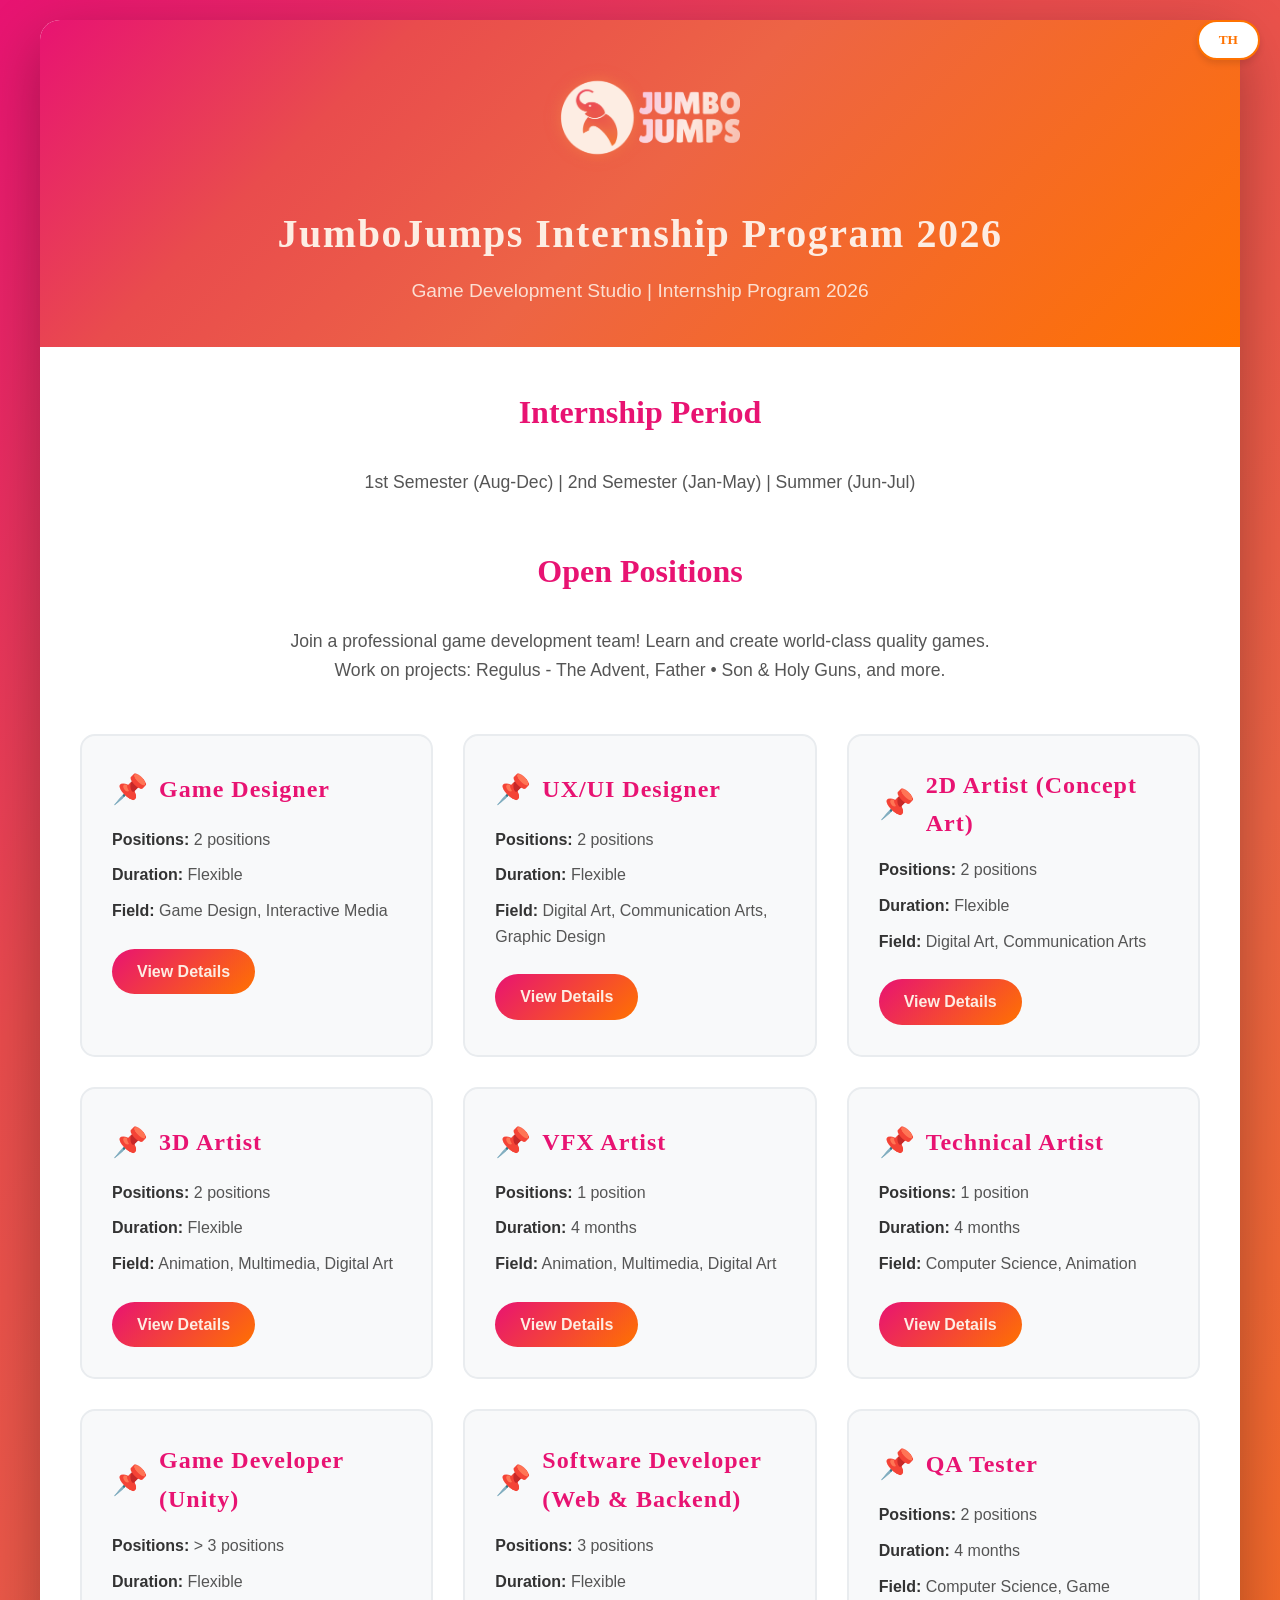
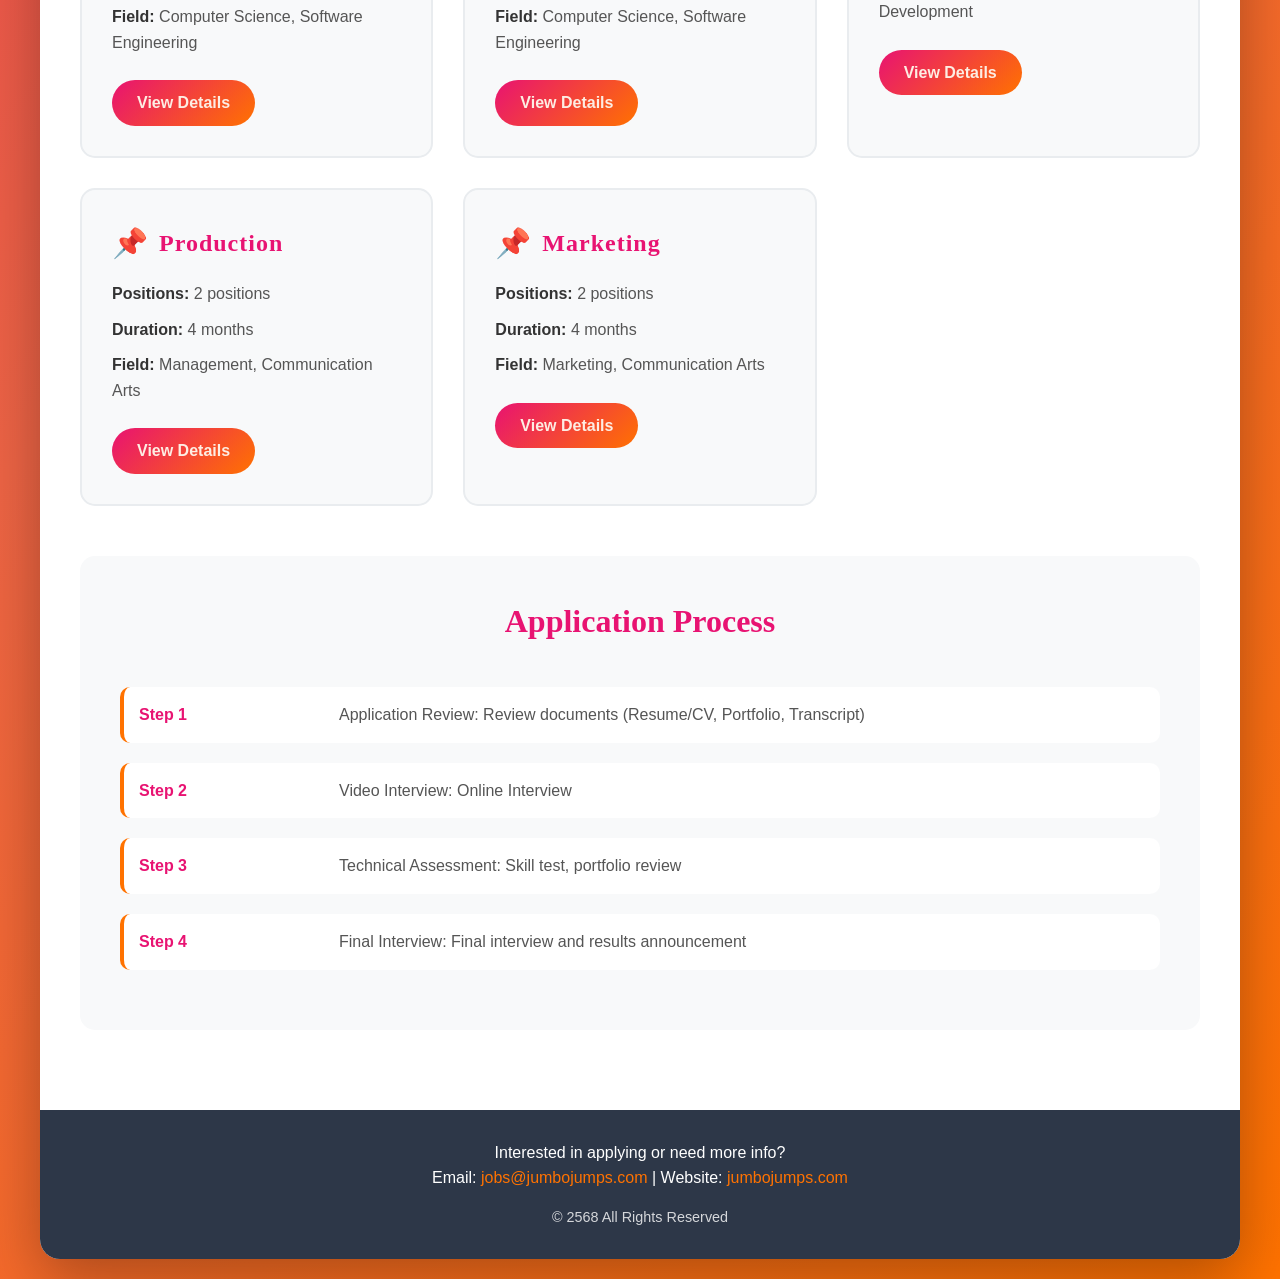
<file: index.html>
<!DOCTYPE html>
<html lang="th">

<head>
    <meta charset="UTF-8">

    <meta name="viewport" content="width=device-width, initial-scale=1.0">
    <meta http-equiv="Content-Security-Policy"
        content="default-src 'self'; script-src 'self' 'unsafe-inline' 'unsafe-eval'; style-src 'self' 'unsafe-inline' https://fonts.googleapis.com; font-src 'self' https://fonts.gstatic.com; img-src 'self' data:; object-src 'none'; base-uri 'self';">
    <title>JumboJumps Internship Program 2026</title>
    <link rel="icon" href="Logo PNG Export/Colored/JumboJumps_Secondary_Logo_Colored_v2026.png" type="image/png">
    <link href="https://fonts.googleapis.com/css2?family=Lilita+One&family=Assistant:wght@400;600;700&display=swap"
        rel="stylesheet">
    <link rel="stylesheet" href="style.css">
</head>

<body>
    <div class="container">
        <header>
            <img src="Logo PNG Export/Colored/JumboJumps_Tertiary_Logo_Colored_v2026.png" alt="JumboJumps Logo"
                class="logo">
            <h1>JumboJumps Internship Program 2026</h1>
            <p>Game Development Studio | Internship Program 2026</p>
        </header>

        <div class="content">
            <div class="intro">
                <h2>
                    <span class="lang-th">ระยะเวลาฝึกงาน</span>
                    <span class="lang-en">Internship Period</span>
                </h2>
                <p>
                    <span class="lang-th">รอบ 1st Semester (ส.ค.-ธ.ค.) | 2nd Semester (ม.ค.-พ.ค.) | Summer
                        (มิ.ย.-ก.ค.)</span>
                    <span class="lang-en">1st Semester (Aug-Dec) | 2nd Semester (Jan-May) | Summer (Jun-Jul)</span>
                </p>
            </div>

            <div class="intro">
                <h2>
                    <span class="lang-th">ตำแหน่งที่เปิดรับสมัคร</span>
                    <span class="lang-en">Open Positions</span>
                </h2>
                <p>
                    <span class="lang-th">เข้าร่วมทีมพัฒนาเกมมืออาชีพ! เรียนรู้และสร้างสรรค์เกมคุณภาพระดับสากล<br>
                        ร่วมงานกับโปรเจค: Regulus - The Advent, Father • Son & Holy Guns และอื่นๆ</span>
                    <span class="lang-en">Join a professional game development team! Learn and create world-class
                        quality games.<br>
                        Work on projects: Regulus - The Advent, Father • Son & Holy Guns, and more.</span>
                </p>
            </div>

            <div class="positions-grid">
                <div class="position-card">
                    <h3>Game Designer</h3>
                    <div class="detail">
                        <strong><span class="lang-th">จำนวน:</span><span class="lang-en">Positions:</span></strong>
                        <span class="lang-th">2 ตำแหน่ง</span><span class="lang-en">2 positions</span>
                    </div>
                    <div class="detail">
                        <strong><span class="lang-th">ระยะเวลา:</span><span class="lang-en">Duration:</span></strong>
                        Flexible
                    </div>
                    <div class="detail">
                        <strong><span class="lang-th">สาขา:</span><span class="lang-en">Field:</span></strong>
                        Game Design, Interactive Media
                    </div>
                    <a href="game-design.html" class="btn">
                        <span class="lang-th">ดูรายละเอียด</span>
                        <span class="lang-en">View Details</span>
                    </a>
                </div>

                <div class="position-card">
                    <h3>UX/UI Designer</h3>
                    <div class="detail">
                        <strong><span class="lang-th">จำนวน:</span><span class="lang-en">Positions:</span></strong>
                        <span class="lang-th">2 ตำแหน่ง</span><span class="lang-en">2 positions</span>
                    </div>
                    <div class="detail">
                        <strong><span class="lang-th">ระยะเวลา:</span><span class="lang-en">Duration:</span></strong>
                        Flexible
                    </div>
                    <div class="detail">
                        <strong><span class="lang-th">สาขา:</span><span class="lang-en">Field:</span></strong>
                        Digital Art, Communication Arts, Graphic Design
                    </div>
                    <a href="ux-ui-design.html" class="btn">
                        <span class="lang-th">ดูรายละเอียด</span>
                        <span class="lang-en">View Details</span>
                    </a>
                </div>

                <div class="position-card">
                    <h3>2D Artist (Concept Art)</h3>
                    <div class="detail">
                        <strong><span class="lang-th">จำนวน:</span><span class="lang-en">Positions:</span></strong>
                        <span class="lang-th">2 ตำแหน่ง</span><span class="lang-en">2 positions</span>
                    </div>
                    <div class="detail">
                        <strong><span class="lang-th">ระยะเวลา:</span><span class="lang-en">Duration:</span></strong>
                        Flexible
                    </div>
                    <div class="detail">
                        <strong><span class="lang-th">สาขา:</span><span class="lang-en">Field:</span></strong>
                        Digital Art, Communication Arts
                    </div>
                    <a href="2d-artist.html" class="btn">
                        <span class="lang-th">ดูรายละเอียด</span>
                        <span class="lang-en">View Details</span>
                    </a>
                </div>

                <div class="position-card">
                    <h3>3D Artist</h3>
                    <div class="detail">
                        <strong><span class="lang-th">จำนวน:</span><span class="lang-en">Positions:</span></strong>
                        <span class="lang-th">2 ตำแหน่ง</span><span class="lang-en">2 positions</span>
                    </div>
                    <div class="detail">
                        <strong><span class="lang-th">ระยะเวลา:</span><span class="lang-en">Duration:</span></strong>
                        Flexible
                    </div>
                    <div class="detail">
                        <strong><span class="lang-th">สาขา:</span><span class="lang-en">Field:</span></strong>
                        Animation, Multimedia, Digital Art
                    </div>
                    <a href="3d-artist.html" class="btn">
                        <span class="lang-th">ดูรายละเอียด</span>
                        <span class="lang-en">View Details</span>
                    </a>
                </div>

                <!-- <div class="position-card">
                    <h3>Animator</h3>
                    <div class="detail">
                        <strong><span class="lang-th">จำนวน:</span><span class="lang-en">Positions:</span></strong>
                        <span class="lang-th">1 ตำแหน่ง</span><span class="lang-en">1 position</span>
                    </div>
                    <div class="detail">
                        <strong><span class="lang-th">ระยะเวลา:</span><span class="lang-en">Duration:</span></strong>
                        Flexible
                    </div>
                    <div class="detail">
                        <strong><span class="lang-th">สาขา:</span><span class="lang-en">Field:</span></strong>
                        Animation, Multimedia
                    </div>
                    <a href="animation.html" class="btn">
                        <span class="lang-th">ดูรายละเอียด</span>
                        <span class="lang-en">View Details</span>
                    </a>
                </div> -->

                <div class="position-card">
                    <h3>VFX Artist</h3>
                    <div class="detail">
                        <strong><span class="lang-th">จำนวน:</span><span class="lang-en">Positions:</span></strong>
                        <span class="lang-th">1 ตำแหน่ง</span><span class="lang-en">1 position</span>
                    </div>
                    <div class="detail">
                        <strong><span class="lang-th">ระยะเวลา:</span><span class="lang-en">Duration:</span></strong>
                        <span class="lang-th">4 เดือน</span><span class="lang-en">4 months</span>
                    </div>
                    <div class="detail">
                        <strong><span class="lang-th">สาขา:</span><span class="lang-en">Field:</span></strong>
                        Animation, Multimedia, Digital Art
                    </div>
                    <a href="vfx-artist.html" class="btn">
                        <span class="lang-th">ดูรายละเอียด</span>
                        <span class="lang-en">View Details</span>
                    </a>
                </div>

                <div class="position-card">
                    <h3>Technical Artist</h3>
                    <div class="detail">
                        <strong><span class="lang-th">จำนวน:</span><span class="lang-en">Positions:</span></strong>
                        <span class="lang-th">1 ตำแหน่ง</span><span class="lang-en">1 position</span>
                    </div>
                    <div class="detail">
                        <strong><span class="lang-th">ระยะเวลา:</span><span class="lang-en">Duration:</span></strong>
                        <span class="lang-th">4 เดือน</span><span class="lang-en">4 months</span>
                    </div>
                    <div class="detail">
                        <strong><span class="lang-th">สาขา:</span><span class="lang-en">Field:</span></strong>
                        Computer Science, Animation
                    </div>
                    <a href="technical-artist.html" class="btn">
                        <span class="lang-th">ดูรายละเอียด</span>
                        <span class="lang-en">View Details</span>
                    </a>
                </div>

                <div class="position-card">
                    <h3>Game Developer (Unity)</h3>
                    <div class="detail">
                        <strong><span class="lang-th">จำนวน:</span><span class="lang-en">Positions:</span></strong>
                        > <span class="lang-th">3 ตำแหน่ง</span><span class="lang-en">3 positions</span>
                    </div>
                    <div class="detail">
                        <strong><span class="lang-th">ระยะเวลา:</span><span class="lang-en">Duration:</span></strong>
                        Flexible
                    </div>
                    <div class="detail">
                        <strong><span class="lang-th">สาขา:</span><span class="lang-en">Field:</span></strong>
                        Computer Science, Software Engineering
                    </div>
                    <a href="game-developer.html" class="btn">
                        <span class="lang-th">ดูรายละเอียด</span>
                        <span class="lang-en">View Details</span>
                    </a>
                </div>

                <div class="position-card">
                    <h3>Software Developer (Web & Backend)</h3>
                    <div class="detail">
                        <strong><span class="lang-th">จำนวน:</span><span class="lang-en">Positions:</span></strong>
                        <span class="lang-th">3 ตำแหน่ง</span><span class="lang-en">3 positions</span>
                    </div>
                    <div class="detail">
                        <strong><span class="lang-th">ระยะเวลา:</span><span class="lang-en">Duration:</span></strong>
                        Flexible
                    </div>
                    <div class="detail">
                        <strong><span class="lang-th">สาขา:</span><span class="lang-en">Field:</span></strong>
                        Computer Science, Software Engineering
                    </div>
                    <a href="software-dev.html" class="btn">
                        <span class="lang-th">ดูรายละเอียด</span>
                        <span class="lang-en">View Details</span>
                    </a>
                </div>

                <div class="position-card">
                    <h3>QA Tester</h3>
                    <div class="detail">
                        <strong><span class="lang-th">จำนวน:</span><span class="lang-en">Positions:</span></strong>
                        <span class="lang-th">2 ตำแหน่ง</span><span class="lang-en">2 positions</span>
                    </div>
                    <div class="detail">
                        <strong><span class="lang-th">ระยะเวลา:</span><span class="lang-en">Duration:</span></strong>
                        <span class="lang-th">4 เดือน</span><span class="lang-en">4 months</span>
                    </div>
                    <div class="detail">
                        <strong><span class="lang-th">สาขา:</span><span class="lang-en">Field:</span></strong>
                        Computer Science, Game Development
                    </div>
                    <a href="qa-testing.html" class="btn">
                        <span class="lang-th">ดูรายละเอียด</span>
                        <span class="lang-en">View Details</span>
                    </a>
                </div>

                <div class="position-card">
                    <h3>Production</h3>
                    <div class="detail">
                        <strong><span class="lang-th">จำนวน:</span><span class="lang-en">Positions:</span></strong>
                        <span class="lang-th">2 ตำแหน่ง</span><span class="lang-en">2 positions</span>
                    </div>
                    <div class="detail">
                        <strong><span class="lang-th">ระยะเวลา:</span><span class="lang-en">Duration:</span></strong>
                        <span class="lang-th">4 เดือน</span><span class="lang-en">4 months</span>
                    </div>
                    <div class="detail">
                        <strong><span class="lang-th">สาขา:</span><span class="lang-en">Field:</span></strong>
                        Management, Communication Arts
                    </div>
                    <a href="production.html" class="btn">
                        <span class="lang-th">ดูรายละเอียด</span>
                        <span class="lang-en">View Details</span>
                    </a>
                </div>

                <div class="position-card">
                    <h3>Marketing</h3>
                    <div class="detail">
                        <strong><span class="lang-th">จำนวน:</span><span class="lang-en">Positions:</span></strong>
                        <span class="lang-th">2 ตำแหน่ง</span><span class="lang-en">2 positions</span>
                    </div>
                    <div class="detail">
                        <strong><span class="lang-th">ระยะเวลา:</span><span class="lang-en">Duration:</span></strong>
                        <span class="lang-th">4 เดือน</span><span class="lang-en">4 months</span>
                    </div>
                    <div class="detail">
                        <strong><span class="lang-th">สาขา:</span><span class="lang-en">Field:</span></strong>
                        Marketing, Communication Arts
                    </div>
                    <a href="marketing.html" class="btn">
                        <span class="lang-th">ดูรายละเอียด</span>
                        <span class="lang-en">View Details</span>
                    </a>
                </div>
            </div>

            <div class="timeline">
                <h2>
                    <span class="lang-th">กระบวนการสมัคร</span>
                    <span class="lang-en">Application Process</span>
                </h2>
                <div class="timeline-item">
                    <div class="timeline-date">
                        <span class="lang-th">ขั้นตอนที่ 1</span>
                        <span class="lang-en">Step 1</span>
                    </div>
                    <div class="timeline-content">
                        <span class="lang-th">Application Review: ตรวจสอบเอกสาร Resume/CV, Portfolio, Transcript</span>
                        <span class="lang-en">Application Review: Review documents (Resume/CV, Portfolio,
                            Transcript)</span>
                    </div>
                </div>
                <div class="timeline-item">
                    <div class="timeline-date">
                        <span class="lang-th">ขั้นตอนที่ 2</span>
                        <span class="lang-en">Step 2</span>
                    </div>
                    <div class="timeline-content">
                        <span class="lang-th">Video Interview: สัมภาษณ์ออนไลน์</span>
                        <span class="lang-en">Video Interview: Online Interview</span>
                    </div>
                </div>
                <div class="timeline-item">
                    <div class="timeline-date">
                        <span class="lang-th">ขั้นตอนที่ 3</span>
                        <span class="lang-en">Step 3</span>
                    </div>
                    <div class="timeline-content">
                        <span class="lang-th">Technical Assessment: ทดสอบทักษะ, ตรวจสอบผลงาน</span>
                        <span class="lang-en">Technical Assessment: Skill test, portfolio review</span>
                    </div>
                </div>
                <div class="timeline-item">
                    <div class="timeline-date">
                        <span class="lang-th">ขั้นตอนที่ 4</span>
                        <span class="lang-en">Step 4</span>
                    </div>
                    <div class="timeline-content">
                        <span class="lang-th">Final Interview: สัมภาษณ์ครั้งสุดท้าย และประกาศผล</span>
                        <span class="lang-en">Final Interview: Final interview and results announcement</span>
                    </div>
                </div>
            </div>
        </div>

        <footer>
            <p>
                <span class="lang-th">สนใจสมัครหรือสอบถามข้อมูลเพิ่มเติม</span>
                <span class="lang-en">Interested in applying or need more info?</span>
            </p>
            <p>Email: <a href="mailto:jobs@jumbojumps.com?subject=Internship%20Application">jobs@jumbojumps.com</a> |
                Website: <a href="https://jumbojumps.com/" target="_blank" rel="noopener noreferrer">jumbojumps.com</a>
            </p>
            <p style="margin-top: 15px; font-size: 0.9em; opacity: 0.8;">© 2568 All Rights Reserved</p>
        </footer>
    </div>
    <script src="script.js"></script>
</body>

</html>
</file>
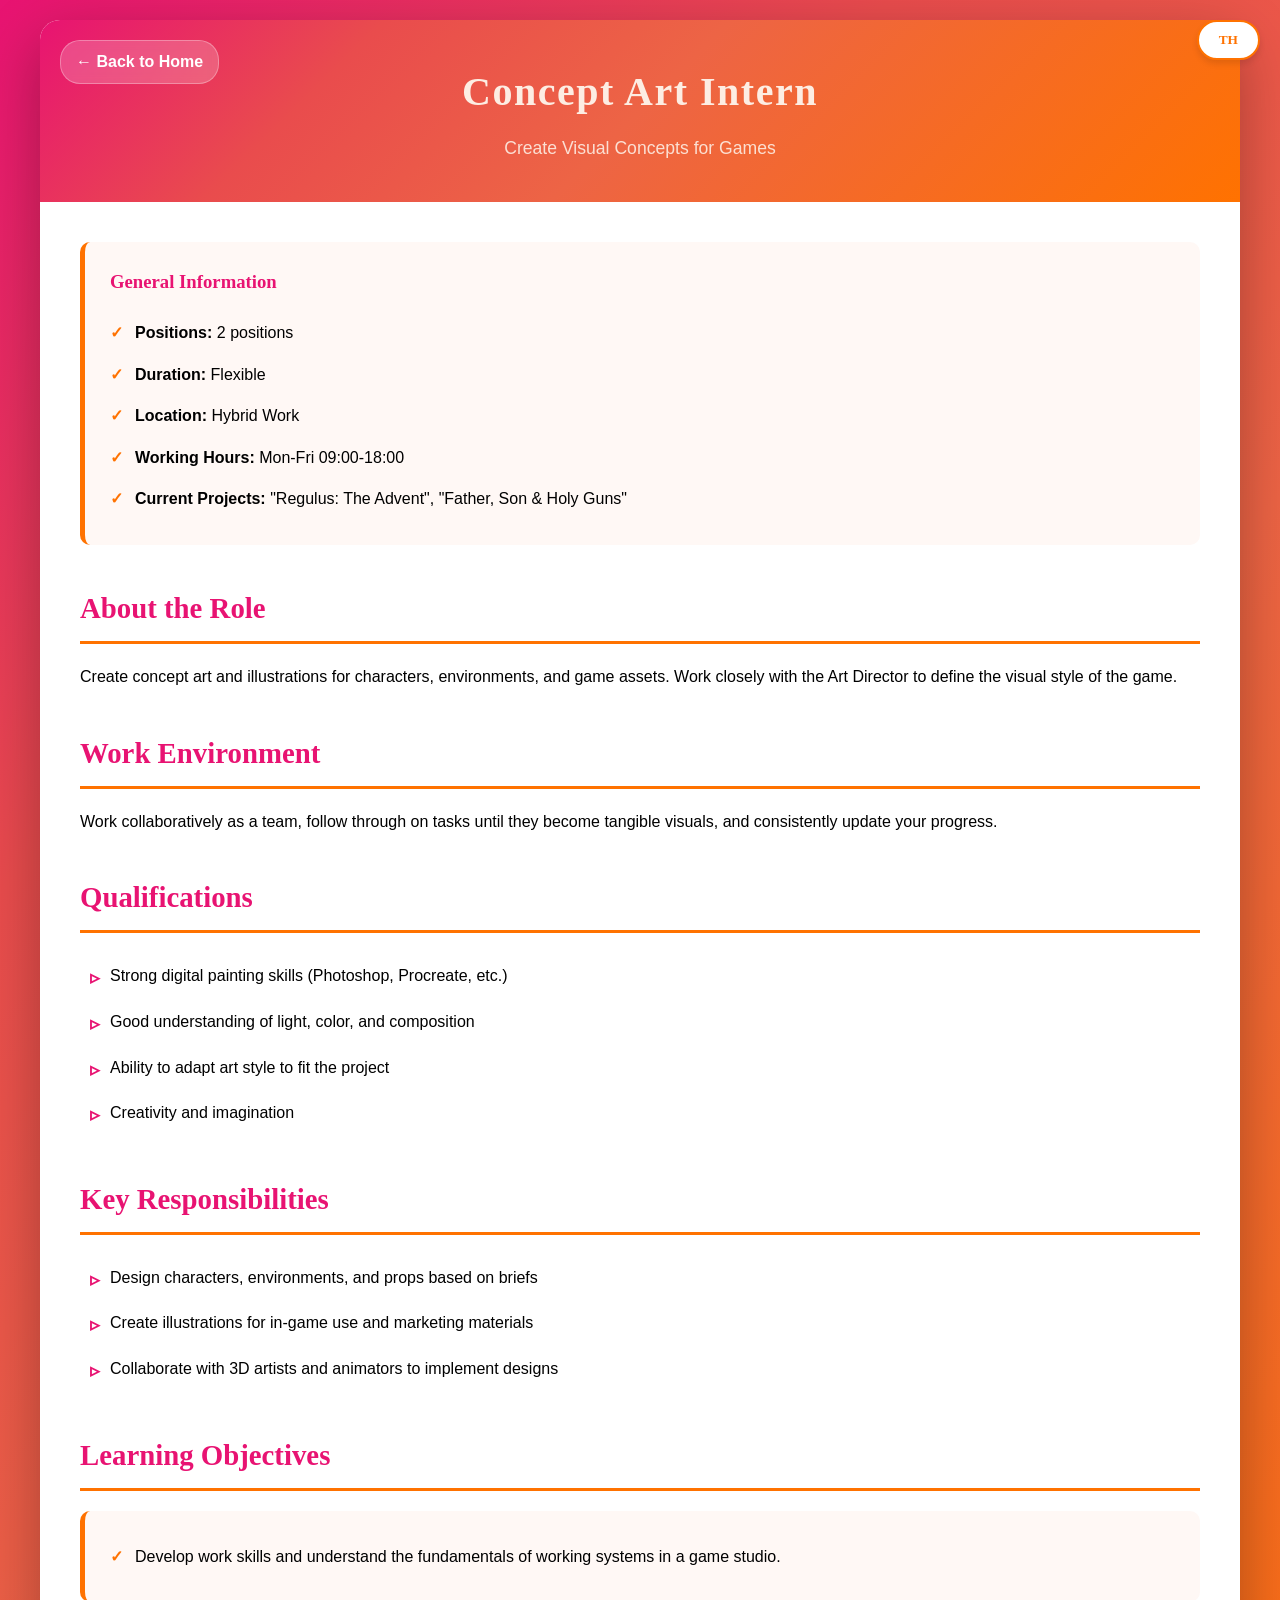
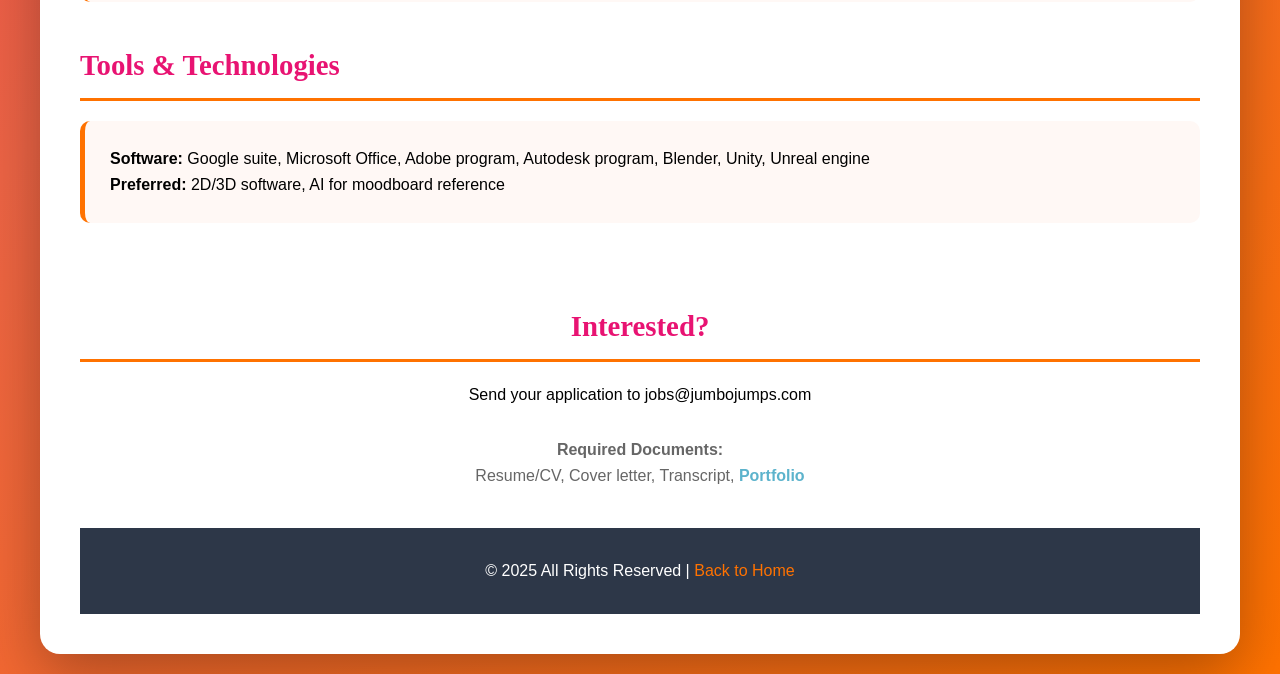
<file: 2d-artist.html>
<!DOCTYPE html>
<html lang="th">

<head>
    <meta charset="UTF-8">

    <meta name="viewport" content="width=device-width, initial-scale=1.0">
    <meta http-equiv="Content-Security-Policy"
        content="default-src 'self'; script-src 'self' 'unsafe-inline' 'unsafe-eval'; style-src 'self' 'unsafe-inline' https://fonts.googleapis.com; font-src 'self' https://fonts.gstatic.com; img-src 'self' data:; object-src 'none'; base-uri 'self';">
    <title>Concept Art - รับสมัครนักศึกษาฝึกงาน</title>
    <link rel="icon" href="Logo PNG Export/Colored/JumboJumps_Secondary_Logo_Colored_v2026.png" type="image/png">
    <link href="https://fonts.googleapis.com/css2?family=Lilita+One&family=Assistant:wght@400;600;700&display=swap"
        rel="stylesheet">
    <link rel="stylesheet" href="style.css">
</head>

<body>
    <div class="container">
        <header>
            <a href="index.html" class="back-link">
                <span class="lang-th">← กลับหน้าหลัก</span>
                <span class="lang-en">← Back to Home</span>
            </a>
            <h1>Concept Art Intern</h1>
            <p class="subtitle">Create Visual Concepts for Games</p>
        </header>

        <div class="content">
            <section>
                <div class="info-box">
                    <h3>
                        <span class="lang-th">ข้อมูลทั่วไป</span>
                        <span class="lang-en">General Information</span>
                    </h3>
                    <ul>
                        <li>
                            <strong><span class="lang-th">จำนวนรับ:</span><span
                                    class="lang-en">Positions:</span></strong>
                            <span class="lang-th">2 ตำแหน่ง</span><span class="lang-en">2 positions</span>
                        </li>
                        <li>
                            <strong><span class="lang-th">ระยะเวลา:</span><span
                                    class="lang-en">Duration:</span></strong>
                            <span class="lang-th">Flexible (ยืดหยุ่นตามภาคเรียน)</span><span
                                class="lang-en">Flexible</span>
                        </li>
                        <li>
                            <strong><span class="lang-th">สถานที่:</span><span class="lang-en">Location:</span></strong>
                            <span class="lang-th">Hybrid Work (สลับทำงานที่สำนักงานและที่บ้าน)</span><span
                                class="lang-en">Hybrid Work</span>
                        </li>
                        <li>
                            <strong><span class="lang-th">เวลาทำงาน:</span><span class="lang-en">Working
                                    Hours:</span></strong>
                            <span class="lang-th">จันทร์-ศุกร์ 09:00-18:00 น.</span><span class="lang-en">Mon-Fri
                                09:00-18:00</span>
                        </li>
                        <li>
                            <strong><span class="lang-th">โปรเจคปัจจุบัน:</span><span class="lang-en">Current
                                    Projects:</span></strong>
                            "Regulus: The Advent", "Father, Son & Holy Guns"
                        </li>
                    </ul>
                </div>
            </section>

            <section>
                <h2>
                    <span class="lang-th">เกี่ยวกับตำแหน่ง</span>
                    <span class="lang-en">About the Role</span>
                </h2>
                <p>
                    <span class="lang-th">สร้าง Concept Art และภาพประกอบสำหรับตัวละคร ฉาก และไอเทมในเกม ทำงานร่วมกับ Art
                        Director เพื่อกำหนดทิศทางศิลป์ของเกม</span>
                    <span class="lang-en">Create concept art and illustrations for characters, environments, and game
                        assets. Work closely with the Art Director to define the visual style of the game.</span>
                </p>
            </section>

            <section>
                <h2>
                    <span class="lang-th">บรรยากาศการทำงาน</span>
                    <span class="lang-en">Work Environment</span>
                </h2>
                <p>
                    <span class="lang-th">ทำงานร่วมกันเป็นทีม และติดตามงานตัวเองจนออกมาเป็นวิชชวลที่จับต้องได้
                        และอัพเดทงานตัวเองอย่างสม่ำเสมอ</span>
                    <span class="lang-en">Work collaboratively as a team, follow through on tasks until they become
                        tangible visuals, and consistently update your progress.</span>
                </p>
            </section>

            <section class="qualifications">
                <h2>
                    <span class="lang-th">คุณสมบัติ</span>
                    <span class="lang-en">Qualifications</span>
                </h2>
                <ul>
                    <li>
                        <span class="lang-th">มีทักษะการวาดภาพดิจิทัลที่แข็งแกร่ง (Photoshop, Procreate ฯลฯ)</span>
                        <span class="lang-en">Strong digital painting skills (Photoshop, Procreate, etc.)</span>
                    </li>
                    <li>
                        <span class="lang-th">มีความเข้าใจเรื่องแสง สี และองค์ประกอบศิลป์</span>
                        <span class="lang-en">Good understanding of light, color, and composition</span>
                    </li>
                    <li>
                        <span class="lang-th">สามารถปรับสไตล์งานให้เข้ากับโปรเจคได้</span>
                        <span class="lang-en">Ability to adapt art style to fit the project</span>
                    </li>
                    <li>
                        <span class="lang-th">มีความคิดสร้างสรรค์และจินตนาการ</span>
                        <span class="lang-en">Creativity and imagination</span>
                    </li>
                </ul>
            </section>

            <section class="qualifications">
                <h2>
                    <span class="lang-th">ความรับผิดชอบหลัก</span>
                    <span class="lang-en">Key Responsibilities</span>
                </h2>
                <ul>
                    <li>
                        <span class="lang-th">ออกแบบตัวละคร ฉาก และไอเทมตามบรีฟ</span>
                        <span class="lang-en">Design characters, environments, and props based on briefs</span>
                    </li>
                    <li>
                        <span class="lang-th">สร้างภาพประกอบสำหรับใช้ในเกมและสื่อการตลาด</span>
                        <span class="lang-en">Create illustrations for in-game use and marketing materials</span>
                    </li>
                    <li>
                        <span class="lang-th">ทำงานร่วมกับทีม 3D และ Animator เพื่อนำงานออกแบบไปใช้จริง</span>
                        <span class="lang-en">Collaborate with 3D artists and animators to implement designs</span>
                    </li>
                </ul>
            </section>

            <section>
                <h2>Learning Objectives</h2>
                <div class="info-box">
                    <ul>
                        <li>Develop work skills and understand the fundamentals of working systems in a game studio.
                        </li>
                    </ul>
                </div>
            </section>

            <section>
                <h2>Tools & Technologies</h2>
                <div class="info-box">
                    <p><strong>Software:</strong> Google suite, Microsoft Office, Adobe program, Autodesk program,
                        Blender, Unity, Unreal engine</p>
                    <p><strong>Preferred:</strong> 2D/3D software, AI for moodboard reference</p>
                </div>
            </section>

            <div class="apply-section">
                <h2>
                    <span class="lang-th">สนใจสมัคร?</span>
                    <span class="lang-en">Interested?</span>
                </h2>
                <p style="margin: 20px 0;">
                    <span class="lang-th">ส่งเอกสารสมัครงานมาที่ jobs@jumbojumps.com</span>
                    <span class="lang-en">Send your application to jobs@jumbojumps.com</span>
                </p>
                <!-- <a href="mailto:jobs@jumbojumps.com?subject=Application%20for%202D%20Artist%20Intern" class="apply-btn">
                    <span class="lang-th">สมัครเลย</span>
                    <span class="lang-en">Apply Now</span>
                </a> -->
                <p style="margin-top: 30px; color: #666;">
                    <strong>
                        <span class="lang-th">เอกสารประกอบการสมัคร:</span>
                        <span class="lang-en">Required Documents:</span>
                    </strong><br>
                    Resume/CV, Cover letter, Transcript, <strong style="color: #5cb3cc;">Portfolio</strong>
                </p>
            </div>

            <footer>
                <p>© 2025 All Rights Reserved |
                    <a href="index.html" style="color: #FF7200;">
                        <span class="lang-th">กลับหน้าหลัก</span>
                        <span class="lang-en">Back to Home</span>
                    </a>
                </p>
            </footer>
        </div>
        <script src="script.js"></script>
</body>

</html>
</file>
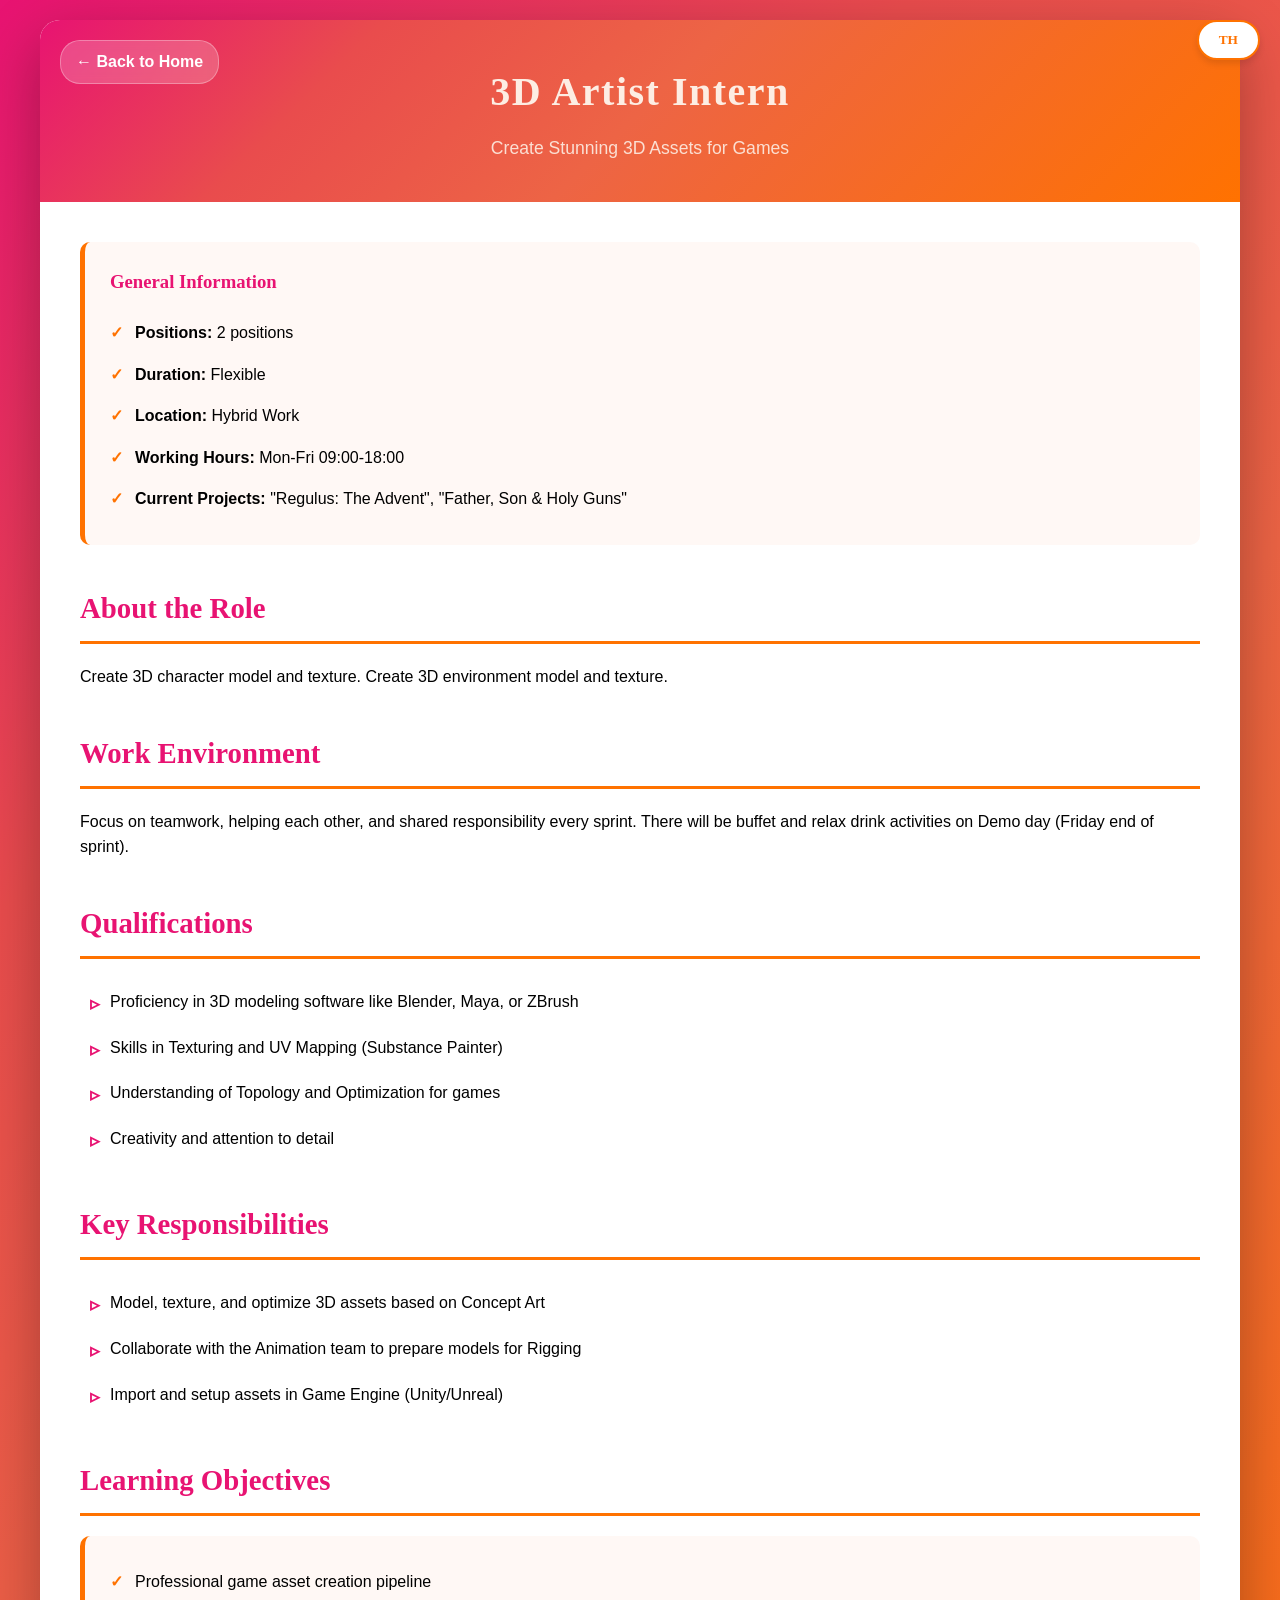
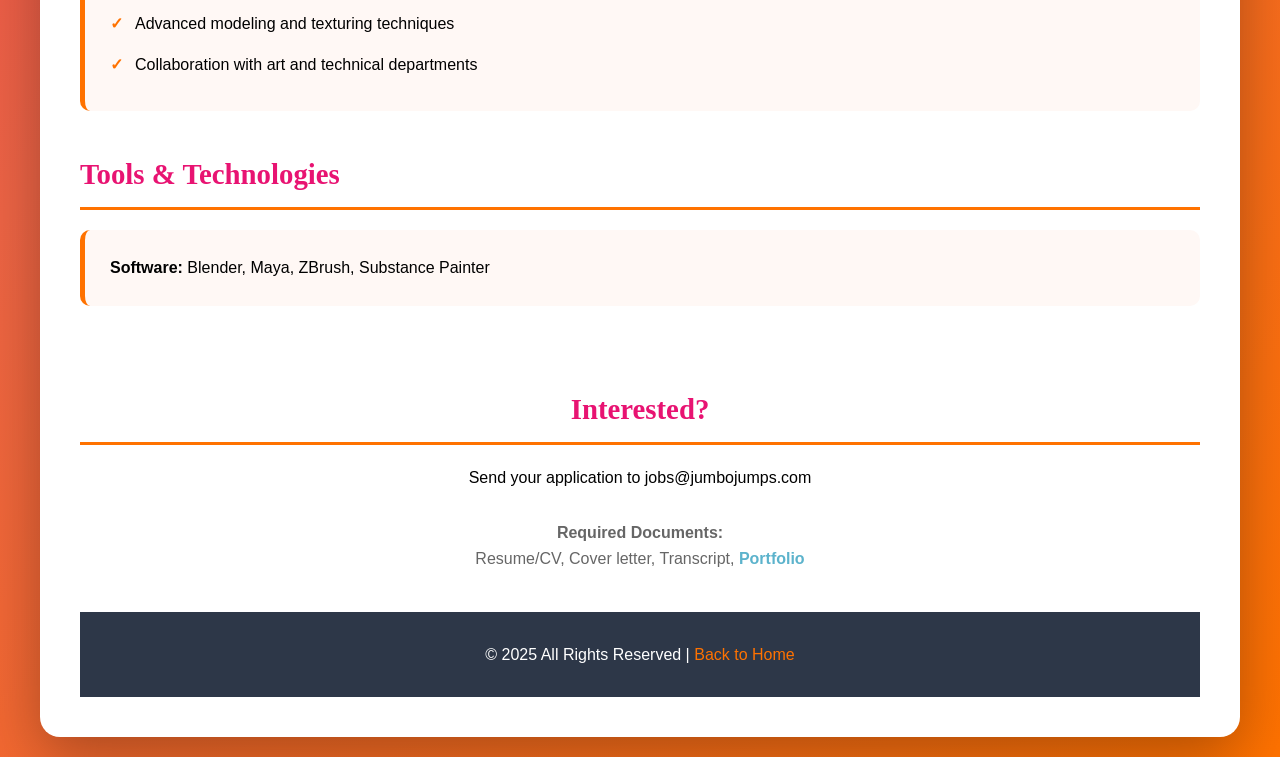
<file: 3d-artist.html>
<!DOCTYPE html>
<html lang="th">

<head>
    <meta charset="UTF-8">

    <meta name="viewport" content="width=device-width, initial-scale=1.0">
    <meta http-equiv="Content-Security-Policy"
        content="default-src 'self'; script-src 'self' 'unsafe-inline' 'unsafe-eval'; style-src 'self' 'unsafe-inline' https://fonts.googleapis.com; font-src 'self' https://fonts.gstatic.com; img-src 'self' data:; object-src 'none'; base-uri 'self';">
    <title>3D Artist - รับสมัครนักศึกษาฝึกงาน</title>
    <link rel="icon" href="Logo PNG Export/Colored/JumboJumps_Secondary_Logo_Colored_v2026.png" type="image/png">
    <link href="https://fonts.googleapis.com/css2?family=Lilita+One&family=Assistant:wght@400;600;700&display=swap"
        rel="stylesheet">
    <link rel="stylesheet" href="style.css">
</head>

<body>
    <div class="container">
        <header>
            <a href="index.html" class="back-link">
                <span class="lang-th">← กลับหน้าหลัก</span>
                <span class="lang-en">← Back to Home</span>
            </a>
            <h1>3D Artist Intern</h1>
            <p class="subtitle">Create Stunning 3D Assets for Games</p>
        </header>

        <div class="content">
            <section>
                <div class="info-box">
                    <h3>
                        <span class="lang-th">ข้อมูลทั่วไป</span>
                        <span class="lang-en">General Information</span>
                    </h3>
                    <ul>
                        <li>
                            <strong><span class="lang-th">จำนวนรับ:</span><span
                                    class="lang-en">Positions:</span></strong>
                            <span class="lang-th">2 ตำแหน่ง</span><span class="lang-en">2 positions</span>
                        </li>
                        <li>
                            <strong><span class="lang-th">ระยะเวลา:</span><span
                                    class="lang-en">Duration:</span></strong>
                            <span class="lang-th">Flexible (ยืดหยุ่นตามภาคเรียน)</span><span
                                class="lang-en">Flexible</span>
                        </li>
                        <li>
                            <strong><span class="lang-th">สถานที่:</span><span class="lang-en">Location:</span></strong>
                            <span class="lang-th">Hybrid Work (สลับทำงานที่สำนักงานและที่บ้าน)</span><span
                                class="lang-en">Hybrid Work</span>
                        </li>
                        <li>
                            <strong><span class="lang-th">เวลาทำงาน:</span><span class="lang-en">Working
                                    Hours:</span></strong>
                            <span class="lang-th">จันทร์-ศุกร์ 09:00-18:00 น.</span><span class="lang-en">Mon-Fri
                                09:00-18:00</span>
                        </li>
                        <li>
                            <strong><span class="lang-th">โปรเจคปัจจุบัน:</span><span class="lang-en">Current
                                    Projects:</span></strong>
                            "Regulus: The Advent", "Father, Son & Holy Guns"
                        </li>
                    </ul>
                </div>
            </section>

            <section>
                <h2>
                    <span class="lang-th">เกี่ยวกับตำแหน่ง</span>
                    <span class="lang-en">About the Role</span>
                </h2>
                <p>
                    <span class="lang-th">สร้างโมเดล 3D และทำ Texture สำหรับตัวละครและฉากในเกม</span>
                    <span class="lang-en">Create 3D character model and texture. Create 3D environment model and
                        texture.</span>
                </p>
            </section>

            <section>
                <h2>
                    <span class="lang-th">บรรยากาศการทำงาน</span>
                    <span class="lang-en">Work Environment</span>
                </h2>
                <p>
                    <span class="lang-th">เน้นการทำงานเป็นทีม ช่วยเหลือกัน และรับผิดชอบร่วมกันในทุก Sprint
                        มีกิจกรรมกินเลี้ยงบุฟเฟต์และเครื่องดื่มในวัน Demo (วันศุกร์สิ้นสุด Sprint)</span>
                    <span class="lang-en">Focus on teamwork, helping each other, and shared responsibility every sprint.
                        There will be buffet
                        and relax drink activities on Demo day (Friday end of sprint).</span>
                </p>
            </section>

            <section class="qualifications">
                <h2>
                    <span class="lang-th">คุณสมบัติ</span>
                    <span class="lang-en">Qualifications</span>
                </h2>
                <ul>
                    <li>
                        <span class="lang-th">เชี่ยวชาญในโปรแกรมโมเดล 3D เช่น Blender, Maya หรือ ZBrush</span>
                        <span class="lang-en">Proficiency in 3D modeling software like Blender, Maya, or ZBrush</span>
                    </li>
                    <li>
                        <span class="lang-th">มีทักษะในการทำ Texture และ UV Mapping (Substance Painter)</span>
                        <span class="lang-en">Skills in Texturing and UV Mapping (Substance Painter)</span>
                    </li>
                    <li>
                        <span class="lang-th">เข้าใจเรื่อง Topology และ Optimization สำหรับเกม</span>
                        <span class="lang-en">Understanding of Topology and Optimization for games</span>
                    </li>
                    <li>
                        <span class="lang-th">มีความคิดสร้างสรรค์และใส่ใจในรายละเอียด</span>
                        <span class="lang-en">Creativity and attention to detail</span>
                    </li>
                </ul>
            </section>

            <section class="qualifications">
                <h2>
                    <span class="lang-th">ความรับผิดชอบหลัก</span>
                    <span class="lang-en">Key Responsibilities</span>
                </h2>
                <ul>
                    <li>
                        <span class="lang-th">ปั้นโมเดล ลงสี และปรับปรุง 3D assets ตาม Concept Art</span>
                        <span class="lang-en">Model, texture, and optimize 3D assets based on Concept Art</span>
                    </li>
                    <li>
                        <span class="lang-th">ทำงานร่วมกับทีม Animation เพื่อเตรียมโมเดลสำหรับ Rigging</span>
                        <span class="lang-en">Collaborate with the Animation team to prepare models for Rigging</span>
                    </li>
                    <li>
                        <span class="lang-th">นำเข้าและตั้งค่า Assets ใน Game Engine (Unity/Unreal)</span>
                        <span class="lang-en">Import and setup assets in Game Engine (Unity/Unreal)</span>
                    </li>
                </ul>
            </section>

            <section>
                <h2>
                    <span class="lang-th">สิ่งที่จะได้เรียนรู้</span>
                    <span class="lang-en">Learning Objectives</span>
                </h2>
                <div class="info-box">
                    <ul>
                        <li>
                            <span class="lang-th">ขั้นตอนการสร้าง assets สำหรับเกมระดับมืออาชีพ</span>
                            <span class="lang-en">Professional game asset creation pipeline</span>
                        </li>
                        <li>
                            <span class="lang-th">เทคนิคขั้นสูงในการปั้นโมเดลและลงสี</span>
                            <span class="lang-en">Advanced modeling and texturing techniques</span>
                        </li>
                        <li>
                            <span class="lang-th">การทำงานร่วมกับฝ่ายศิลป์และฝ่ายเทคนิค</span>
                            <span class="lang-en">Collaboration with art and technical departments</span>
                        </li>
                    </ul>
                </div>
            </section>

            <section>
                <h2>
                    <span class="lang-th">Software และ Tools ที่ใช้</span>
                    <span class="lang-en">Tools & Technologies</span>
                </h2>
                <div class="info-box">
                    <p><strong>Software:</strong> Blender, Maya, ZBrush, Substance Painter</p>
                </div>
            </section>

            <div class="apply-section">
                <h2>
                    <span class="lang-th">สนใจสมัคร?</span>
                    <span class="lang-en">Interested?</span>
                </h2>
                <p style="margin: 20px 0;">
                    <span class="lang-th">ส่งเอกสารสมัครงานมาที่ jobs@jumbojumps.com</span>
                    <span class="lang-en">Send your application to jobs@jumbojumps.com</span>
                </p>
                <!-- <a href="mailto:jobs@jumbojumps.com?subject=Application%20for%202D%20Artist%20Intern" class="apply-btn">
                    <span class="lang-th">สมัครเลย</span>
                    <span class="lang-en">Apply Now</span>
                </a> -->
                <p style="margin-top: 30px; color: #666;">
                    <strong>
                        <span class="lang-th">เอกสารประกอบการสมัคร:</span>
                        <span class="lang-en">Required Documents:</span>
                    </strong><br>
                    Resume/CV, Cover letter, Transcript, <strong style="color: #5cb3cc;">Portfolio</strong>
                </p>
            </div>

            <footer>
                <p>© 2025 All Rights Reserved |
                    <a href="index.html" style="color: #FF7200;">
                        <span class="lang-th">กลับหน้าหลัก</span>
                        <span class="lang-en">Back to Home</span>
                    </a>
                </p>
            </footer>
        </div>
        <script src="script.js"></script>
</body>

</html>
</file>
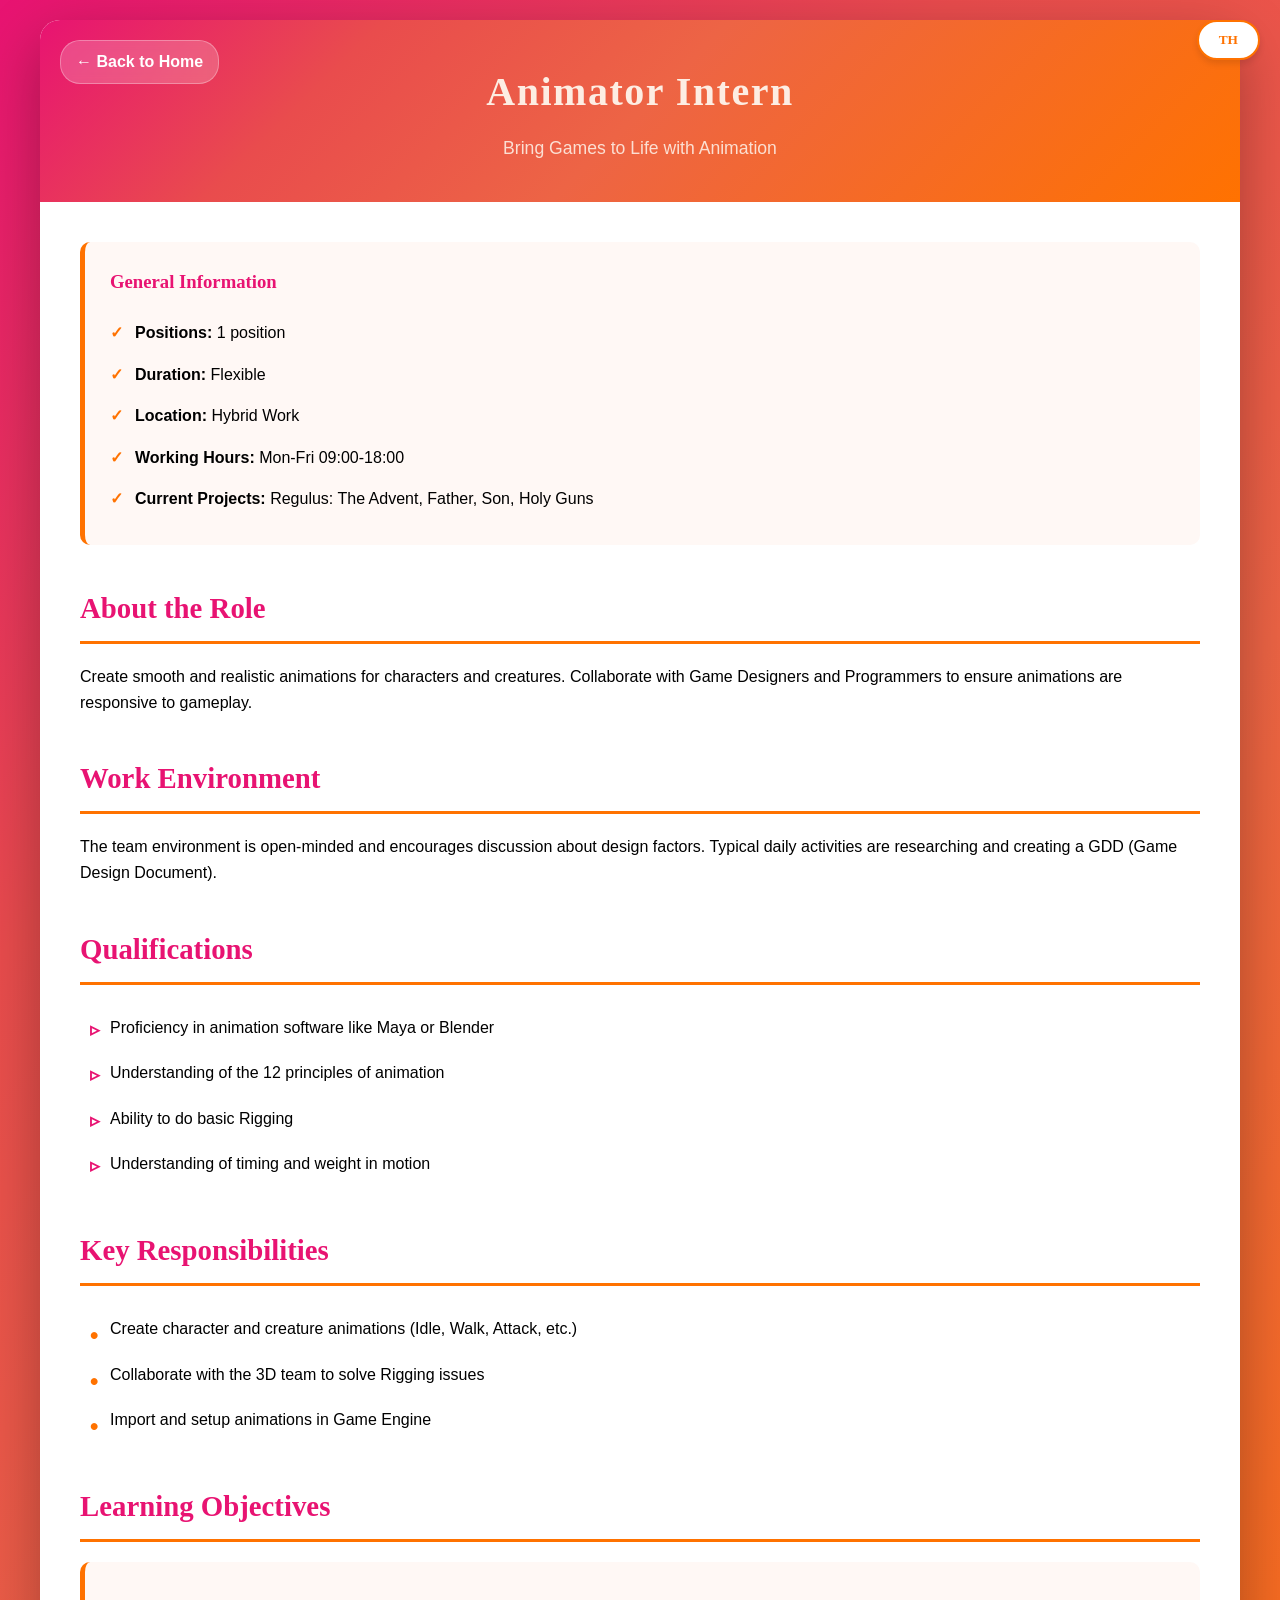
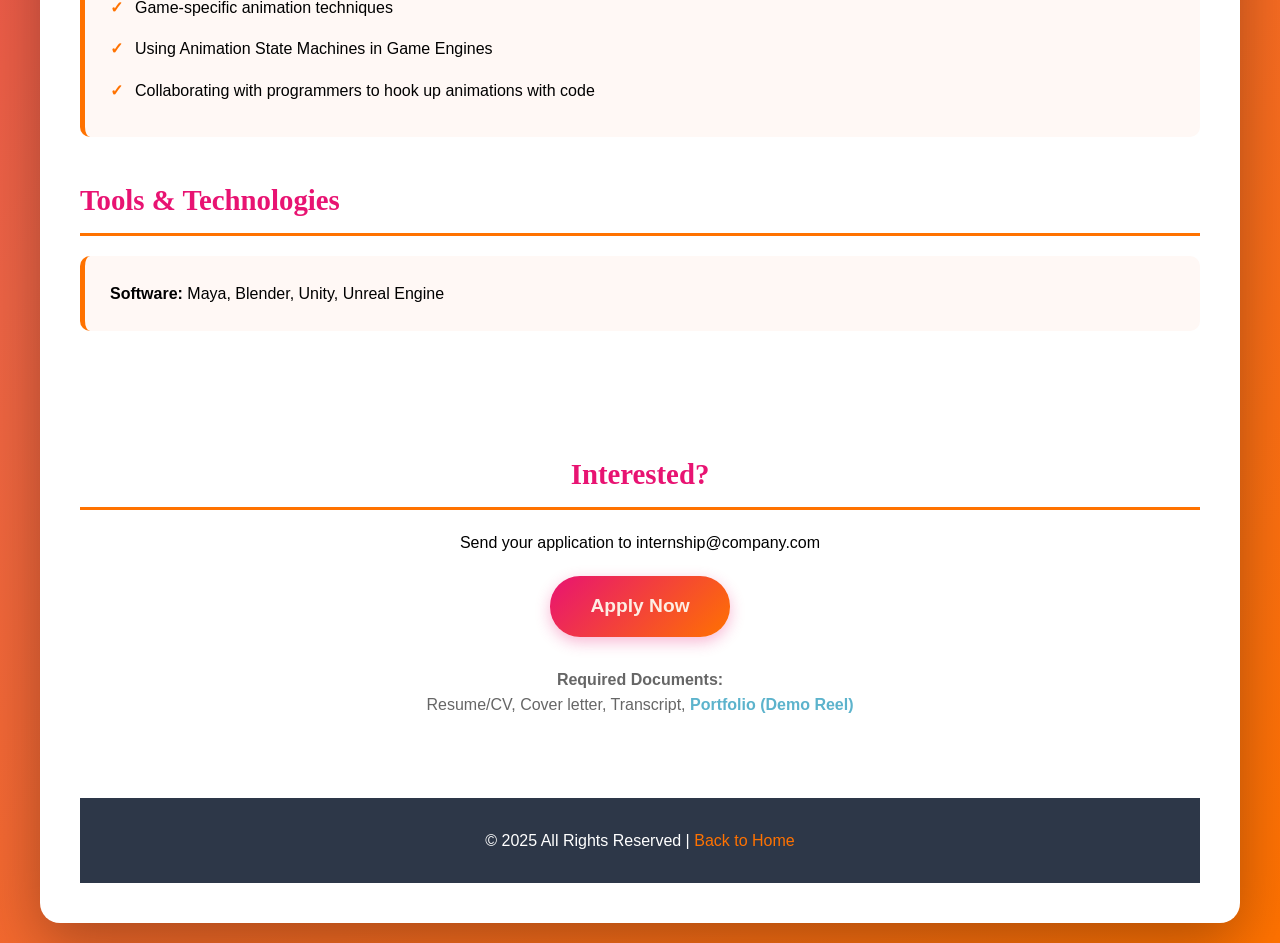
<file: animation.html>
<!DOCTYPE html>
<html lang="th">

<head>
    <meta charset="UTF-8">

    <meta name="viewport" content="width=device-width, initial-scale=1.0">
    <meta http-equiv="Content-Security-Policy"
        content="default-src 'self'; script-src 'self' 'unsafe-inline' 'unsafe-eval'; style-src 'self' 'unsafe-inline' https://fonts.googleapis.com; font-src 'self' https://fonts.gstatic.com; img-src 'self' data:; object-src 'none'; base-uri 'self';">
    <title>Animation - รับสมัครนักศึกษาฝึกงาน</title>
    <link rel="icon" href="Logo PNG Export/Colored/JumboJumps_Secondary_Logo_Colored_v2026.png" type="image/png">
    <link href="https://fonts.googleapis.com/css2?family=Lilita+One&family=Assistant:wght@400;600;700&display=swap"
        rel="stylesheet">
    <link rel="stylesheet" href="style.css">
</head>

<body>
    <div class="container">
        <header>
            <a href="index.html" class="back-link">
                <span class="lang-th">← กลับหน้าหลัก</span>
                <span class="lang-en">← Back to Home</span>
            </a>
            <h1>Animator Intern</h1>
            <p class="subtitle">Bring Games to Life with Animation</p>
        </header>

        <div class="content">
            <section>
                <div class="info-box">
                    <h3>
                        <span class="lang-th">ข้อมูลทั่วไป</span>
                        <span class="lang-en">General Information</span>
                    </h3>
                    <ul>
                        <li>
                            <strong><span class="lang-th">จำนวนรับ:</span><span
                                    class="lang-en">Positions:</span></strong>
                            <span class="lang-th">1 ตำแหน่ง</span><span class="lang-en">1 position</span>
                        </li>
                        <li>
                            <strong><span class="lang-th">ระยะเวลา:</span><span
                                    class="lang-en">Duration:</span></strong>
                            <span class="lang-th">Flexible (ยืดหยุ่นตามภาคเรียน)</span><span
                                class="lang-en">Flexible</span>
                        </li>
                        <li>
                            <strong><span class="lang-th">สถานที่:</span><span class="lang-en">Location:</span></strong>
                            <span class="lang-th">Hybrid Work (สลับทำงานที่สำนักงานและที่บ้าน)</span><span
                                class="lang-en">Hybrid Work</span>
                        </li>
                        <li>
                            <strong><span class="lang-th">เวลาทำงาน:</span><span class="lang-en">Working
                                    Hours:</span></strong>
                            <span class="lang-th">จันทร์-ศุกร์ 09:00-18:00 น.</span><span class="lang-en">Mon-Fri
                                09:00-18:00</span>
                        </li>
                        <li>
                            <strong><span class="lang-th">โปรเจคปัจจุบัน:</span><span class="lang-en">Current
                                    Projects:</span></strong>
                            Regulus: The Advent, Father, Son, Holy Guns
                        </li>
                    </ul>
                </div>
            </section>

            <section>
                <h2>
                    <span class="lang-th">เกี่ยวกับตำแหน่ง</span>
                    <span class="lang-en">About the Role</span>
                </h2>
                <p>
                    <span class="lang-th">สร้างแอนิเมชันที่ลื่นไหลและสมจริงสำหรับตัวละครและสิ่งมีชีวิตในเกม ทำงานร่วมกับ
                        Game Designers และ Programmers เพื่อให้แน่ใจว่าแอนิเมชันตอบสนองต่อการเล่นได้ดี</span>
                    <span class="lang-en">Create smooth and realistic animations for characters and creatures.
                        Collaborate with Game Designers and Programmers to ensure animations are responsive to
                        gameplay.</span>
                </p>
            </section>

            <section>
                <h2>
                    <span class="lang-th">บรรยากาศการทำงาน</span>
                    <span class="lang-en">Work Environment</span>
                </h2>
                <p>
                    <span class="lang-th">บรรยากาศในทีมเปิดกว้างและส่งเสริมการพูดคุยเกี่ยวกับปัจจัยด้านการออกแบบ
                        กิจกรรมประจำวันคือการค้นคว้าและสร้าง GDD (Game Design Document)</span>
                    <span class="lang-en">The team environment is open-minded and encourages discussion about design
                        factors. Typical daily activities are researching and creating a GDD (Game Design
                        Document).</span>
                </p>
            </section>

            <section class="qualifications">
                <h2>
                    <span class="lang-th">คุณสมบัติ</span>
                    <span class="lang-en">Qualifications</span>
                </h2>
                <ul>
                    <li>
                        <span class="lang-th">เชี่ยวชาญในโปรแกรมแอนิเมชัน เช่น Maya หรือ Blender</span>
                        <span class="lang-en">Proficiency in animation software like Maya or Blender</span>
                    </li>
                    <li>
                        <span class="lang-th">เข้าใจหลักการ 12 ข้อของแอนิเมชัน</span>
                        <span class="lang-en">Understanding of the 12 principles of animation</span>
                    </li>
                    <li>
                        <span class="lang-th">สามารถทำ Rigging พื้นฐานได้</span>
                        <span class="lang-en">Ability to do basic Rigging</span>
                    </li>
                    <li>
                        <span class="lang-th">มีความเข้าใจเรื่องจังหวะและน้ำหนักในการเคลื่อนไหว</span>
                        <span class="lang-en">Understanding of timing and weight in motion</span>
                    </li>
                </ul>
            </section>

            <section class="responsibilities">
                <h2>
                    <span class="lang-th">ความรับผิดชอบหลัก</span>
                    <span class="lang-en">Key Responsibilities</span>
                </h2>
                <ul>
                    <li>
                        <span class="lang-th">สร้างแอนิเมชันตัวละครและสัตว์ประหลาด (Idle, Walk, Attack, etc.)</span>
                        <span class="lang-en">Create character and creature animations (Idle, Walk, Attack, etc.)</span>
                    </li>
                    <li>
                        <span class="lang-th">ทำงานร่วมกับทีม 3D เพื่อแก้ไขปัญหา Rigging</span>
                        <span class="lang-en">Collaborate with the 3D team to solve Rigging issues</span>
                    </li>
                    <li>
                        <span class="lang-th">นำเข้าและตั้งค่าแอนิเมชันใน Game Engine</span>
                        <span class="lang-en">Import and setup animations in Game Engine</span>
                    </li>
                </ul>
            </section>

            <section>
                <h2>
                    <span class="lang-th">สิ่งที่จะได้เรียนรู้</span>
                    <span class="lang-en">Learning Objectives</span>
                </h2>
                <div class="info-box">
                    <ul>
                        <li>
                            <span class="lang-th">เทคนิคแอนิเมชันสำหรับเกมโดยเฉพาะ</span>
                            <span class="lang-en">Game-specific animation techniques</span>
                        </li>
                        <li>
                            <span class="lang-th">การใช้ Animation State Machine ใน Game Engine</span>
                            <span class="lang-en">Using Animation State Machines in Game Engines</span>
                        </li>
                        <li>
                            <span class="lang-th">การทำงานร่วมกับโปรแกรมเมอร์เพื่อเชื่อมต่อแอนิเมชันกับโค้ด</span>
                            <span class="lang-en">Collaborating with programmers to hook up animations with code</span>
                        </li>
                    </ul>
                </div>
            </section>

            <section>
                <h2>
                    <span class="lang-th">Software และ Tools ที่ใช้</span>
                    <span class="lang-en">Tools & Technologies</span>
                </h2>
                <div class="info-box">
                    <p><strong>Software:</strong> Maya, Blender, Unity, Unreal Engine</p>
                </div>
            </section>

            <div class="apply-section">
                <div class="apply-section">
                    <h2>
                        <span class="lang-th">สนใจสมัคร?</span>
                        <span class="lang-en">Interested?</span>
                    </h2>
                    <p style="margin: 20px 0;">
                        <span class="lang-th">ส่งเอกสารสมัครงานมาที่ internship@company.com</span>
                        <span class="lang-en">Send your application to internship@company.com</span>
                    </p>
                    <a href="mailto:internship@company.com?subject=Application for Animation Intern" class="apply-btn">
                        <span class="lang-th">สมัครเลย</span>
                        <span class="lang-en">Apply Now</span>
                    </a>
                    <p style="margin-top: 30px; color: #666;">
                        <strong>
                            <span class="lang-th">เอกสารประกอบการสมัคร:</span>
                            <span class="lang-en">Required Documents:</span>
                        </strong><br>
                        Resume/CV, Cover letter, Transcript, <strong style="color: #5cb3cc;">Portfolio (Demo
                            Reel)</strong>
                    </p>
                </div>
            </div>

            <footer>
                <p>© 2025 All Rights Reserved |
                    <a href="index.html" style="color: #FF7200;">
                        <span class="lang-th">กลับหน้าหลัก</span>
                        <span class="lang-en">Back to Home</span>
                    </a>
                </p>
            </footer>
        </div>
        <script src="script.js"></script>
</body>

</html>
</file>
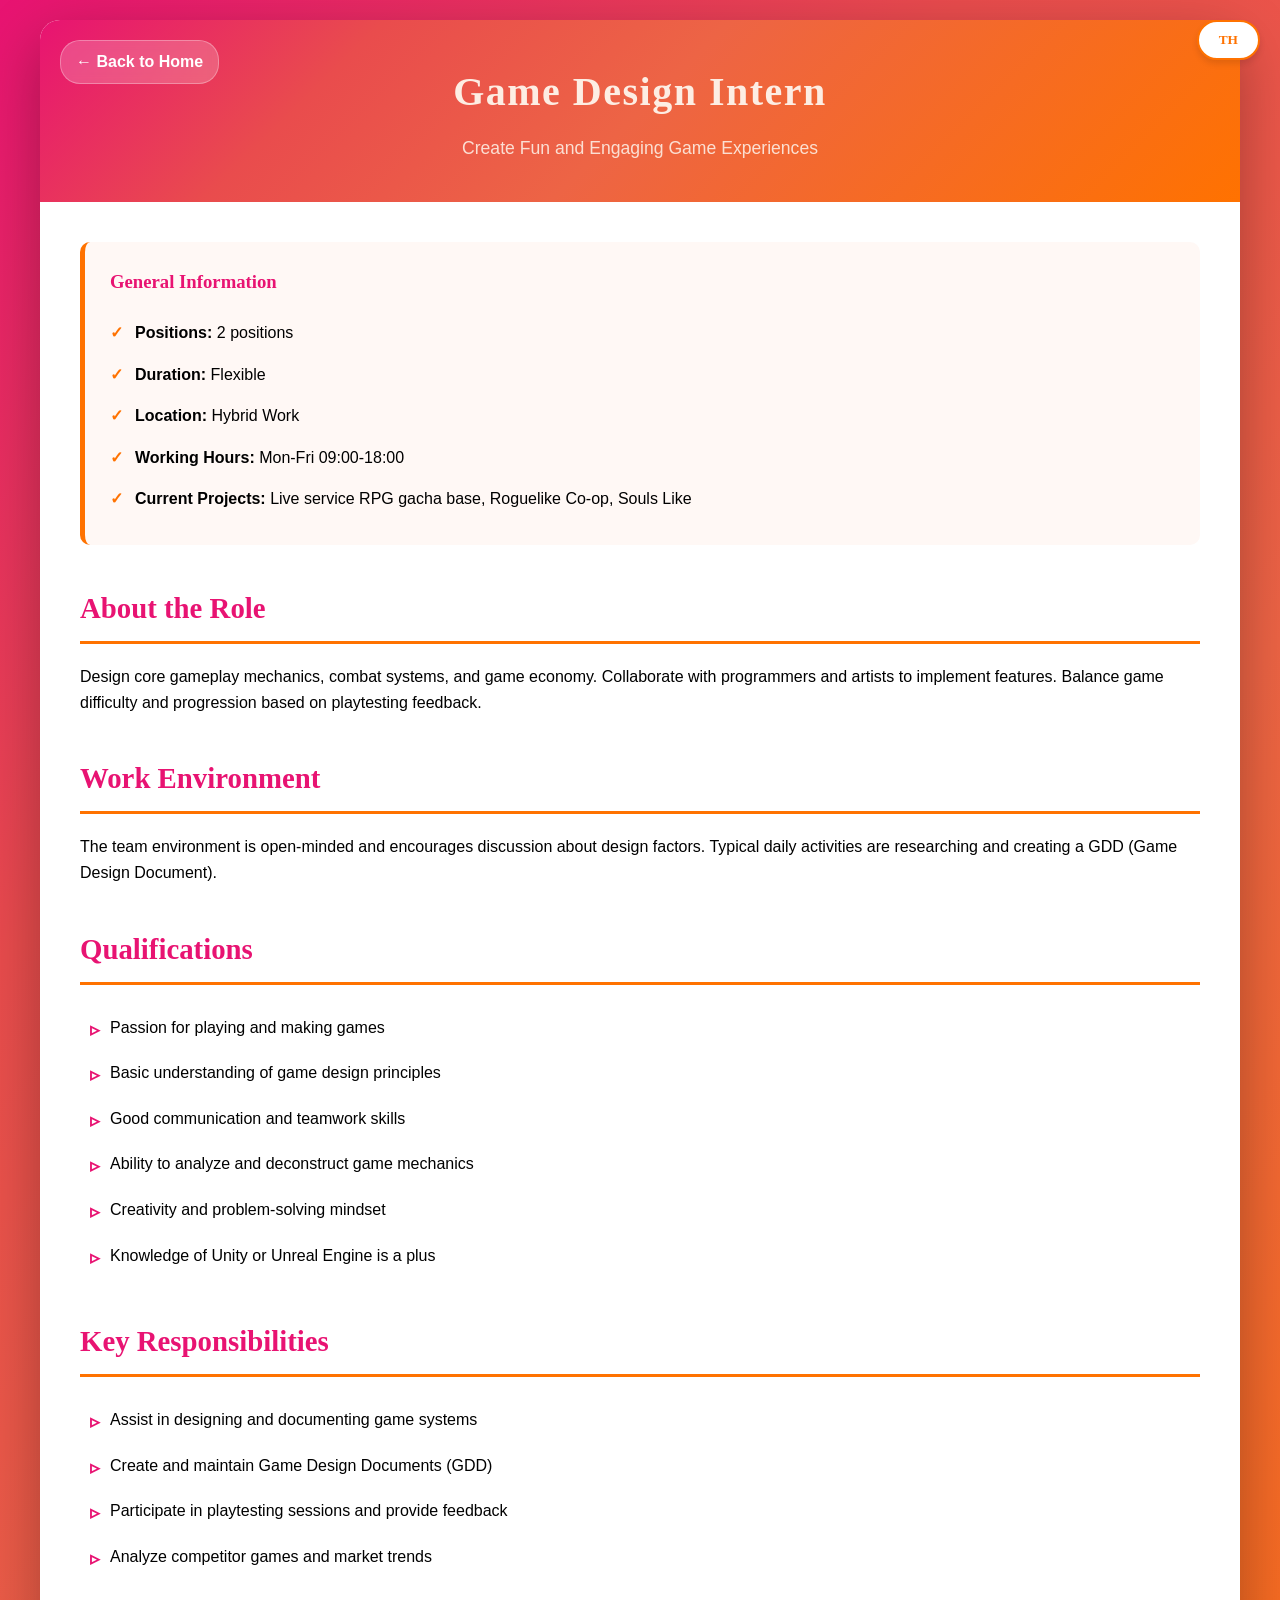
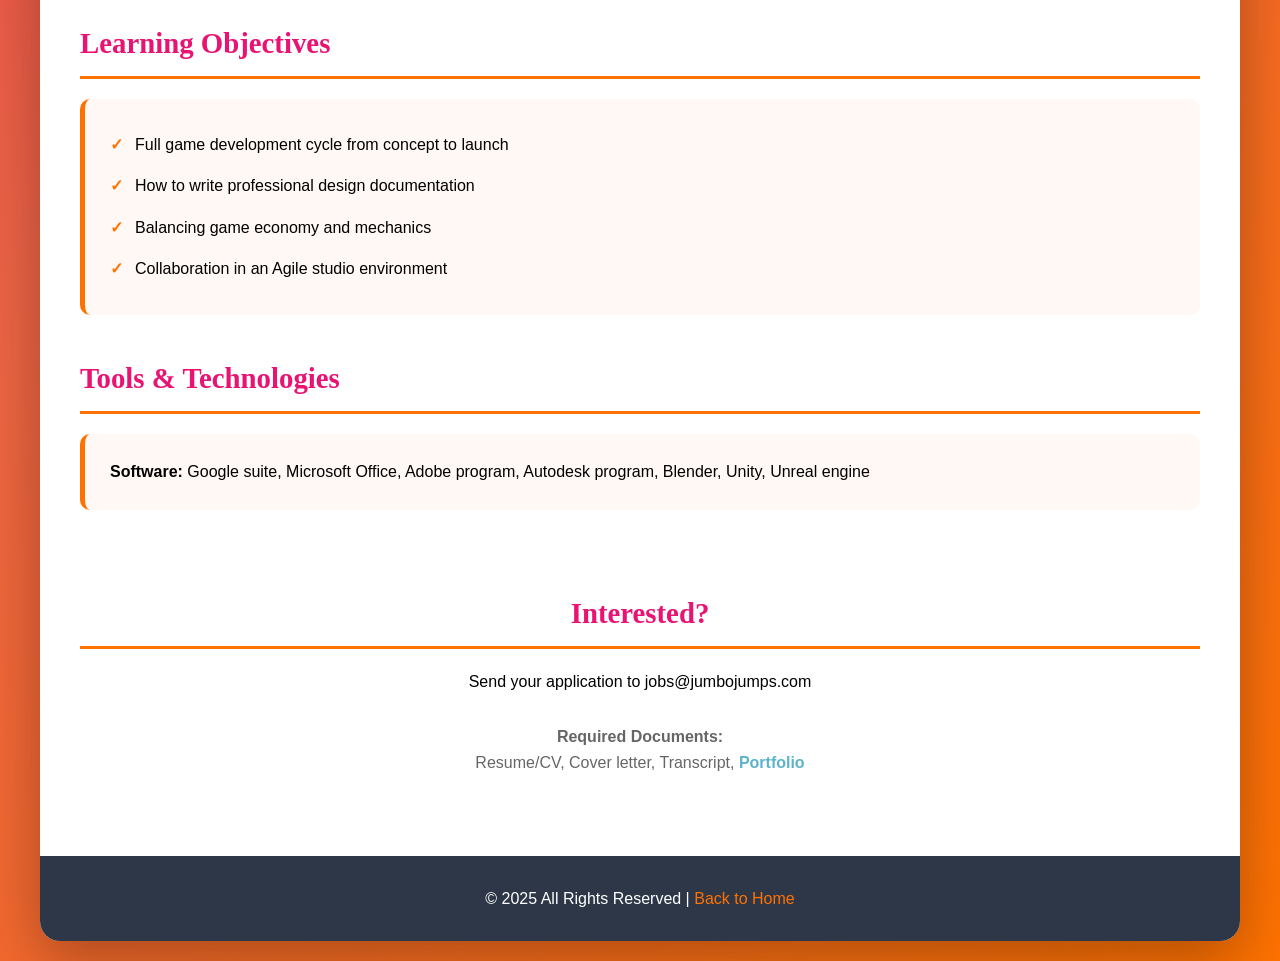
<file: game-design.html>
<!DOCTYPE html>
<html lang="th">

<head>
    <meta charset="UTF-8">

    <meta name="viewport" content="width=device-width, initial-scale=1.0">
    <meta http-equiv="Content-Security-Policy"
        content="default-src 'self'; script-src 'self' 'unsafe-inline' 'unsafe-eval'; style-src 'self' 'unsafe-inline' https://fonts.googleapis.com; font-src 'self' https://fonts.gstatic.com; img-src 'self' data:; object-src 'none'; base-uri 'self';">
    <title>Game Design - รับสมัครนักศึกษาฝึกงาน</title>
    <link rel="icon" href="Logo PNG Export/Colored/JumboJumps_Secondary_Logo_Colored_v2026.png" type="image/png">
    <link href="https://fonts.googleapis.com/css2?family=Lilita+One&family=Assistant:wght@400;600;700&display=swap"
        rel="stylesheet">
    <link rel="stylesheet" href="style.css">
</head>

<body>
    <div class="container">
        <header>
            <a href="index.html" class="back-link">
                <span class="lang-th">← กลับหน้าหลัก</span>
                <span class="lang-en">← Back to Home</span>
            </a>
            <h1>Game Design Intern</h1>
            <p class="subtitle">Create Fun and Engaging Game Experiences</p>
        </header>

        <div class="content">
            <section>
                <div class="info-box">
                    <h3>
                        <span class="lang-th">ข้อมูลทั่วไป</span>
                        <span class="lang-en">General Information</span>
                    </h3>
                    <ul>
                        <li>
                            <strong><span class="lang-th">จำนวนรับ:</span><span
                                    class="lang-en">Positions:</span></strong>
                            <span class="lang-th">2 ตำแหน่ง</span><span class="lang-en">2 positions</span>
                        </li>
                        <li>
                            <strong><span class="lang-th">ระยะเวลา:</span><span
                                    class="lang-en">Duration:</span></strong>
                            <span class="lang-th">Flexible (ยืดหยุ่นตามภาคเรียน)</span><span
                                class="lang-en">Flexible</span>
                        </li>
                        <li>
                            <strong><span class="lang-th">สถานที่:</span><span class="lang-en">Location:</span></strong>
                            <span class="lang-th">Hybrid Work (สลับทำงานที่สำนักงานและที่บ้าน)</span><span
                                class="lang-en">Hybrid Work</span>
                        </li>
                        <li>
                            <strong><span class="lang-th">เวลาทำงาน:</span><span class="lang-en">Working
                                    Hours:</span></strong>
                            <span class="lang-th">จันทร์-ศุกร์ 09:00-18:00 น.</span><span class="lang-en">Mon-Fri
                                09:00-18:00</span>
                        </li>
                        <li>
                            <strong><span class="lang-th">โปรเจคปัจจุบัน:</span><span class="lang-en">Current
                                    Projects:</span></strong>
                            Live service RPG gacha base, Roguelike Co-op, Souls Like
                        </li>
                        </li>
                    </ul>
                </div>
            </section>

            <section>
                <h2>
                    <span class="lang-th">เกี่ยวกับตำแหน่ง</span>
                    <span class="lang-en">About the Role</span>
                </h2>
                <p>
                    <span class="lang-th">ออกแบบระบบการเล่นหลัก, การต่อสู้, และเศรษฐกิจในเกม
                        ทำงานร่วมกับโปรแกรมเมอร์และศิลปินเพื่อนำฟีเจอร์ต่างๆ เข้าสู่เกม
                        และปรับสมดุลเกมตามผลการทดสอบ</span>
                    <span class="lang-en">Design core gameplay mechanics, combat systems, and game economy. Collaborate
                        with programmers and artists to implement features. Balance game difficulty and progression
                        based on playtesting feedback.</span>
                </p>
            </section>

            <section>
                <h2>
                    <span class="lang-th">บรรยากาศการทำงาน</span>
                    <span class="lang-en">Work Environment</span>
                </h2>
                <p>
                    <span class="lang-th">บรรยากาศในทีมเปิดกว้างและส่งเสริมการพูดคุยเกี่ยวกับปัจจัยด้านการออกแบบ
                        กิจกรรมประจำวันคือการค้นคว้าและสร้าง GDD (Game Design Document)</span>
                    <span class="lang-en">The team environment is open-minded and encourages discussion about design
                        factors. Typical daily activities are researching and creating a GDD (Game Design
                        Document).</span>
                </p>
            </section>

            <section class="qualifications">
                <h2>
                    <span class="lang-th">คุณสมบัติ</span>
                    <span class="lang-en">Qualifications</span>
                </h2>
                <ul>
                    <li>
                        <span class="lang-th">มีความหลงใหลในการเล่นและสร้างเกม</span>
                        <span class="lang-en">Passion for playing and making games</span>
                    </li>
                    <li>
                        <span class="lang-th">มีความเข้าใจพื้นฐานเกี่ยวกับหลักการออกแบบเกม</span>
                        <span class="lang-en">Basic understanding of game design principles</span>
                    </li>
                    <li>
                        <span class="lang-th">ทักษะการสื่อสารและการทำงานเป็นทีมที่ดี</span>
                        <span class="lang-en">Good communication and teamwork skills</span>
                    </li>
                    <li>
                        <span class="lang-th">ความสามารถในการวิเคราะห์และแยกแยะกลไกของเกม</span>
                        <span class="lang-en">Ability to analyze and deconstruct game mechanics</span>
                    </li>
                    <li>
                        <span class="lang-th">มีความคิดสร้างสรรค์และการแก้ปัญหา</span>
                        <span class="lang-en">Creativity and problem-solving mindset</span>
                    </li>
                    <li>
                        <span class="lang-th">มีความรู้เกี่ยวกับ Unity หรือ Unreal Engine (จะพิจารณาเป็นพิเศษ)</span>
                        <span class="lang-en">Knowledge of Unity or Unreal Engine is a plus</span>
                    </li>
                </ul>
            </section>

            <section class="qualifications">
                <h2>
                    <span class="lang-th">ความรับผิดชอบหลัก</span>
                    <span class="lang-en">Key Responsibilities</span>
                </h2>
                <ul>
                    <li>
                        <span class="lang-th">ช่วยออกแบบและจัดทำเอกสารระบบเกม</span>
                        <span class="lang-en">Assist in designing and documenting game systems</span>
                    </li>
                    <li>
                        <span class="lang-th">สร้างและดูแลรักษาเอกสารการออกแบบเกม (GDD)</span>
                        <span class="lang-en">Create and maintain Game Design Documents (GDD)</span>
                    </li>
                    <li>
                        <span class="lang-th">เข้าร่วมเซสชันการทดสอบการเล่นและให้ข้อเสนอแนะ</span>
                        <span class="lang-en">Participate in playtesting sessions and provide feedback</span>
                    </li>
                    <li>
                        <span class="lang-th">วิเคราะห์เกมคู่แข่งและแนวโน้มตลาด</span>
                        <span class="lang-en">Analyze competitor games and market trends</span>
                    </li>
                </ul>
            </section>

            <section>
                <h2>
                    <span class="lang-th">สิ่งที่จะได้เรียนรู้</span>
                    <span class="lang-en">Learning Objectives</span>
                </h2>
                <div class="info-box">
                    <ul>
                        <li>
                            <span class="lang-th">กระบวนการพัฒนาเกมทั้งหมดตั้งแต่แนวคิดจนถึงการเปิดตัว</span>
                            <span class="lang-en">Full game development cycle from concept to launch</span>
                        </li>
                        <li>
                            <span class="lang-th">วิธีเขียนเอกสารการออกแบบมืออาชีพ</span>
                            <span class="lang-en">How to write professional design documentation</span>
                        </li>
                        <li>
                            <span class="lang-th">การปรับสมดุลเศรษฐกิจและกลไกของเกม</span>
                            <span class="lang-en">Balancing game economy and mechanics</span>
                        </li>
                        <li>
                            <span class="lang-th">การทำงานร่วมกันในสภาพแวดล้อมสตูดิโอแบบ Agile</span>
                            <span class="lang-en">Collaboration in an Agile studio environment</span>
                        </li>
                    </ul>
                </div>
            </section>

            <section>
                <h2>
                    <span class="lang-th">Software และ Tools ที่ใช้</span>
                    <span class="lang-en">Tools & Technologies</span>
                </h2>
                <div class="info-box">
                    <p><strong>Software:</strong> Google suite, Microsoft Office, Adobe program, Autodesk program,
                        Blender, Unity, Unreal engine</p>
                </div>
            </section>

            <div class="apply-section">
                <h2>
                    <span class="lang-th">สนใจสมัคร?</span>
                    <span class="lang-en">Interested?</span>
                </h2>
                <p style="margin: 20px 0;">
                    <span class="lang-th">ส่งเอกสารสมัครงานมาที่ jobs@jumbojumps.com</span>
                    <span class="lang-en">Send your application to jobs@jumbojumps.com</span>
                </p>
                <!-- <a href="mailto:jobs@jumbojumps.com?subject=Application%20for%202D%20Artist%20Intern" class="apply-btn">
                    <span class="lang-th">สมัครเลย</span>
                    <span class="lang-en">Apply Now</span>
                </a> -->
                <p style="margin-top: 30px; color: #666;">
                    <strong>
                        <span class="lang-th">เอกสารประกอบการสมัคร:</span>
                        <span class="lang-en">Required Documents:</span>
                    </strong><br>
                    Resume/CV, Cover letter, Transcript, <strong style="color: #5cb3cc;">Portfolio</strong>
                </p>
            </div>
        </div>

        <footer>
            <p>© 2025 All Rights Reserved |
                <a href="index.html" style="color: #FF7200;">
                    <span class="lang-th">กลับหน้าหลัก</span>
                    <span class="lang-en">Back to Home</span>
                </a>
            </p>
        </footer>
    </div>
    <script src="script.js"></script>
</body>

</html>
</file>
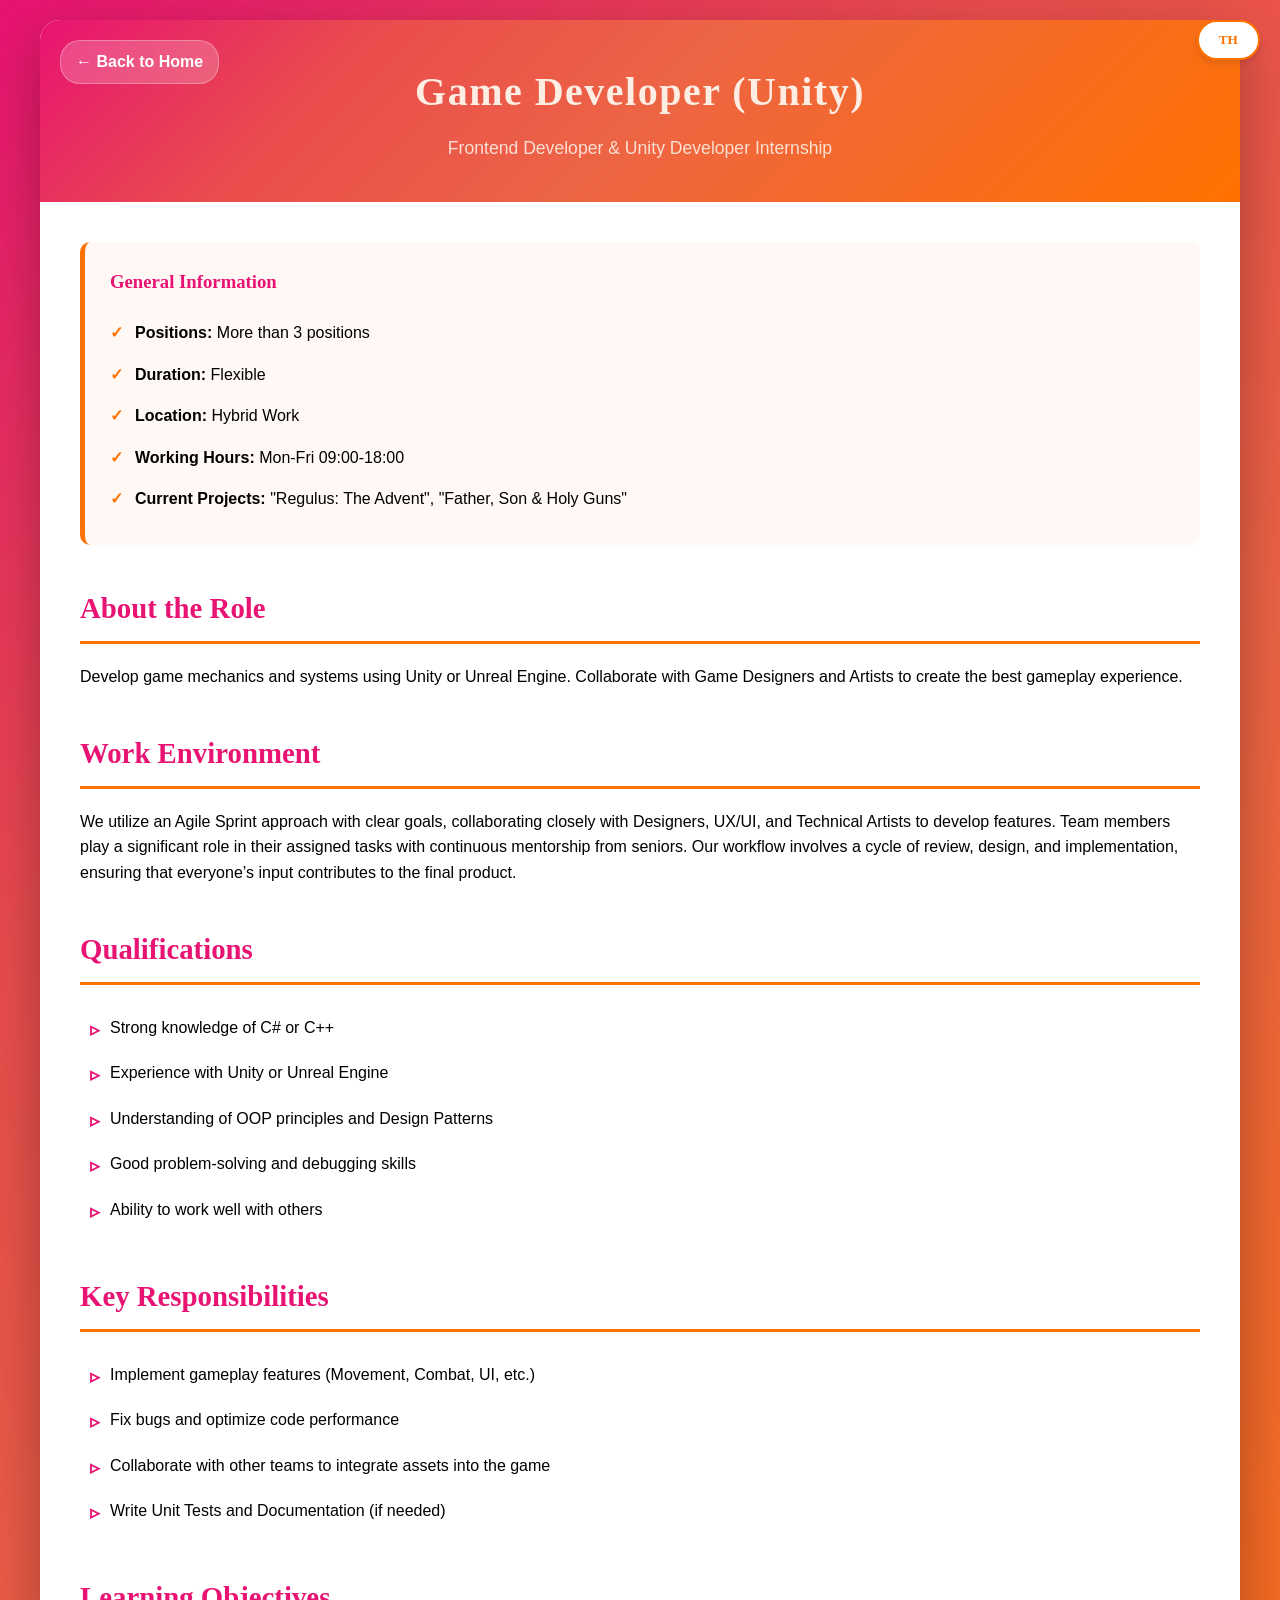
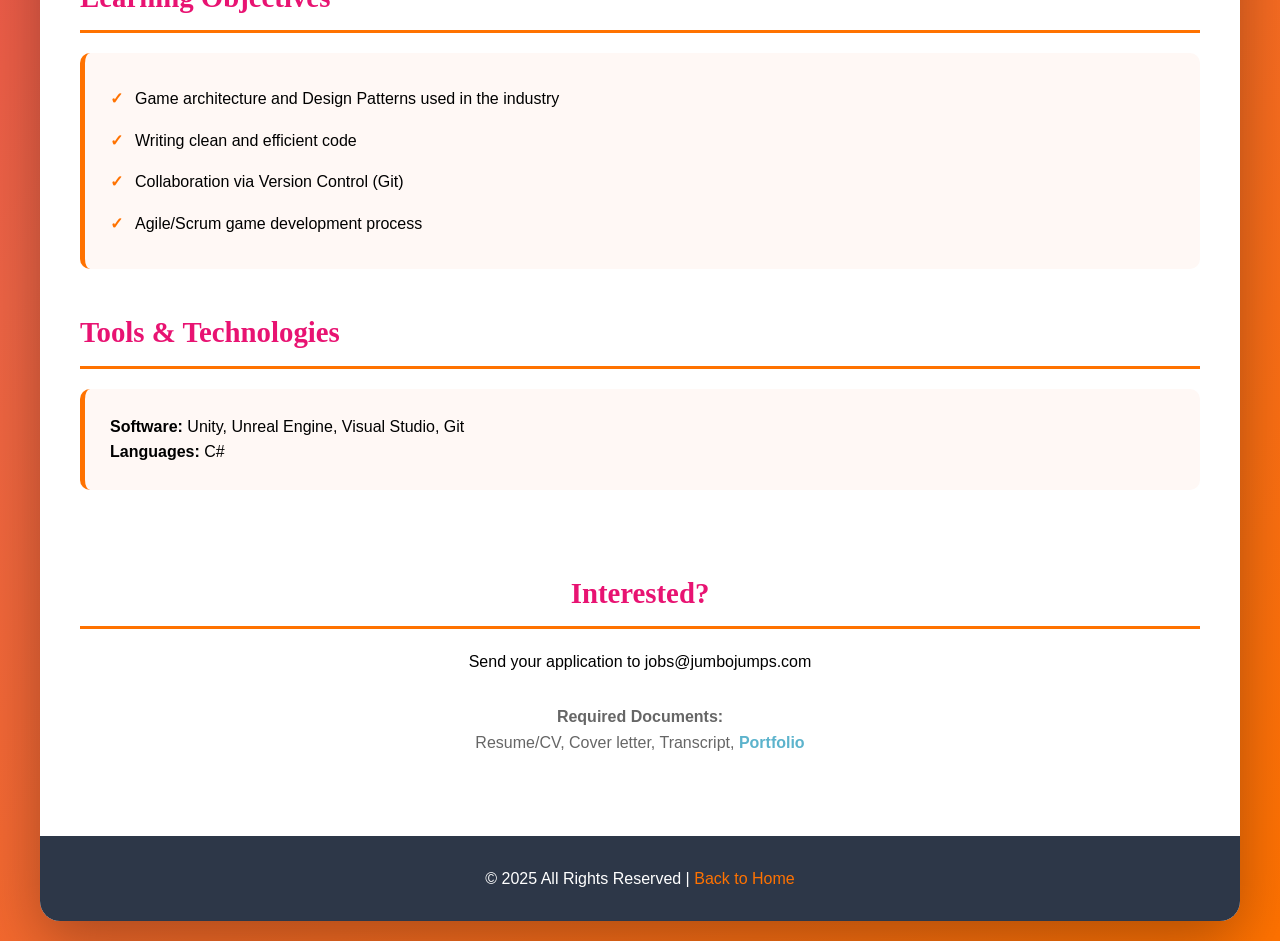
<file: game-developer.html>
<!DOCTYPE html>
<html lang="th">

<head>
    <meta charset="UTF-8">

    <meta name="viewport" content="width=device-width, initial-scale=1.0">
    <meta http-equiv="Content-Security-Policy"
        content="default-src 'self'; script-src 'self' 'unsafe-inline' 'unsafe-eval'; style-src 'self' 'unsafe-inline' https://fonts.googleapis.com; font-src 'self' https://fonts.gstatic.com; img-src 'self' data:; object-src 'none'; base-uri 'self';">
    <title>Game Developer - รับสมัครนักศึกษาฝึกงาน</title>
    <link rel="icon" href="Logo PNG Export/Colored/JumboJumps_Secondary_Logo_Colored_v2026.png" type="image/png">
    <link href="https://fonts.googleapis.com/css2?family=Lilita+One&family=Assistant:wght@400;600;700&display=swap"
        rel="stylesheet">
    <link rel="stylesheet" href="style.css">
</head>

<body>
    <div class="container">
        <header>
            <a href="index.html" class="back-link">
                <span class="lang-th">← กลับหน้าหลัก</span>
                <span class="lang-en">← Back to Home</span>
            </a>
            <h1>Game Developer (Unity)</h1>
            <p class="subtitle">Frontend Developer & Unity Developer Internship</p>
        </header>

        <div class="content">
            <section>
                <div class="info-box">
                    <h3>
                        <span class="lang-th">ข้อมูลทั่วไป</span>
                        <span class="lang-en">General Information</span>
                    </h3>
                    <ul>
                        <li>
                            <strong><span class="lang-th">จำนวนรับ:</span><span
                                    class="lang-en">Positions:</span></strong>
                            <span class="lang-th">> 3 ตำแหน่ง</span><span class="lang-en">More than 3 positions</span>
                        </li>
                        <li>
                            <strong><span class="lang-th">ระยะเวลา:</span><span
                                    class="lang-en">Duration:</span></strong>
                            <span class="lang-th">Flexible (ยืดหยุ่นตามภาคเรียน)</span><span
                                class="lang-en">Flexible</span>
                        </li>
                        <li>
                            <strong><span class="lang-th">สถานที่:</span><span class="lang-en">Location:</span></strong>
                            <span class="lang-th">Hybrid Work (สลับทำงานที่สำนักงานและที่บ้าน)</span><span
                                class="lang-en">Hybrid Work</span>
                        </li>
                        <li>
                            <strong><span class="lang-th">เวลาทำงาน:</span><span class="lang-en">Working
                                    Hours:</span></strong>
                            <span class="lang-th">จันทร์-ศุกร์ 09:00-18:00 น.</span><span class="lang-en">Mon-Fri
                                09:00-18:00</span>
                        </li>
                        <li>
                            <strong><span class="lang-th">โปรเจคปัจจุบัน:</span><span class="lang-en">Current
                                    Projects:</span></strong>
                            "Regulus: The Advent", "Father, Son & Holy Guns"
                        </li>
                    </ul>
                </div>
            </section>

            <section>
                <h2>
                    <span class="lang-th">เกี่ยวกับตำแหน่ง</span>
                    <span class="lang-en">About the Role</span>
                </h2>
                <p>
                    <span class="lang-th">พัฒนาระบบเกมและกลไกต่างๆ โดยใช้ Unity หรือ Unreal Engine ทำงานร่วมกับ Game
                        Designers และ Artists เพื่อสร้างประสบการณ์การเล่นเกมที่ดีที่สุด</span>
                    <span class="lang-en">Develop game mechanics and systems using Unity or Unreal Engine. Collaborate
                        with Game Designers and Artists to create the best gameplay experience.</span>
                </p>
            </section>

            <section>
                <h2>
                    <span class="lang-th">บรรยากาศการทำงาน</span>
                    <span class="lang-en">Work Environment</span>
                </h2>
                <p>
                    <span class="lang-th">เราทำงานในรูปแบบ Agile Sprint ที่มีเป้าหมายชัดเจน โดยร่วมมือกับทีม Design,
                        UX/UI และ Technical Art เพื่อพัฒนาฟีเจอร์ต่างๆ
                        สมาชิกทุกคนมีบทบาทสำคัญในงานที่ได้รับมอบหมายและได้รับการดูแลจากรุ่นพี่อย่างใกล้ชิด
                        ผ่านกระบวนการทำงานที่เน้นการรีวิว ออกแบบ และลงมือทำจริง
                        เพื่อให้มั่นใจว่าทุกคนได้สร้างสรรค์ผลงานที่มีคุณภาพร่วมกัน</span>
                    <span class="lang-en">We utilize an Agile Sprint approach with clear goals, collaborating closely
                        with Designers, UX/UI, and Technical Artists to develop features. Team members play a
                        significant role in their assigned tasks with continuous mentorship from seniors. Our workflow
                        involves a cycle of review, design, and implementation, ensuring that everyone’s input
                        contributes to the final product.</span>
                </p>
            </section>

            <section class="qualifications">
                <h2>
                    <span class="lang-th">คุณสมบัติ</span>
                    <span class="lang-en">Qualifications</span>
                </h2>
                <ul>
                    <li>
                        <span class="lang-th">มีความรู้ C# หรือ C++ เป็นอย่างดี</span>
                        <span class="lang-en">Strong knowledge of C# or C++</span>
                    </li>
                    <li>
                        <span class="lang-th">มีประสบการณ์การใช้ Unity หรือ Unreal Engine</span>
                        <span class="lang-en">Experience with Unity or Unreal Engine</span>
                    </li>
                    <li>
                        <span class="lang-th">เข้าใจหลักการ OOP และ Design Patterns</span>
                        <span class="lang-en">Understanding of OOP principles and Design Patterns</span>
                    </li>
                    <li>
                        <span class="lang-th">มีทักษะการแก้ปัญหาและ Debugging ที่ดี</span>
                        <span class="lang-en">Good problem-solving and debugging skills</span>
                    </li>
                    <li>
                        <span class="lang-th">สามารถทำงานร่วมกับผู้อื่นได้ดี</span>
                        <span class="lang-en">Ability to work well with others</span>
                    </li>
                </ul>
            </section>

            <section class="qualifications">
                <h2>
                    <span class="lang-th">ความรับผิดชอบหลัก</span>
                    <span class="lang-en">Key Responsibilities</span>
                </h2>
                <ul>
                    <li>
                        <span class="lang-th">เขียนโค้ดสำหรับฟีเจอร์เกมต่างๆ (Movement, Combat, UI, etc.)</span>
                        <span class="lang-en">Implement gameplay features (Movement, Combat, UI, etc.)</span>
                    </li>
                    <li>
                        <span class="lang-th">แก้ไขบั๊กและปรับปรุงประสิทธิภาพของโค้ด</span>
                        <span class="lang-en">Fix bugs and optimize code performance</span>
                    </li>
                    <li>
                        <span class="lang-th">ทำงานร่วมกับทีมอื่นเพื่อนำ Assets เข้าสู่เกม</span>
                        <span class="lang-en">Collaborate with other teams to integrate assets into the game</span>
                    </li>
                    <li>
                        <span class="lang-th">เขียน Unit Test และทำ Documentation (ถ้าจำเป็น)</span>
                        <span class="lang-en">Write Unit Tests and Documentation (if needed)</span>
                    </li>
                </ul>
            </section>

            <section>
                <h2>
                    <span class="lang-th">สิ่งที่จะได้เรียนรู้</span>
                    <span class="lang-en">Learning Objectives</span>
                </h2>
                <div class="info-box">
                    <ul>
                        <li>
                            <span class="lang-th">สถาปัตยกรรมเกมและ Design Patterns ที่ใช้ในอุตสาหกรรม</span>
                            <span class="lang-en">Game architecture and Design Patterns used in the industry</span>
                        </li>
                        <li>
                            <span class="lang-th">การเขียนโค้ดที่สะอาดและมีประสิทธิภาพ</span>
                            <span class="lang-en">Writing clean and efficient code</span>
                        </li>
                        <li>
                            <span class="lang-th">การทำงานร่วมกันผ่าน Version Control (Git)</span>
                            <span class="lang-en">Collaboration via Version Control (Git)</span>
                        </li>
                        <li>
                            <span class="lang-th">กระบวนการพัฒนาเกมแบบ Agile/Scrum</span>
                            <span class="lang-en">Agile/Scrum game development process</span>
                        </li>
                    </ul>
                </div>
            </section>

            <section>
                <h2>
                    <span class="lang-th">Software และ Tools ที่ใช้</span>
                    <span class="lang-en">Tools & Technologies</span>
                </h2>
                <div class="info-box">
                    <p><strong>Software:</strong> Unity, Unreal Engine, Visual Studio, Git</p>
                    <p><strong>Languages:</strong> C#</p>
                </div>
            </section>

            <div class="apply-section">
                <h2>
                    <span class="lang-th">สนใจสมัคร?</span>
                    <span class="lang-en">Interested?</span>
                </h2>
                <p style="margin: 20px 0;">
                    <span class="lang-th">ส่งเอกสารสมัครงานมาที่ jobs@jumbojumps.com</span>
                    <span class="lang-en">Send your application to jobs@jumbojumps.com</span>
                </p>
                <!-- <a href="mailto:jobs@jumbojumps.com?subject=Application%20for%202D%20Artist%20Intern" class="apply-btn">
                    <span class="lang-th">สมัครเลย</span>
                    <span class="lang-en">Apply Now</span>
                </a> -->
                <p style="margin-top: 30px; color: #666;">
                    <strong>
                        <span class="lang-th">เอกสารประกอบการสมัคร:</span>
                        <span class="lang-en">Required Documents:</span>
                    </strong><br>
                    Resume/CV, Cover letter, Transcript, <strong style="color: #5cb3cc;">Portfolio</strong>
                </p>
            </div>
        </div>

        <footer>
            <p>© 2025 All Rights Reserved |
                <a href="index.html" style="color: #FF7200;">
                    <span class="lang-th">กลับหน้าหลัก</span>
                    <span class="lang-en">Back to Home</span>
                </a>
            </p>
        </footer>
    </div>
    <script src="script.js"></script>
</body>

</html>
</file>
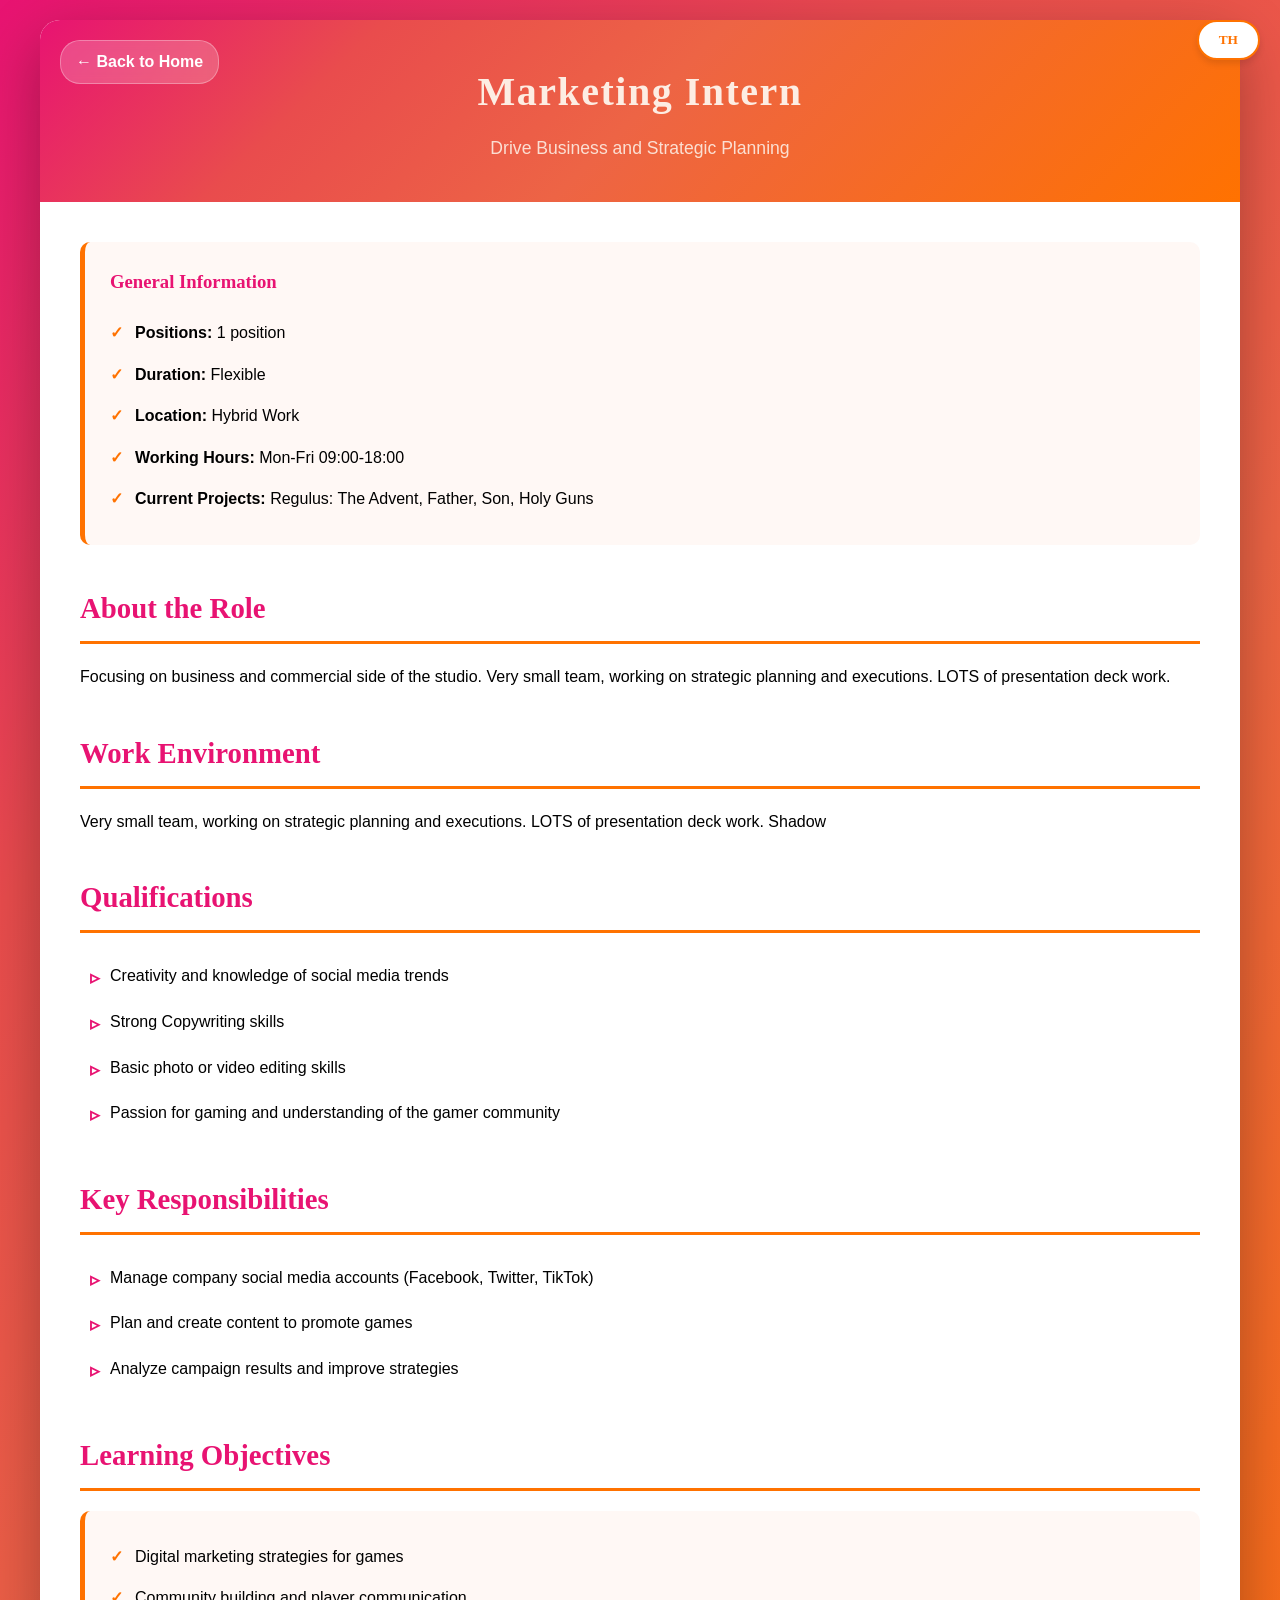
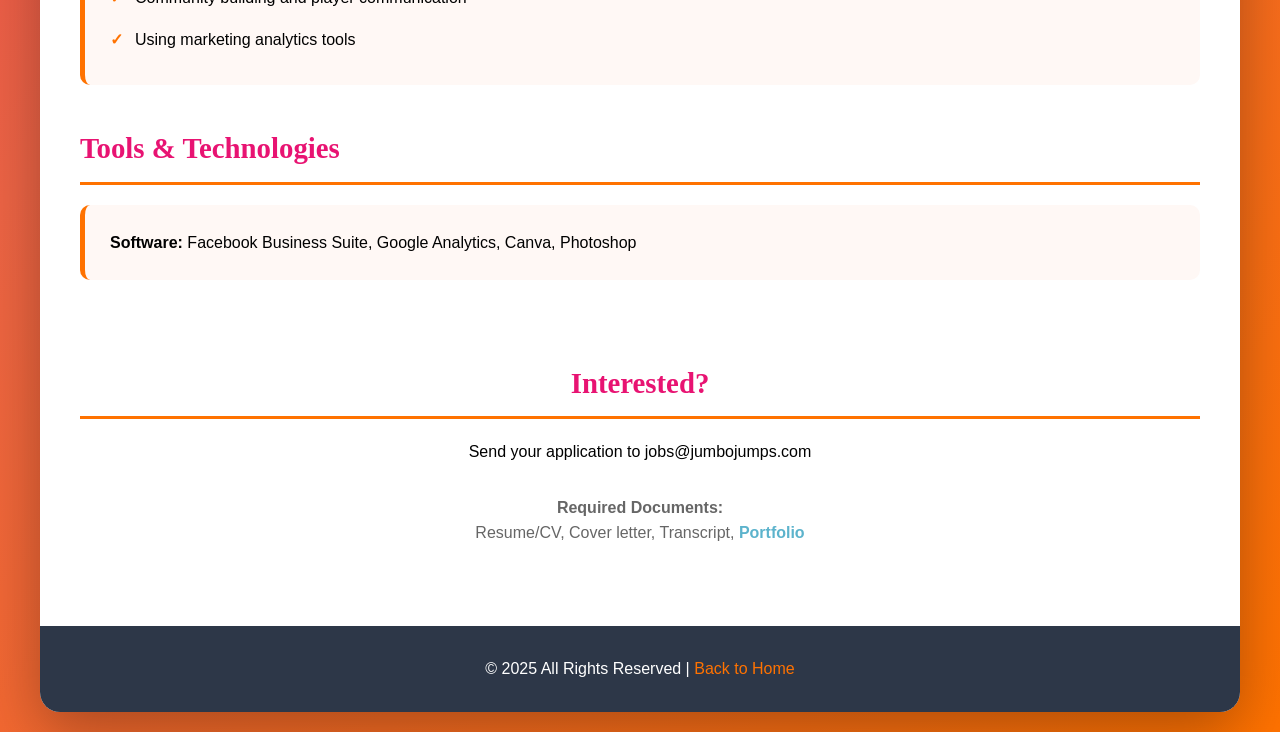
<file: marketing.html>
<!DOCTYPE html>
<html lang="th">

<head>
    <meta charset="UTF-8">

    <meta name="viewport" content="width=device-width, initial-scale=1.0">
    <meta http-equiv="Content-Security-Policy"
        content="default-src 'self'; script-src 'self' 'unsafe-inline' 'unsafe-eval'; style-src 'self' 'unsafe-inline' https://fonts.googleapis.com; font-src 'self' https://fonts.gstatic.com; img-src 'self' data:; object-src 'none'; base-uri 'self';">
    <title>Marketing - รับสมัครนักศึกษาฝึกงาน</title>
    <link rel="icon" href="Logo PNG Export/Colored/JumboJumps_Secondary_Logo_Colored_v2026.png" type="image/png">
    <link href="https://fonts.googleapis.com/css2?family=Lilita+One&family=Assistant:wght@400;600;700&display=swap"
        rel="stylesheet">
    <link rel="stylesheet" href="style.css">
</head>

<body>
    <div class="container">
        <header>
            <a href="index.html" class="back-link">
                <span class="lang-th">← กลับหน้าหลัก</span>
                <span class="lang-en">← Back to Home</span>
            </a>
            <h1>Marketing Intern</h1>
            <p class="subtitle">Drive Business and Strategic Planning</p>
        </header>

        <div class="content">
            <section>
                <div class="info-box">
                    <h3>
                        <span class="lang-th">ข้อมูลทั่วไป</span>
                        <span class="lang-en">General Information</span>
                    </h3>
                    <ul>
                        <li>
                            <strong><span class="lang-th">จำนวนรับ:</span><span
                                    class="lang-en">Positions:</span></strong>
                            <span class="lang-th">1 ตำแหน่ง</span><span class="lang-en">1 position</span>
                        </li>
                        <li>
                            <strong><span class="lang-th">ระยะเวลา:</span><span
                                    class="lang-en">Duration:</span></strong>
                            <span class="lang-th">Flexible (ยืดหยุ่นตามภาคเรียน)</span><span
                                class="lang-en">Flexible</span>
                        </li>
                        <li>
                            <strong><span class="lang-th">สถานที่:</span><span class="lang-en">Location:</span></strong>
                            <span class="lang-th">Hybrid Work (สลับทำงานที่สำนักงานและที่บ้าน)</span><span
                                class="lang-en">Hybrid Work</span>
                        </li>
                        <li>
                            <strong><span class="lang-th">เวลาทำงาน:</span><span class="lang-en">Working
                                    Hours:</span></strong>
                            <span class="lang-th">จันทร์-ศุกร์ 09:00-18:00 น.</span><span class="lang-en">Mon-Fri
                                09:00-18:00</span>
                        </li>
                        <li>
                            <strong><span class="lang-th">โปรเจคปัจจุบัน:</span><span class="lang-en">Current
                                    Projects:</span></strong>
                            Regulus: The Advent, Father, Son, Holy Guns
                        </li>
                    </ul>
                </div>
            </section>

            <section>
                <h2>
                    <span class="lang-th">เกี่ยวกับตำแหน่ง</span>
                    <span class="lang-en">About the Role</span>
                </h2>
                <p>
                    <span class="lang-th">เน้นด้านธุรกิจและการพาณิชย์ของสตูดิโอ ทีมขนาดเล็กมาก
                        ทำงานเกี่ยวกับการวางแผนกลยุทธ์และการลงมือปฏิบัติจริง มีงานทำ Presentation Deck เยอะมาก</span>
                    <span class="lang-en">Focusing on business and commercial side of the studio. Very small team,
                        working on strategic
                        planning and executions. LOTS of presentation deck work.</span>
                </p>
            </section>

            <section>
                <h2>
                    <span class="lang-th">บรรยากาศการทำงาน</span>
                    <span class="lang-en">Work Environment</span>
                </h2>
                <p>
                    <span class="lang-th">ทีมขนาดเล็กมาก ทำงานเกี่ยวกับการวางแผนกลยุทธ์และการลงมือปฏิบัติจริง มีงานทำ
                        Presentation Deck เยอะมาก และเรียนรู้งานจากการติดตามพี่เลี้ยง (Shadow)</span>
                    <span class="lang-en">Very small team, working on strategic planning and executions. LOTS of
                        presentation deck work. Shadow</span>
                </p>
            </section>

            <section class="qualifications">
                <h2>
                    <span class="lang-th">คุณสมบัติ</span>
                    <span class="lang-en">Qualifications</span>
                </h2>
                <ul>
                    <li>
                        <span class="lang-th">มีความคิดสร้างสรรค์และรู้ทันเทรนด์โซเชียลมีเดีย</span>
                        <span class="lang-en">Creativity and knowledge of social media trends</span>
                    </li>
                    <li>
                        <span class="lang-th">มีทักษะการเขียน Content ที่ดี (Copywriting)</span>
                        <span class="lang-en">Strong Copywriting skills</span>
                    </li>
                    <li>
                        <span class="lang-th">สามารถใช้โปรแกรมตัดต่อภาพหรือวิดีโอเบื้องต้นได้</span>
                        <span class="lang-en">Basic photo or video editing skills</span>
                    </li>
                    <li>
                        <span class="lang-th">ชอบเล่นเกมและเข้าใจกลุ่มผู้เล่นเกม</span>
                        <span class="lang-en">Passion for gaming and understanding of the gamer community</span>
                    </li>
                </ul>
            </section>

            <section class="qualifications">
                <h2>
                    <span class="lang-th">ความรับผิดชอบหลัก</span>
                    <span class="lang-en">Key Responsibilities</span>
                </h2>
                <ul>
                    <li>
                        <span class="lang-th">ดูแลบัญชีโซเชียลมีเดียของบริษัท (Facebook, Twitter, TikTok)</span>
                        <span class="lang-en">Manage company social media accounts (Facebook, Twitter, TikTok)</span>
                    </li>
                    <li>
                        <span class="lang-th">วางแผนและสร้างคอนเทนต์เพื่อโปรโมทเกม</span>
                        <span class="lang-en">Plan and create content to promote games</span>
                    </li>
                    <li>
                        <span class="lang-th">วิเคราะห์ผลลัพธ์ของแคมเปญและนำมาปรับปรุง</span>
                        <span class="lang-en">Analyze campaign results and improve strategies</span>
                    </li>
                </ul>
            </section>

            <section>
                <h2>
                    <span class="lang-th">สิ่งที่จะได้เรียนรู้</span>
                    <span class="lang-en">Learning Objectives</span>
                </h2>
                <div class="info-box">
                    <ul>
                        <li>
                            <span class="lang-th">กลยุทธ์การตลาดดิจิทัลสำหรับเกม</span>
                            <span class="lang-en">Digital marketing strategies for games</span>
                        </li>
                        <li>
                            <span class="lang-th">การสร้าง Community และการสื่อสารกับผู้เล่น</span>
                            <span class="lang-en">Community building and player communication</span>
                        </li>
                        <li>
                            <span class="lang-th">การใช้เครื่องมือวิเคราะห์ข้อมูลการตลาด</span>
                            <span class="lang-en">Using marketing analytics tools</span>
                        </li>
                    </ul>
                </div>
            </section>

            <section>
                <h2>
                    <span class="lang-th">Software และ Tools ที่ใช้</span>
                    <span class="lang-en">Tools & Technologies</span>
                </h2>
                <div class="info-box">
                    <p><strong>Software:</strong> Facebook Business Suite, Google Analytics, Canva, Photoshop</p>
                </div>
            </section>

            <div class="apply-section">
                <h2>
                    <span class="lang-th">สนใจสมัคร?</span>
                    <span class="lang-en">Interested?</span>
                </h2>
                <p style="margin: 20px 0;">
                    <span class="lang-th">ส่งเอกสารสมัครงานมาที่ jobs@jumbojumps.com</span>
                    <span class="lang-en">Send your application to jobs@jumbojumps.com</span>
                </p>
                <!-- <a href="mailto:jobs@jumbojumps.com?subject=Application%20for%202D%20Artist%20Intern" class="apply-btn">
                    <span class="lang-th">สมัครเลย</span>
                    <span class="lang-en">Apply Now</span>
                </a> -->
                <p style="margin-top: 30px; color: #666;">
                    <strong>
                        <span class="lang-th">เอกสารประกอบการสมัคร:</span>
                        <span class="lang-en">Required Documents:</span>
                    </strong><br>
                    Resume/CV, Cover letter, Transcript, <strong style="color: #5cb3cc;">Portfolio</strong>
                </p>
            </div>
        </div>

        <footer>
            <p>© 2025 All Rights Reserved |
                <a href="index.html" style="color: #FF7200;">
                    <span class="lang-th">กลับหน้าหลัก</span>
                    <span class="lang-en">Back to Home</span>
                </a>
            </p>
        </footer>
    </div>
    <script src="script.js"></script>
</body>

</html>
</file>
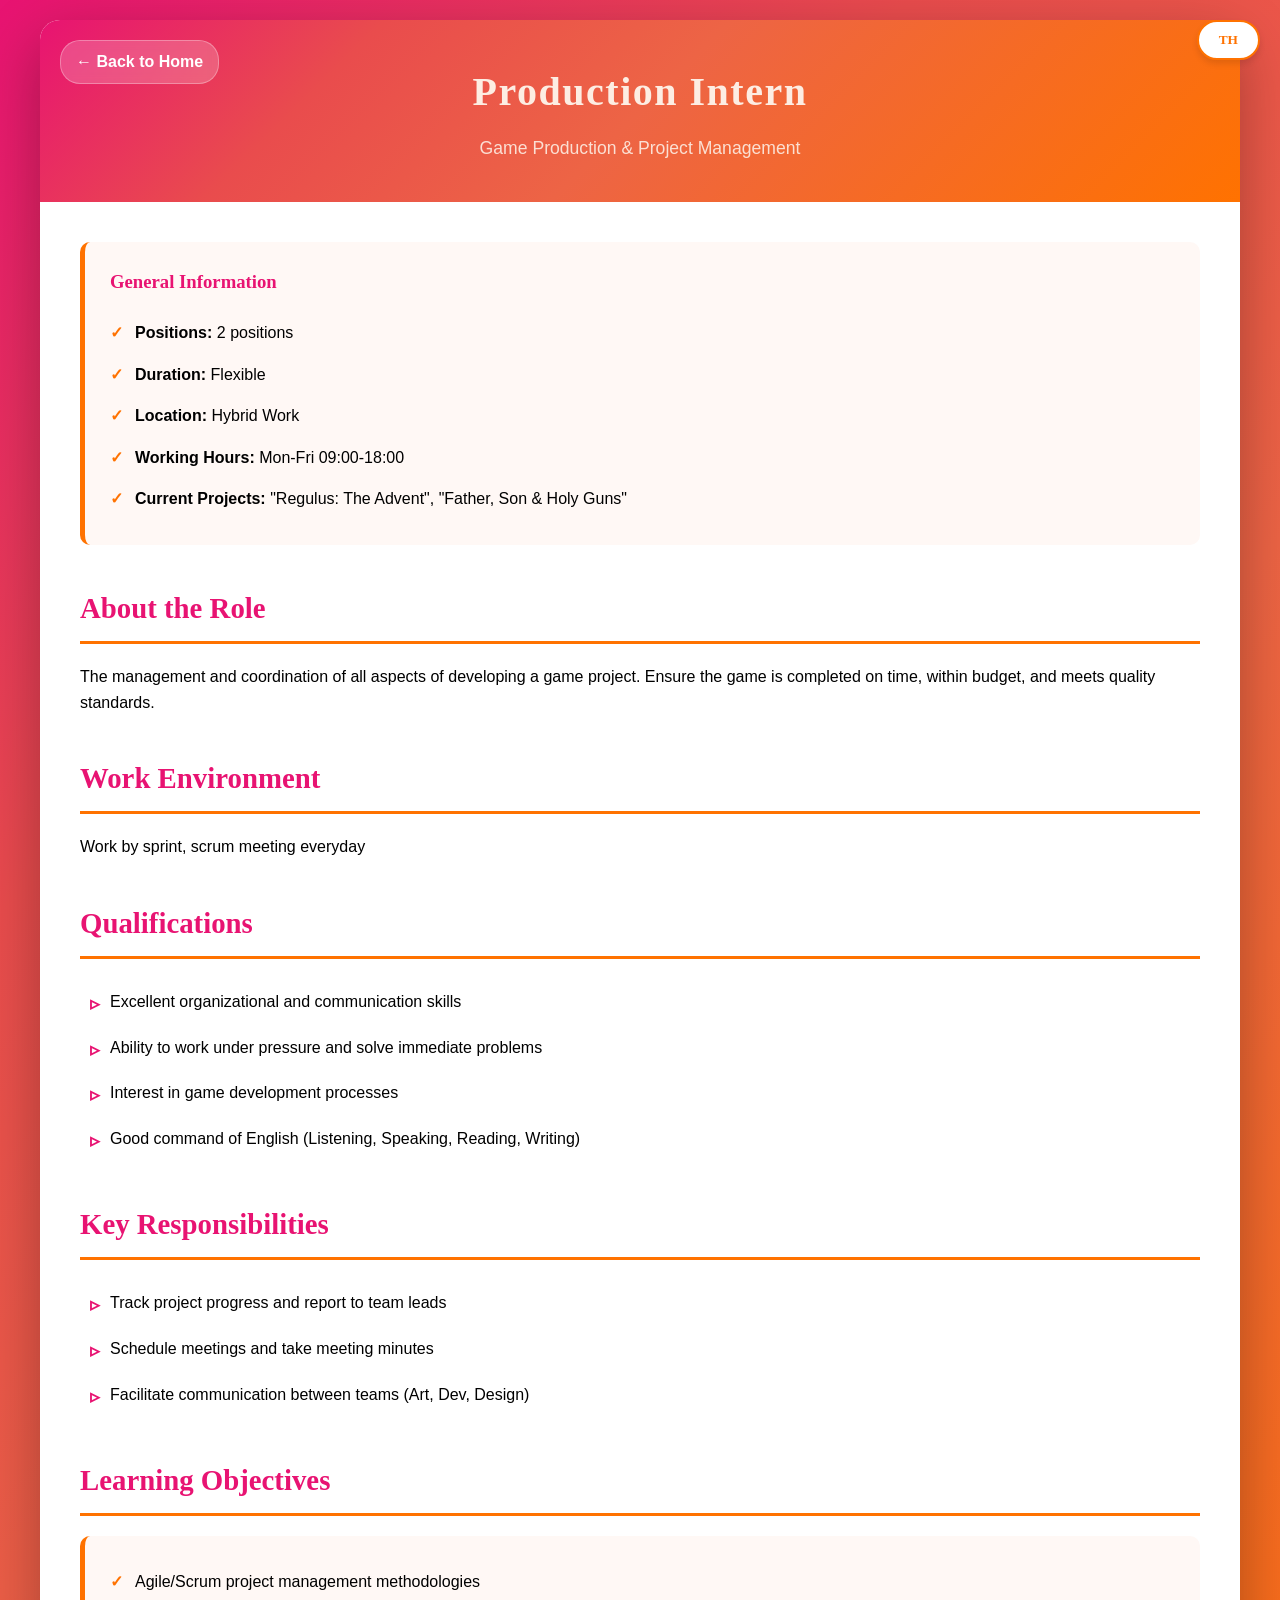
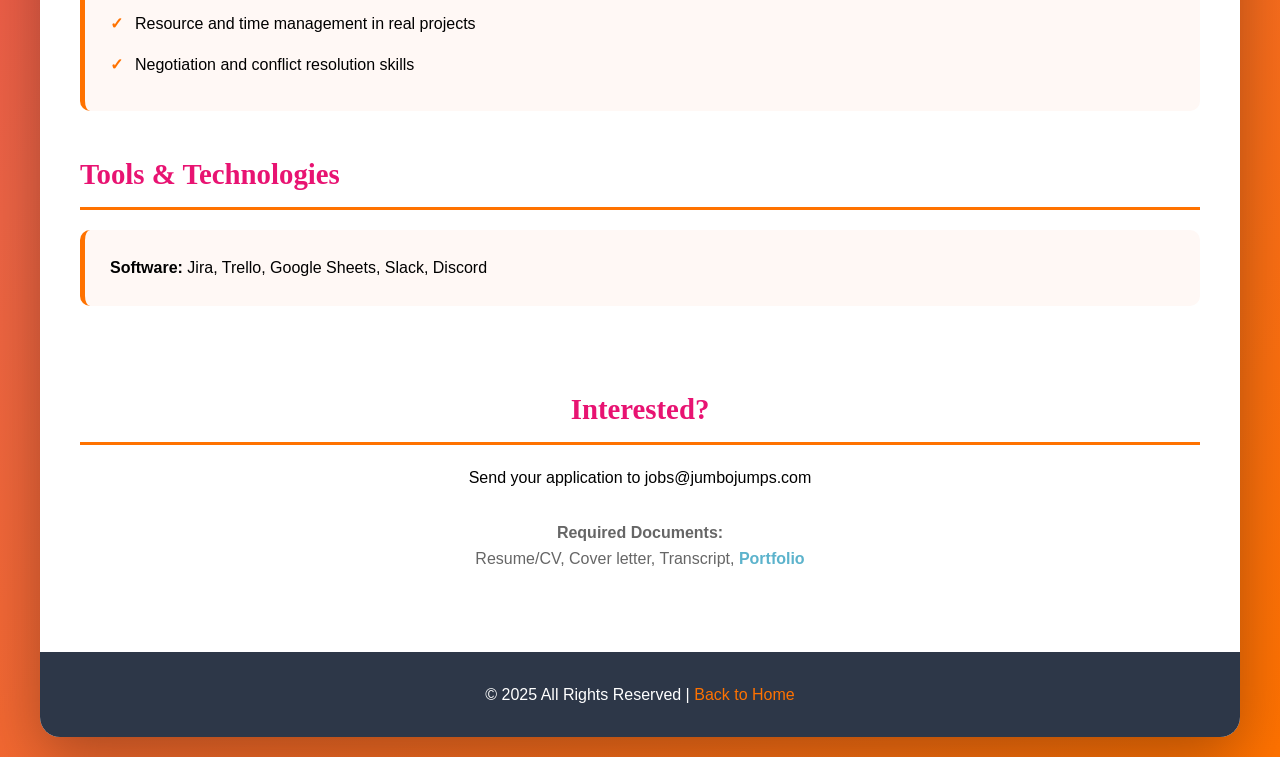
<file: production.html>
<!DOCTYPE html>
<html lang="th">

<head>
    <meta charset="UTF-8">

    <meta name="viewport" content="width=device-width, initial-scale=1.0">
    <meta http-equiv="Content-Security-Policy"
        content="default-src 'self'; script-src 'self' 'unsafe-inline' 'unsafe-eval'; style-src 'self' 'unsafe-inline' https://fonts.googleapis.com; font-src 'self' https://fonts.gstatic.com; img-src 'self' data:; object-src 'none'; base-uri 'self';">
    <title>Production - รับสมัครนักศึกษาฝึกงาน</title>
    <link rel="icon" href="Logo PNG Export/Colored/JumboJumps_Secondary_Logo_Colored_v2026.png" type="image/png">
    <link href="https://fonts.googleapis.com/css2?family=Lilita+One&family=Assistant:wght@400;600;700&display=swap"
        rel="stylesheet">
    <link rel="stylesheet" href="style.css">
</head>

<body>
    <div class="container">
        <header>
            <a href="index.html" class="back-link">
                <span class="lang-th">← กลับหน้าหลัก</span>
                <span class="lang-en">← Back to Home</span>
            </a>
            <h1>Production Intern</h1>
            <p class="subtitle">Game Production & Project Management</p>
        </header>

        <div class="content">
            <section>
                <div class="info-box">
                    <h3>
                        <span class="lang-th">ข้อมูลทั่วไป</span>
                        <span class="lang-en">General Information</span>
                    </h3>
                    <ul>
                        <li>
                            <strong><span class="lang-th">จำนวนรับ:</span><span
                                    class="lang-en">Positions:</span></strong>
                            <span class="lang-th">2 ตำแหน่ง</span><span class="lang-en">2 positions</span>
                        </li>
                        <li>
                            <strong><span class="lang-th">ระยะเวลา:</span><span
                                    class="lang-en">Duration:</span></strong>
                            <span class="lang-th">Flexible (ยืดหยุ่นตามภาคเรียน)</span><span
                                class="lang-en">Flexible</span>
                        </li>
                        <li>
                            <strong><span class="lang-th">สถานที่:</span><span class="lang-en">Location:</span></strong>
                            <span class="lang-th">Hybrid Work (สลับทำงานที่สำนักงานและที่บ้าน)</span><span
                                class="lang-en">Hybrid Work</span>
                        </li>
                        <li>
                            <strong><span class="lang-th">เวลาทำงาน:</span><span class="lang-en">Working
                                    Hours:</span></strong>
                            <span class="lang-th">จันทร์-ศุกร์ 09:00-18:00 น.</span><span class="lang-en">Mon-Fri
                                09:00-18:00</span>
                        </li>
                        <li>
                            <strong><span class="lang-th">โปรเจคปัจจุบัน:</span><span class="lang-en">Current
                                    Projects:</span></strong>
                            "Regulus: The Advent", "Father, Son & Holy Guns"
                        </li>
                    </ul>
                </div>
            </section>

            <section>
                <h2>
                    <span class="lang-th">เกี่ยวกับตำแหน่ง</span>
                    <span class="lang-en">About the Role</span>
                </h2>
                <p>
                    <span class="lang-th">บริหารจัดการและประสานงานทุกด้านของการพัฒนาโปรเจกต์เกม เพื่อให้เกมเสร็จทันเวลา
                        ภายในงบประมาณ และได้มาตรฐานคุณภาพที่กำหนด</span>
                    <span class="lang-en">The management and coordination of all aspects of developing a game project.
                        Ensure the game is
                        completed on time, within budget, and meets quality standards.</span>
                </p>
            </section>

            <section>
                <h2>
                    <span class="lang-th">บรรยากาศการทำงาน</span>
                    <span class="lang-en">Work Environment</span>
                </h2>
                <p>
                    <span class="lang-th">ทำงานเป็น Sprint และมี Scrum Meeting ทุกวัน</span>
                    <span class="lang-en">Work by sprint, scrum meeting everyday</span>
                </p>
            </section>

            <section class="qualifications">
                <h2>
                    <span class="lang-th">คุณสมบัติ</span>
                    <span class="lang-en">Qualifications</span>
                </h2>
                <ul>
                    <li>
                        <span class="lang-th">มีทักษะการจัดการและการสื่อสารที่ดีเยี่ยม</span>
                        <span class="lang-en">Excellent organizational and communication skills</span>
                    </li>
                    <li>
                        <span class="lang-th">สามารถทำงานภายใต้ความกดดันและแก้ปัญหาเฉพาะหน้าได้ดี</span>
                        <span class="lang-en">Ability to work under pressure and solve immediate problems</span>
                    </li>
                    <li>
                        <span class="lang-th">มีความสนใจในกระบวนการพัฒนาเกม</span>
                        <span class="lang-en">Interest in game development processes</span>
                    </li>
                    <li>
                        <span class="lang-th">ใช้ภาษาอังกฤษได้ดี (ฟัง พูด อ่าน เขียน)</span>
                        <span class="lang-en">Good command of English (Listening, Speaking, Reading, Writing)</span>
                    </li>
                </ul>
            </section>

            <section class="qualifications">
                <h2>
                    <span class="lang-th">ความรับผิดชอบหลัก</span>
                    <span class="lang-en">Key Responsibilities</span>
                </h2>
                <ul>
                    <li>
                        <span class="lang-th">ติดตามความคืบหน้าของโปรเจคและรายงานต่อหัวหน้าทีม</span>
                        <span class="lang-en">Track project progress and report to team leads</span>
                    </li>
                    <li>
                        <span class="lang-th">จัดตารางการประชุมและบันทึกรายงานการประชุม</span>
                        <span class="lang-en">Schedule meetings and take meeting minutes</span>
                    </li>
                    <li>
                        <span class="lang-th">ช่วยประสานงานระหว่างทีมต่างๆ (Art, Dev, Design)</span>
                        <span class="lang-en">Facilitate communication between teams (Art, Dev, Design)</span>
                    </li>
                </ul>
            </section>

            <section>
                <h2>
                    <span class="lang-th">สิ่งที่จะได้เรียนรู้</span>
                    <span class="lang-en">Learning Objectives</span>
                </h2>
                <div class="info-box">
                    <ul>
                        <li>
                            <span class="lang-th">วิธีการจัดการโปรเจคแบบ Agile/Scrum</span>
                            <span class="lang-en">Agile/Scrum project management methodologies</span>
                        </li>
                        <li>
                            <span class="lang-th">การบริหารจัดการทรัพยากรและเวลาในโปรเจคจริง</span>
                            <span class="lang-en">Resource and time management in real projects</span>
                        </li>
                        <li>
                            <span class="lang-th">ทักษะการเจรจาต่อรองและการแก้ปัญหาความขัดแย้ง</span>
                            <span class="lang-en">Negotiation and conflict resolution skills</span>
                        </li>
                    </ul>
                </div>
            </section>

            <section>
                <h2>
                    <span class="lang-th">Software และ Tools ที่ใช้</span>
                    <span class="lang-en">Tools & Technologies</span>
                </h2>
                <div class="info-box">
                    <p><strong>Software:</strong> Jira, Trello, Google Sheets, Slack, Discord</p>
                </div>
            </section>

            <div class="apply-section">
                <h2>
                    <span class="lang-th">สนใจสมัคร?</span>
                    <span class="lang-en">Interested?</span>
                </h2>
                <p style="margin: 20px 0;">
                    <span class="lang-th">ส่งเอกสารสมัครงานมาที่ jobs@jumbojumps.com</span>
                    <span class="lang-en">Send your application to jobs@jumbojumps.com</span>
                </p>
                <!-- <a href="mailto:jobs@jumbojumps.com?subject=Application%20for%202D%20Artist%20Intern" class="apply-btn">
                    <span class="lang-th">สมัครเลย</span>
                    <span class="lang-en">Apply Now</span>
                </a> -->
                <p style="margin-top: 30px; color: #666;">
                    <strong>
                        <span class="lang-th">เอกสารประกอบการสมัคร:</span>
                        <span class="lang-en">Required Documents:</span>
                    </strong><br>
                    Resume/CV, Cover letter, Transcript, <strong style="color: #5cb3cc;">Portfolio</strong>
                </p>
            </div>
        </div>

        <footer>
            <p>© 2025 All Rights Reserved |
                <a href="index.html" style="color: #FF7200;">
                    <span class="lang-th">กลับหน้าหลัก</span>
                    <span class="lang-en">Back to Home</span>
                </a>
            </p>
        </footer>
    </div>
    <script src="script.js"></script>
</body>

</html>
</file>
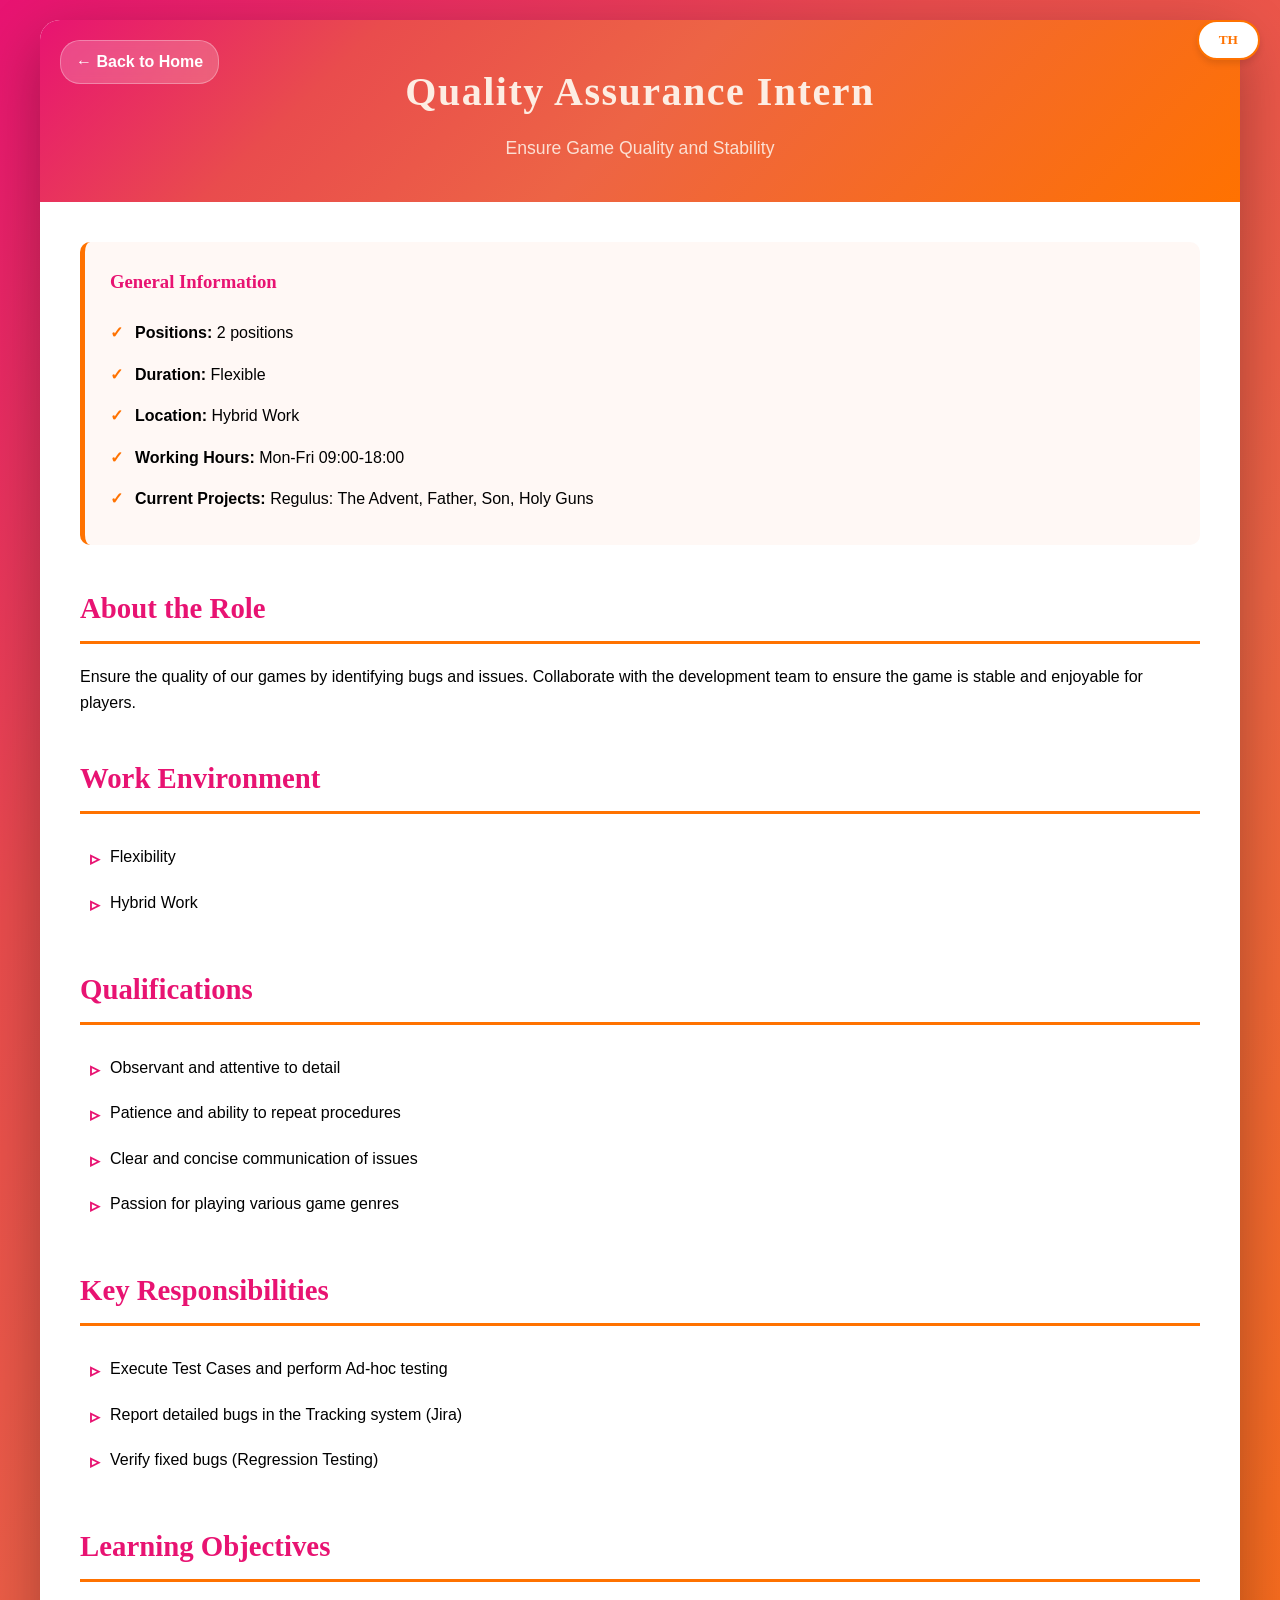
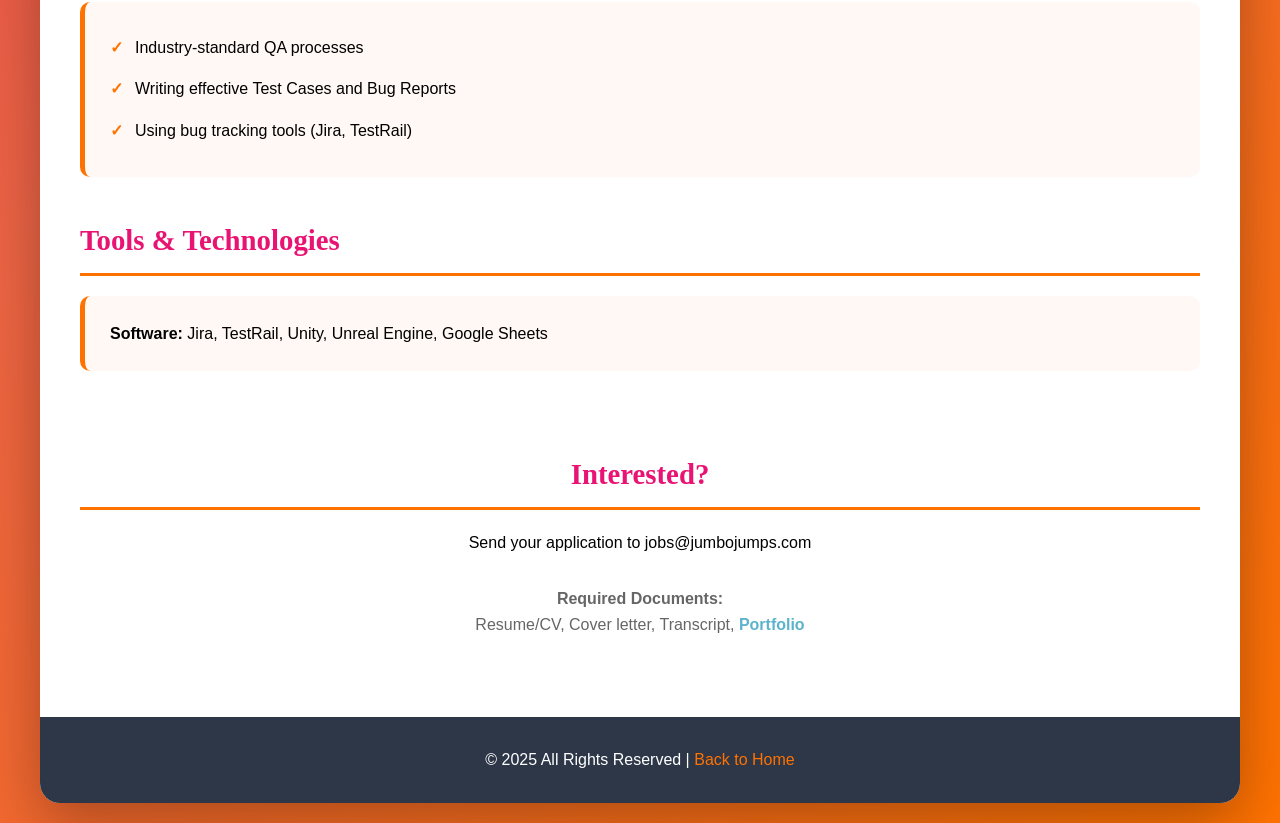
<file: qa-testing.html>
<!DOCTYPE html>
<html lang="th">

<head>
    <meta charset="UTF-8">

    <meta name="viewport" content="width=device-width, initial-scale=1.0">
    <meta http-equiv="Content-Security-Policy"
        content="default-src 'self'; script-src 'self' 'unsafe-inline' 'unsafe-eval'; style-src 'self' 'unsafe-inline' https://fonts.googleapis.com; font-src 'self' https://fonts.gstatic.com; img-src 'self' data:; object-src 'none'; base-uri 'self';">
    <title>QA Tester - รับสมัครนักศึกษาฝึกงาน</title>
    <link rel="icon" href="Logo PNG Export/Colored/JumboJumps_Secondary_Logo_Colored_v2026.png" type="image/png">
    <link href="https://fonts.googleapis.com/css2?family=Lilita+One&family=Assistant:wght@400;600;700&display=swap"
        rel="stylesheet">
    <link rel="stylesheet" href="style.css">
</head>

<body>
    <div class="container">
        <header>
            <a href="index.html" class="back-link">
                <span class="lang-th">← กลับหน้าหลัก</span>
                <span class="lang-en">← Back to Home</span>
            </a>
            <h1>Quality Assurance Intern</h1>
            <p class="subtitle">Ensure Game Quality and Stability</p>
        </header>

        <div class="content">
            <section>
                <div class="info-box">
                    <h3>
                        <span class="lang-th">ข้อมูลทั่วไป</span>
                        <span class="lang-en">General Information</span>
                    </h3>
                    <ul>
                        <li>
                            <strong><span class="lang-th">จำนวนรับ:</span><span
                                    class="lang-en">Positions:</span></strong>
                            <span class="lang-th">2 ตำแหน่ง</span><span class="lang-en">2 positions</span>
                        </li>
                        <li>
                            <strong><span class="lang-th">ระยะเวลา:</span><span
                                    class="lang-en">Duration:</span></strong>
                            <span class="lang-th">Flexible (ยืดหยุ่นตามภาคเรียน)</span><span
                                class="lang-en">Flexible</span>
                        </li>
                        <li>
                            <strong><span class="lang-th">สถานที่:</span><span class="lang-en">Location:</span></strong>
                            <span class="lang-th">Hybrid Work (สลับทำงานที่สำนักงานและที่บ้าน)</span><span
                                class="lang-en">Hybrid Work</span>
                        </li>
                        <li>
                            <strong><span class="lang-th">เวลาทำงาน:</span><span class="lang-en">Working
                                    Hours:</span></strong>
                            <span class="lang-th">จันทร์-ศุกร์ 09:00-18:00 น.</span><span class="lang-en">Mon-Fri
                                09:00-18:00</span>
                        </li>
                        <li>
                            <strong><span class="lang-th">โปรเจคปัจจุบัน:</span><span class="lang-en">Current
                                    Projects:</span></strong>
                            Regulus: The Advent, Father, Son, Holy Guns
                        </li>
                    </ul>
                </div>
            </section>

            <section>
                <h2>
                    <span class="lang-th">เกี่ยวกับตำแหน่ง</span>
                    <span class="lang-en">About the Role</span>
                </h2>
                <p>
                    <span class="lang-th">ตรวจสอบคุณภาพเกมของเราเพื่อหาบั๊กและปัญหาต่างๆ
                        ทำงานร่วมกับทีมพัฒนาเพื่อให้แน่ใจว่าเกมมีความเสถียรและสนุกสนานสำหรับผู้เล่น</span>
                    <span class="lang-en">Ensure the quality of our games by identifying bugs and issues. Collaborate
                        with the development team to ensure the game is stable and enjoyable for players.</span>
                </p>
            </section>

            <section class="qualifications">
                <h2>
                    <span class="lang-th">บรรยากาศการทำงาน</span>
                    <span class="lang-en">Work Environment</span>
                </h2>
                <ul>
                    <li>
                        <span class="lang-th">มีความยืดหยุ่น</span>
                        <span class="lang-en">Flexibility</span>
                    </li>
                    <li>
                        <span class="lang-th">ทำงานแบบ Hybrid</span>
                        <span class="lang-en">Hybrid Work</span>
                    </li>
                </ul>
            </section>

            <section class="qualifications">
                <h2>
                    <span class="lang-th">คุณสมบัติ</span>
                    <span class="lang-en">Qualifications</span>
                </h2>
                <ul>
                    <li>
                        <span class="lang-th">เป็นคนช่างสังเกตและใส่ใจในรายละเอียด</span>
                        <span class="lang-en">Observant and attentive to detail</span>
                    </li>
                    <li>
                        <span class="lang-th">มีความอดทนและสามารถทำซ้ำขั้นตอนเดิมๆ ได้</span>
                        <span class="lang-en">Patience and ability to repeat procedures</span>
                    </li>
                    <li>
                        <span class="lang-th">สื่อสารปัญหาได้อย่างชัดเจนและกระชับ</span>
                        <span class="lang-en">Clear and concise communication of issues</span>
                    </li>
                    <li>
                        <span class="lang-th">ชอบเล่นเกมหลากหลายแนว</span>
                        <span class="lang-en">Passion for playing various game genres</span>
                    </li>
                </ul>
            </section>

            <section class="qualifications">
                <h2>
                    <span class="lang-th">ความรับผิดชอบหลัก</span>
                    <span class="lang-en">Key Responsibilities</span>
                </h2>
                <ul>
                    <li>
                        <span class="lang-th">ทดสอบเกมตาม Test Cases และ Ad-hoc testing</span>
                        <span class="lang-en">Execute Test Cases and perform Ad-hoc testing</span>
                    </li>
                    <li>
                        <span class="lang-th">รายงานบั๊กอย่างละเอียดในระบบ Tracking (Jira)</span>
                        <span class="lang-en">Report detailed bugs in the Tracking system (Jira)</span>
                    </li>
                    <li>
                        <span class="lang-th">ตรวจสอบบั๊กที่ได้รับการแก้ไขแล้ว (Regression Testing)</span>
                        <span class="lang-en">Verify fixed bugs (Regression Testing)</span>
                    </li>
                </ul>
            </section>

            <section>
                <h2>
                    <span class="lang-th">สิ่งที่จะได้เรียนรู้</span>
                    <span class="lang-en">Learning Objectives</span>
                </h2>
                <div class="info-box">
                    <ul>
                        <li>
                            <span class="lang-th">กระบวนการ QA มาตรฐานอุตสาหกรรม</span>
                            <span class="lang-en">Industry-standard QA processes</span>
                        </li>
                        <li>
                            <span class="lang-th">การเขียน Test Cases และ Bug Reports ที่ดี</span>
                            <span class="lang-en">Writing effective Test Cases and Bug Reports</span>
                        </li>
                        <li>
                            <span class="lang-th">การใช้เครื่องมือจัดการบั๊ก (Jira, TestRail)</span>
                            <span class="lang-en">Using bug tracking tools (Jira, TestRail)</span>
                        </li>
                    </ul>
                </div>
            </section>

            <section>
                <h2>
                    <span class="lang-th">Software และ Tools ที่ใช้</span>
                    <span class="lang-en">Tools & Technologies</span>
                </h2>
                <div class="info-box">
                    <p><strong>Software:</strong> Jira, TestRail, Unity, Unreal Engine, Google Sheets</p>
                </div>
            </section>

            <div class="apply-section">
                <h2>
                    <span class="lang-th">สนใจสมัคร?</span>
                    <span class="lang-en">Interested?</span>
                </h2>
                <p style="margin: 20px 0;">
                    <span class="lang-th">ส่งเอกสารสมัครงานมาที่ jobs@jumbojumps.com</span>
                    <span class="lang-en">Send your application to jobs@jumbojumps.com</span>
                </p>
                <!-- <a href="mailto:jobs@jumbojumps.com?subject=Application%20for%202D%20Artist%20Intern" class="apply-btn">
                    <span class="lang-th">สมัครเลย</span>
                    <span class="lang-en">Apply Now</span>
                </a> -->
                <p style="margin-top: 30px; color: #666;">
                    <strong>
                        <span class="lang-th">เอกสารประกอบการสมัคร:</span>
                        <span class="lang-en">Required Documents:</span>
                    </strong><br>
                    Resume/CV, Cover letter, Transcript, <strong style="color: #5cb3cc;">Portfolio</strong>
                </p>
            </div>
        </div>

        <footer>
            <p>© 2025 All Rights Reserved |
                <a href="index.html" style="color: #FF7200;">
                    <span class="lang-th">กลับหน้าหลัก</span>
                    <span class="lang-en">Back to Home</span>
                </a>
            </p>
        </footer>
    </div>
    <script src="script.js"></script>
</body>

</html>
</file>
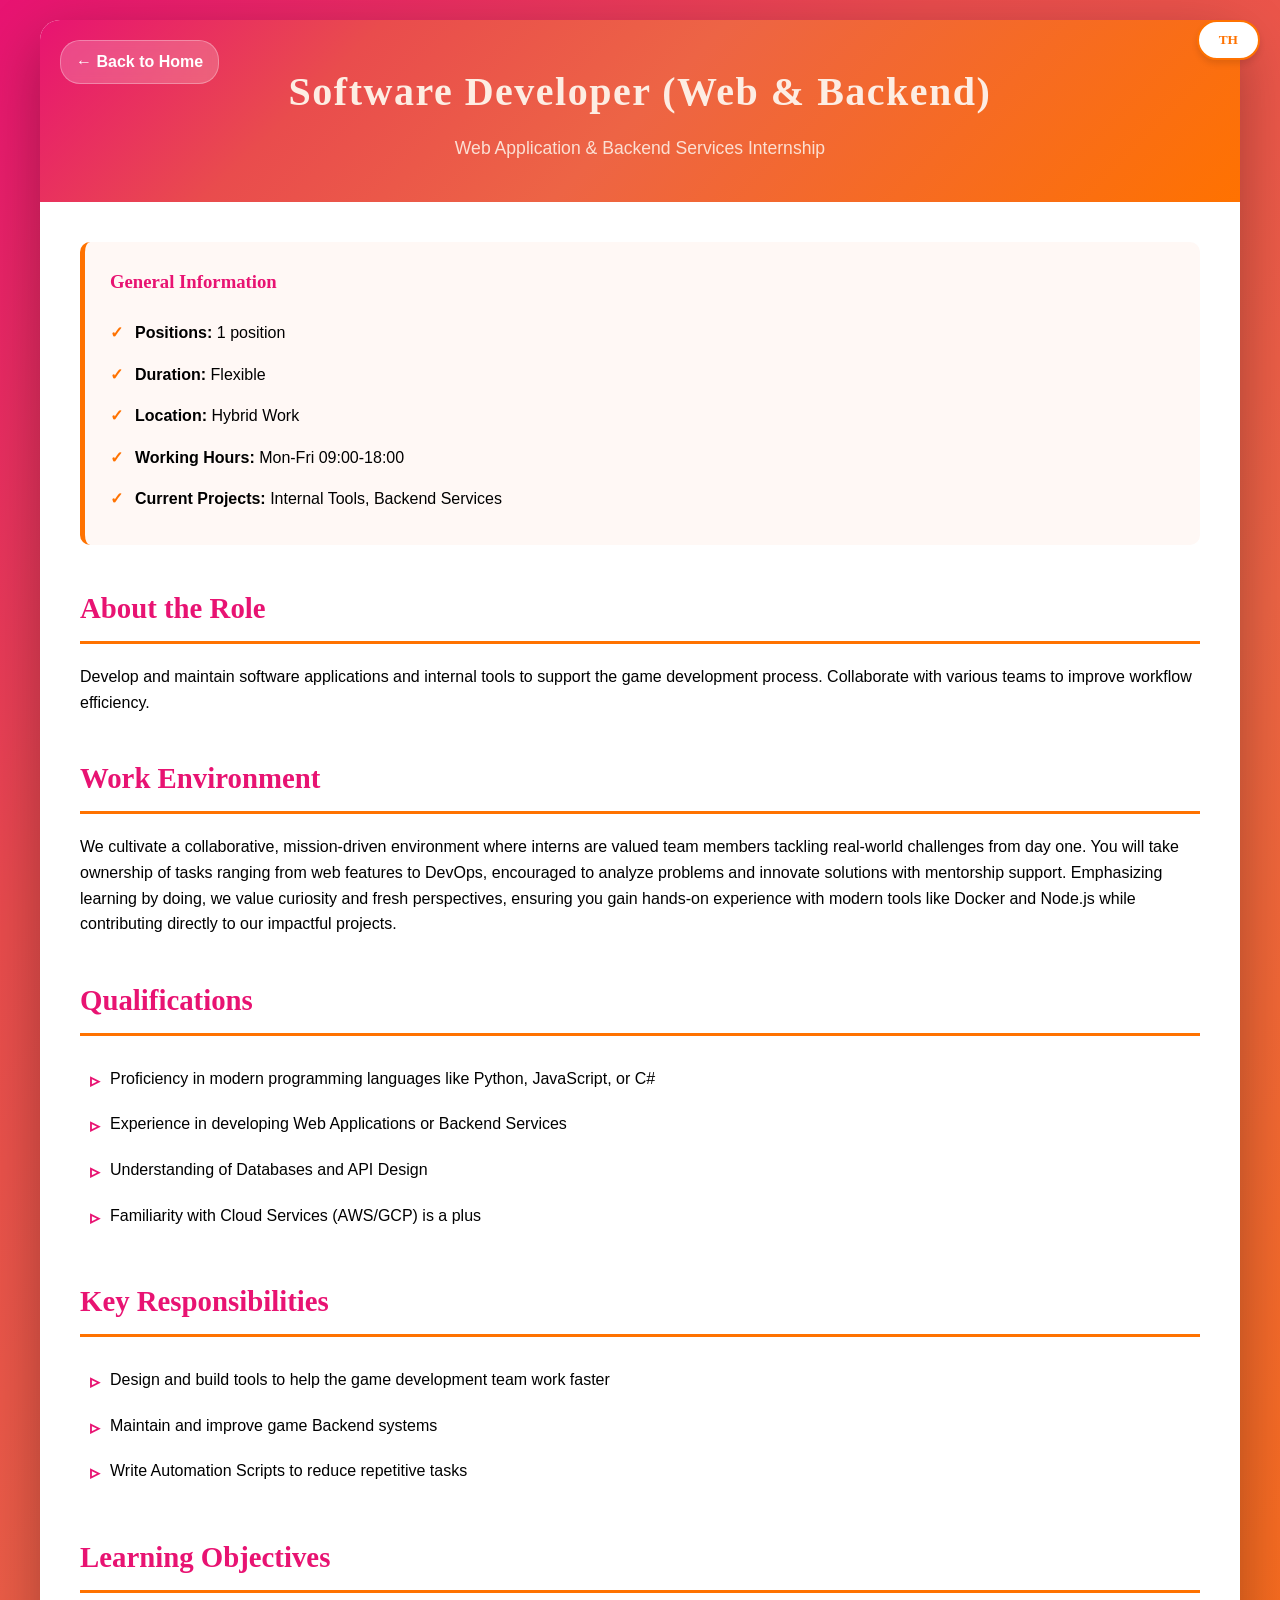
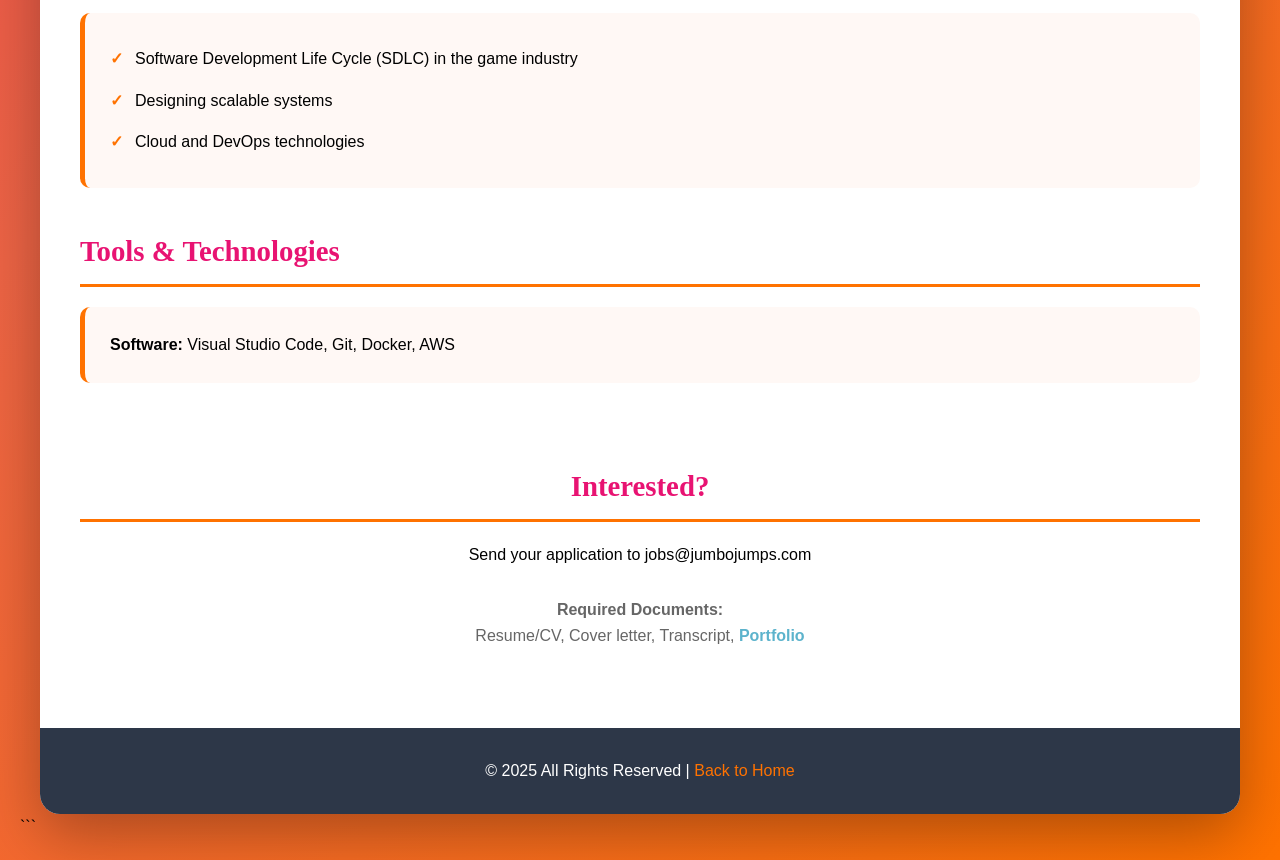
<file: software-dev.html>
<!DOCTYPE html>
<html lang="th">

<head>
    <meta charset="UTF-8">

    <meta name="viewport" content="width=device-width, initial-scale=1.0">
    <meta http-equiv="Content-Security-Policy"
        content="default-src 'self'; script-src 'self' 'unsafe-inline' 'unsafe-eval'; style-src 'self' 'unsafe-inline' https://fonts.googleapis.com; font-src 'self' https://fonts.gstatic.com; img-src 'self' data:; object-src 'none'; base-uri 'self';">
    <title>Software Developer - รับสมัครนักศึกษาฝึกงาน</title>
    <link rel="icon" href="Logo PNG Export/Colored/JumboJumps_Secondary_Logo_Colored_v2026.png" type="image/png">
    <link href="https://fonts.googleapis.com/css2?family=Lilita+One&family=Assistant:wght@400;600;700&display=swap"
        rel="stylesheet">
    <link rel="stylesheet" href="style.css">
</head>

<body>
    <div class="container">
        <header>
            <a href="index.html" class="back-link">
                <span class="lang-th">← กลับหน้าหลัก</span>
                <span class="lang-en">← Back to Home</span>
            </a>
            <h1>Software Developer (Web & Backend)</h1>
            <p class="subtitle">Web Application & Backend Services Internship</p>
        </header>

        <div class="content">
            <section>
                <div class="info-box">
                    <h3>
                        <span class="lang-th">ข้อมูลทั่วไป</span>
                        <span class="lang-en">General Information</span>
                    </h3>
                    <ul>
                        <li>
                            <strong><span class="lang-th">จำนวนรับ:</span><span
                                    class="lang-en">Positions:</span></strong>
                            <span class="lang-th">1 ตำแหน่ง</span><span class="lang-en">1 position</span>
                        </li>
                        <li>
                            <strong><span class="lang-th">ระยะเวลา:</span><span
                                    class="lang-en">Duration:</span></strong>
                            <span class="lang-th">Flexible (ยืดหยุ่นตามภาคเรียน)</span><span
                                class="lang-en">Flexible</span>
                        </li>
                        <li>
                            <strong><span class="lang-th">สถานที่:</span><span class="lang-en">Location:</span></strong>
                            <span class="lang-th">Hybrid Work (สลับทำงานที่สำนักงานและที่บ้าน)</span><span
                                class="lang-en">Hybrid Work</span>
                        </li>
                        <li>
                            <strong><span class="lang-th">เวลาทำงาน:</span><span class="lang-en">Working
                                    Hours:</span></strong>
                            <span class="lang-th">จันทร์-ศุกร์ 09:00-18:00 น.</span><span class="lang-en">Mon-Fri
                                09:00-18:00</span>
                        </li>
                        <li>
                            <strong><span class="lang-th">โปรเจคปัจจุบัน:</span><span class="lang-en">Current
                                    Projects:</span></strong>
                            Internal Tools, Backend Services
                        </li>
                    </ul>
                </div>
            </section>

            <section>
                <h2>
                    <span class="lang-th">เกี่ยวกับตำแหน่ง</span>
                    <span class="lang-en">About the Role</span>
                </h2>
                <p>
                    <span
                        class="lang-th">พัฒนาและดูแลแอปพลิเคชันซอฟต์แวร์และเครื่องมือภายในเพื่อสนับสนุนกระบวนการพัฒนาเกม
                        ทำงานร่วมกับทีมต่างๆ เพื่อปรับปรุงประสิทธิภาพการทำงาน</span>
                    <span class="lang-en">Develop and maintain software applications and internal tools to support the
                        game development process. Collaborate with various teams to improve workflow efficiency.</span>
                </p>
            </section>

            <section>
                <h2>
                    <span class="lang-th">บรรยากาศการทำงาน</span>
                    <span class="lang-en">Work Environment</span>
                </h2>
                <p>
                    <span class="lang-th">เราสร้างสภาพแวดล้อมที่เน้นการทำงานร่วมกันและเป้าหมายที่ชัดเจน
                        ให้คุณเป็นส่วนหนึ่งของทีมตั้งแต่วันแรกพร้อมภารกิจที่ท้าทายจริง ตั้งแต่ Web App ไปจนถึง DevOps
                        เราสนับสนุนให้คุณมีความเป็นเจ้าของงาน กล้าคิดวิเคราะห์ และนำเสนอไอเดียใหม่ๆ
                        โดยมีพี่เลี้ยงดูแลอย่างใกล้ชิด เน้นการเรียนรู้จากการลงมือทำจริงด้วยเครื่องมือทันสมัย
                        เพื่อให้คุณได้พัฒนาทักษะและสร้างผลงานที่มีความหมายต่อทีมอย่างแท้จริง</span>
                    <span class="lang-en">We cultivate a collaborative, mission-driven environment where interns are
                        valued team members tackling real-world challenges from day one. You will take ownership of
                        tasks ranging from web features to DevOps, encouraged to analyze problems and innovate solutions
                        with mentorship support. Emphasizing learning by doing, we value curiosity and fresh
                        perspectives, ensuring you gain hands-on experience with modern tools like Docker and Node.js
                        while contributing directly to our impactful projects.</span>
                </p>
            </section>

            <section class="qualifications">
                <h2>
                    <span class="lang-th">คุณสมบัติ</span>
                    <span class="lang-en">Qualifications</span>
                </h2>
                <ul>
                    <li>
                        <span class="lang-th">เชี่ยวชาญในภาษาโปรแกรมสมัยใหม่ เช่น Python, JavaScript หรือ C#</span>
                        <span class="lang-en">Proficiency in modern programming languages like Python, JavaScript, or
                            C#</span>
                    </li>
                    <li>
                        <span class="lang-th">มีประสบการณ์ในการพัฒนา Web Application หรือ Backend Services</span>
                        <span class="lang-en">Experience in developing Web Applications or Backend Services</span>
                    </li>
                    <li>
                        <span class="lang-th">เข้าใจเรื่อง Database และ API Design</span>
                        <span class="lang-en">Understanding of Databases and API Design</span>
                    </li>
                    <li>
                        <span class="lang-th">คุ้นเคยกับ Cloud Services (AWS/GCP) จะพิจารณาเป็นพิเศษ</span>
                        <span class="lang-en">Familiarity with Cloud Services (AWS/GCP) is a plus</span>
                    </li>
                </ul>
            </section>

            <section class="qualifications">
                <h2>
                    <span class="lang-th">ความรับผิดชอบหลัก</span>
                    <span class="lang-en">Key Responsibilities</span>
                </h2>
                <ul>
                    <li>
                        <span class="lang-th">ออกแบบและสร้างเครื่องมือเพื่อช่วยให้ทีมพัฒนาเกมทำงานได้เร็วขึ้น</span>
                        <span class="lang-en">Design and build tools to help the game development team work
                            faster</span>
                    </li>
                    <li>
                        <span class="lang-th">ดูแลและปรับปรุงระบบ Backend ของเกม</span>
                        <span class="lang-en">Maintain and improve game Backend systems</span>
                    </li>
                    <li>
                        <span class="lang-th">เขียน Automation Scripts เพื่อลดงานซ้ำซ้อน</span>
                        <span class="lang-en">Write Automation Scripts to reduce repetitive tasks</span>
                    </li>
                </ul>
            </section>

            <section>
                <h2>
                    <span class="lang-th">สิ่งที่จะได้เรียนรู้</span>
                    <span class="lang-en">Learning Objectives</span>
                </h2>
                <div class="info-box">
                    <ul>
                        <li>
                            <span class="lang-th">วงจรการพัฒนาซอฟต์แวร์ (SDLC) ในอุตสาหกรรมเกม</span>
                            <span class="lang-en">Software Development Life Cycle (SDLC) in the game industry</span>
                        </li>
                        <li>
                            <span class="lang-th">การออกแบบระบบที่รองรับผู้ใช้งานจำนวนมาก (Scalability)</span>
                            <span class="lang-en">Designing scalable systems</span>
                        </li>
                        <li>
                            <span class="lang-th">เทคโนโลยี Cloud และ DevOps</span>
                            <span class="lang-en">Cloud and DevOps technologies</span>
                        </li>
                    </ul>
                </div>
            </section>

            <section>
                <h2>
                    <span class="lang-th">Software และ Tools ที่ใช้</span>
                    <span class="lang-en">Tools & Technologies</span>
                </h2>
                <div class="info-box">
                    <p><strong>Software:</strong> Visual Studio Code, Git, Docker, AWS</p>
                </div>
            </section>

            <div class="apply-section">
                <h2>
                    <span class="lang-th">สนใจสมัคร?</span>
                    <span class="lang-en">Interested?</span>
                </h2>
                <p style="margin: 20px 0;">
                    <span class="lang-th">ส่งเอกสารสมัครงานมาที่ jobs@jumbojumps.com</span>
                    <span class="lang-en">Send your application to jobs@jumbojumps.com</span>
                </p>
                <!-- <a href="mailto:jobs@jumbojumps.com?subject=Application%20for%202D%20Artist%20Intern" class="apply-btn">
                    <span class="lang-th">สมัครเลย</span>
                    <span class="lang-en">Apply Now</span>
                </a> -->
                <p style="margin-top: 30px; color: #666;">
                    <strong>
                        <span class="lang-th">เอกสารประกอบการสมัคร:</span>
                        <span class="lang-en">Required Documents:</span>
                    </strong><br>
                    Resume/CV, Cover letter, Transcript, <strong style="color: #5cb3cc;">Portfolio</strong>
                </p>
            </div>
        </div>

        <footer>
            <p>© 2025 All Rights Reserved |
                <a href="index.html" style="color: #FF7200;">
                    <span class="lang-th">กลับหน้าหลัก</span>
                    <span class="lang-en">Back to Home</span>
                </a>
            </p>
        </footer>
    </div>
    <script src="script.js"></script>
</body>

</html>
```
</file>
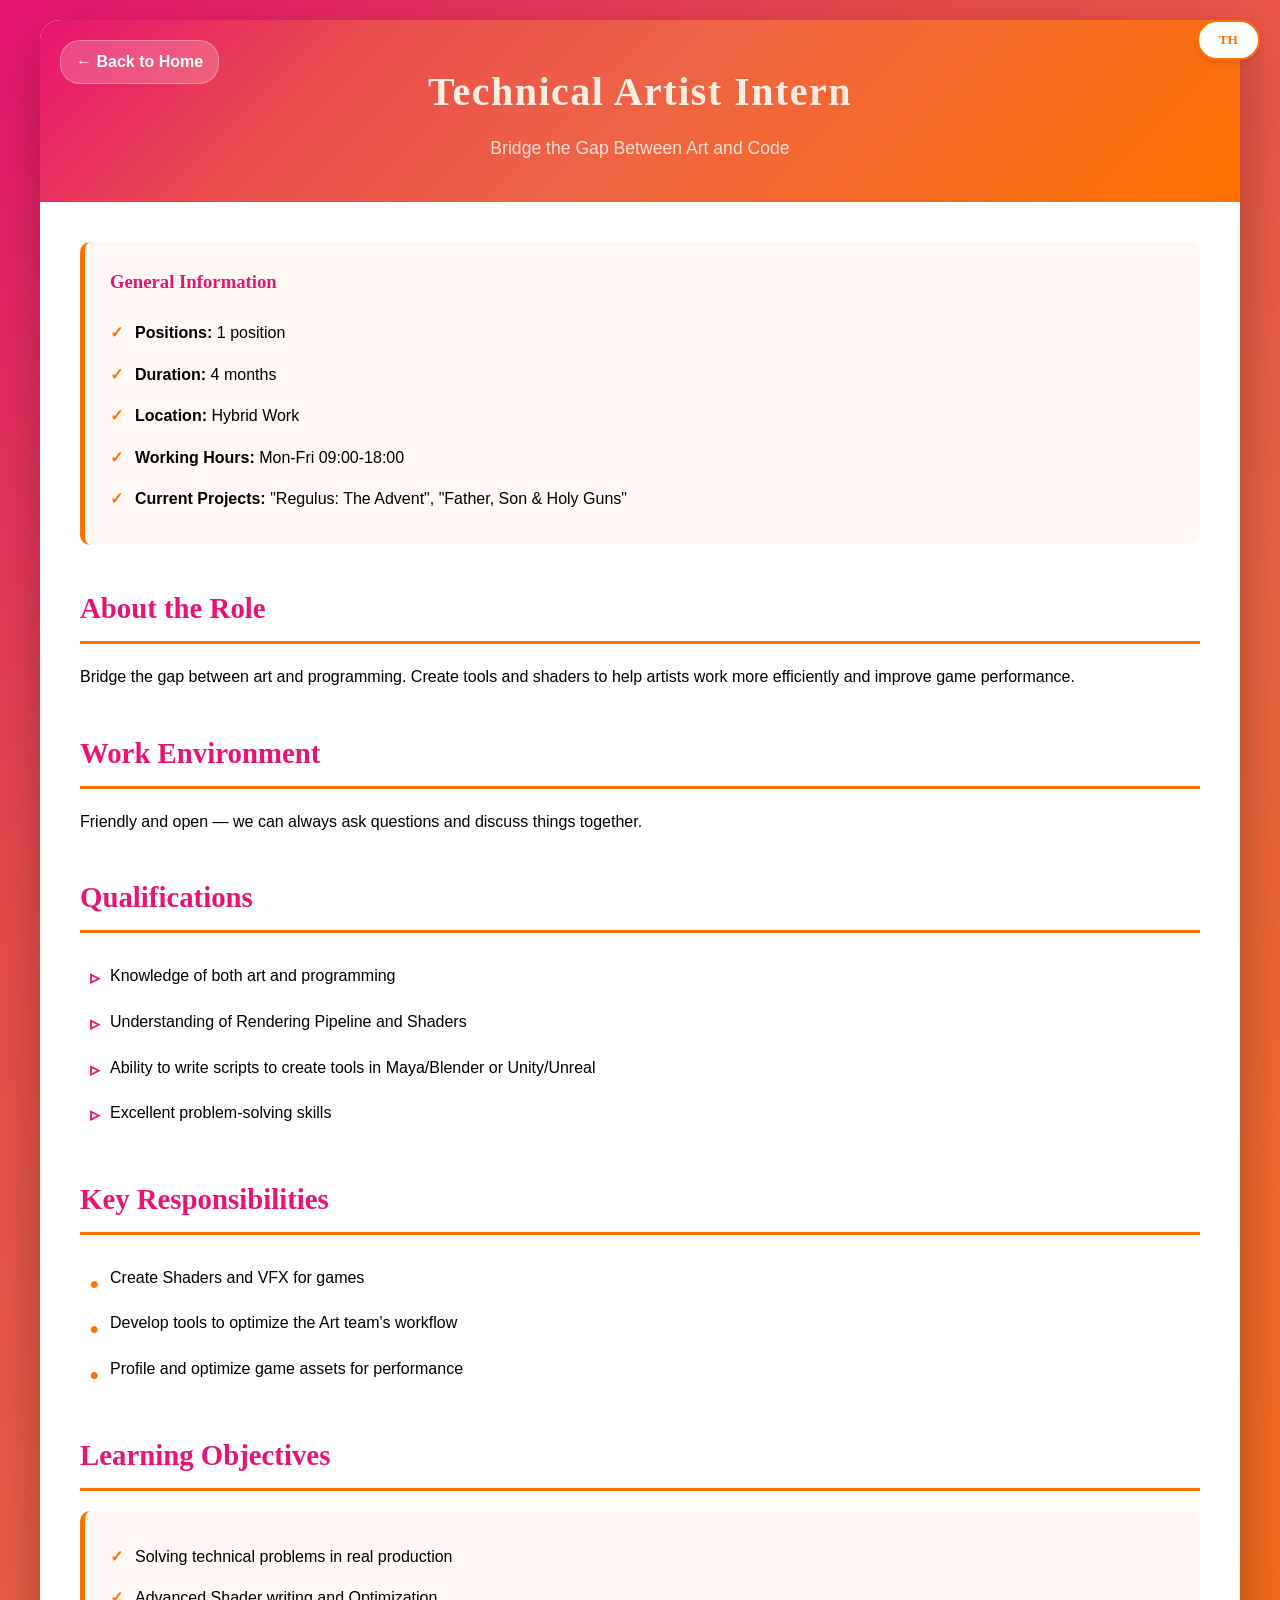
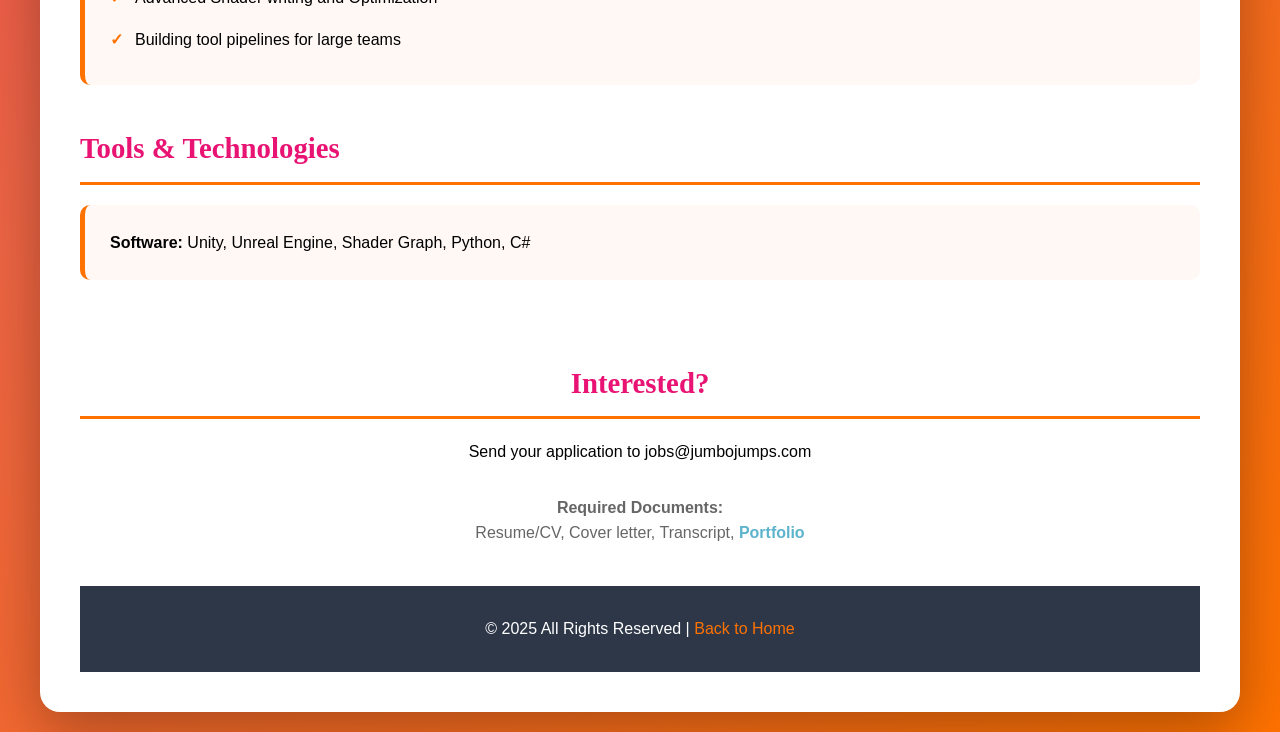
<file: technical-artist.html>
<!DOCTYPE html>
<html lang="th">

<head>
    <meta charset="UTF-8">

    <meta name="viewport" content="width=device-width, initial-scale=1.0">
    <meta http-equiv="Content-Security-Policy"
        content="default-src 'self'; script-src 'self' 'unsafe-inline' 'unsafe-eval'; style-src 'self' 'unsafe-inline' https://fonts.googleapis.com; font-src 'self' https://fonts.gstatic.com; img-src 'self' data:; object-src 'none'; base-uri 'self';">
    <title>Technical Artist - รับสมัครนักศึกษาฝึกงาน</title>
    <link rel="icon" href="Logo PNG Export/Colored/JumboJumps_Secondary_Logo_Colored_v2026.png" type="image/png">
    <link href="https://fonts.googleapis.com/css2?family=Lilita+One&family=Assistant:wght@400;600;700&display=swap"
        rel="stylesheet">
    <link rel="stylesheet" href="style.css">
</head>

<body>
    <div class="container">
        <header>
            <a href="index.html" class="back-link">
                <span class="lang-th">← กลับหน้าหลัก</span>
                <span class="lang-en">← Back to Home</span>
            </a>
            <h1>Technical Artist Intern</h1>
            <p class="subtitle">Bridge the Gap Between Art and Code</p>
        </header>

        <div class="content">
            <section>
                <div class="info-box">
                    <h3>
                        <span class="lang-th">ข้อมูลทั่วไป</span>
                        <span class="lang-en">General Information</span>
                    </h3>
                    <ul>
                        <li>
                            <strong><span class="lang-th">จำนวนรับ:</span><span
                                    class="lang-en">Positions:</span></strong>
                            <span class="lang-th">1 ตำแหน่ง</span><span class="lang-en">1 position</span>
                        </li>
                        <li>
                            <strong><span class="lang-th">ระยะเวลา:</span><span
                                    class="lang-en">Duration:</span></strong>
                            <span class="lang-th">4 เดือน</span><span class="lang-en">4 months</span>
                        </li>
                        <li>
                            <strong><span class="lang-th">สถานที่:</span><span class="lang-en">Location:</span></strong>
                            <span class="lang-th">Hybrid Work (สลับทำงานที่สำนักงานและที่บ้าน)</span><span
                                class="lang-en">Hybrid Work</span>
                        </li>
                        <li>
                            <strong><span class="lang-th">เวลาทำงาน:</span><span class="lang-en">Working
                                    Hours:</span></strong>
                            <span class="lang-th">จันทร์-ศุกร์ 09:00-18:00 น.</span><span class="lang-en">Mon-Fri
                                09:00-18:00</span>
                        </li>
                        <li>
                            <strong><span class="lang-th">โปรเจคปัจจุบัน:</span><span class="lang-en">Current
                                    Projects:</span></strong>
                            "Regulus: The Advent", "Father, Son & Holy Guns"
                        </li>
                    </ul>
                </div>
            </section>

            <section>
                <h2>
                    <span class="lang-th">เกี่ยวกับตำแหน่ง</span>
                    <span class="lang-en">About the Role</span>
                </h2>
                <p>
                    <span class="lang-th">เชื่อมช่องว่างระหว่างศิลปะและการเขียนโปรแกรม สร้างเครื่องมือและ Shaders
                        เพื่อช่วยให้ศิลปินทำงานได้ง่ายขึ้นและเกมมีประสิทธิภาพดีขึ้น</span>
                    <span class="lang-en">Bridge the gap between art and programming. Create tools and shaders to help
                        artists work more efficiently and improve game performance.</span>
                </p>
            </section>

            <section>
                <h2>
                    <span class="lang-th">บรรยากาศการทำงาน</span>
                    <span class="lang-en">Work Environment</span>
                </h2>
                <p>
                    <span class="lang-th">เป็นกันเองและเปิดกว้าง — เราสามารถถามคำถามและพูดคุยกันได้เสมอ</span>
                    <span class="lang-en">Friendly and open — we can always ask questions and discuss things
                        together.</span>
                </p>
            </section>

            <section class="qualifications">
                <h2>
                    <span class="lang-th">คุณสมบัติ</span>
                    <span class="lang-en">Qualifications</span>
                </h2>
                <ul>
                    <li>
                        <span class="lang-th">มีความรู้ทั้งด้านศิลปะและการเขียนโปรแกรม</span>
                        <span class="lang-en">Knowledge of both art and programming</span>
                    </li>
                    <li>
                        <span class="lang-th">เข้าใจเรื่อง Rendering Pipeline และ Shaders</span>
                        <span class="lang-en">Understanding of Rendering Pipeline and Shaders</span>
                    </li>
                    <li>
                        <span class="lang-th">สามารถเขียน Script เพื่อสร้างเครื่องมือใน Maya/Blender หรือ
                            Unity/Unreal</span>
                        <span class="lang-en">Ability to write scripts to create tools in Maya/Blender or
                            Unity/Unreal</span>
                    </li>
                    <li>
                        <span class="lang-th">ทักษะการแก้ปัญหาที่ดีเยี่ยม</span>
                        <span class="lang-en">Excellent problem-solving skills</span>
                    </li>
                </ul>
            </section>

            <section class="responsibilities">
                <h2>
                    <span class="lang-th">ความรับผิดชอบหลัก</span>
                    <span class="lang-en">Key Responsibilities</span>
                </h2>
                <ul>
                    <li>
                        <span class="lang-th">สร้าง Shaders และ VFX สำหรับเกม</span>
                        <span class="lang-en">Create Shaders and VFX for games</span>
                    </li>
                    <li>
                        <span class="lang-th">พัฒนาเครื่องมือเพื่อเพิ่มประสิทธิภาพ Workflow ของทีมศิลป์</span>
                        <span class="lang-en">Develop tools to optimize the Art team's workflow</span>
                    </li>
                    <li>
                        <span class="lang-th">ตรวจสอบและปรับปรุงประสิทธิภาพของ Assets ในเกม</span>
                        <span class="lang-en">Profile and optimize game assets for performance</span>
                    </li>
                </ul>
            </section>

            <section>
                <h2>
                    <span class="lang-th">สิ่งที่จะได้เรียนรู้</span>
                    <span class="lang-en">Learning Objectives</span>
                </h2>
                <div class="info-box">
                    <ul>
                        <li>
                            <span class="lang-th">การแก้ปัญหาทางเทคนิคในโปรดักชั่นจริง</span>
                            <span class="lang-en">Solving technical problems in real production</span>
                        </li>
                        <li>
                            <span class="lang-th">การเขียน Shader ขั้นสูงและการทำ Optimization</span>
                            <span class="lang-en">Advanced Shader writing and Optimization</span>
                        </li>
                        <li>
                            <span class="lang-th">การสร้าง Pipeline เครื่องมือสำหรับทีมขนาดใหญ่</span>
                            <span class="lang-en">Building tool pipelines for large teams</span>
                        </li>
                    </ul>
                </div>
            </section>

            <section>
                <h2>
                    <span class="lang-th">Software และ Tools ที่ใช้</span>
                    <span class="lang-en">Tools & Technologies</span>
                </h2>
                <div class="info-box">
                    <p><strong>Software:</strong> Unity, Unreal Engine, Shader Graph, Python, C#</p>
                </div>
            </section>

            <div class="apply-section">
                <h2>
                    <span class="lang-th">สนใจสมัคร?</span>
                    <span class="lang-en">Interested?</span>
                </h2>
                <p style="margin: 20px 0;">
                    <span class="lang-th">ส่งเอกสารสมัครงานมาที่ jobs@jumbojumps.com</span>
                    <span class="lang-en">Send your application to jobs@jumbojumps.com</span>
                </p>
                <!-- <a href="mailto:jobs@jumbojumps.com?subject=Application%20for%202D%20Artist%20Intern" class="apply-btn">
                    <span class="lang-th">สมัครเลย</span>
                    <span class="lang-en">Apply Now</span>
                </a> -->
                <p style="margin-top: 30px; color: #666;">
                    <strong>
                        <span class="lang-th">เอกสารประกอบการสมัคร:</span>
                        <span class="lang-en">Required Documents:</span>
                    </strong><br>
                    Resume/CV, Cover letter, Transcript, <strong style="color: #5cb3cc;">Portfolio</strong>
                </p>
            </div>

            <footer>
                <p>© 2025 All Rights Reserved |
                    <a href="index.html" style="color: #FF7200;">
                        <span class="lang-th">กลับหน้าหลัก</span>
                        <span class="lang-en">Back to Home</span>
                    </a>
                </p>
            </footer>
        </div>
        <script src="script.js"></script>
</body>

</html>
</file>
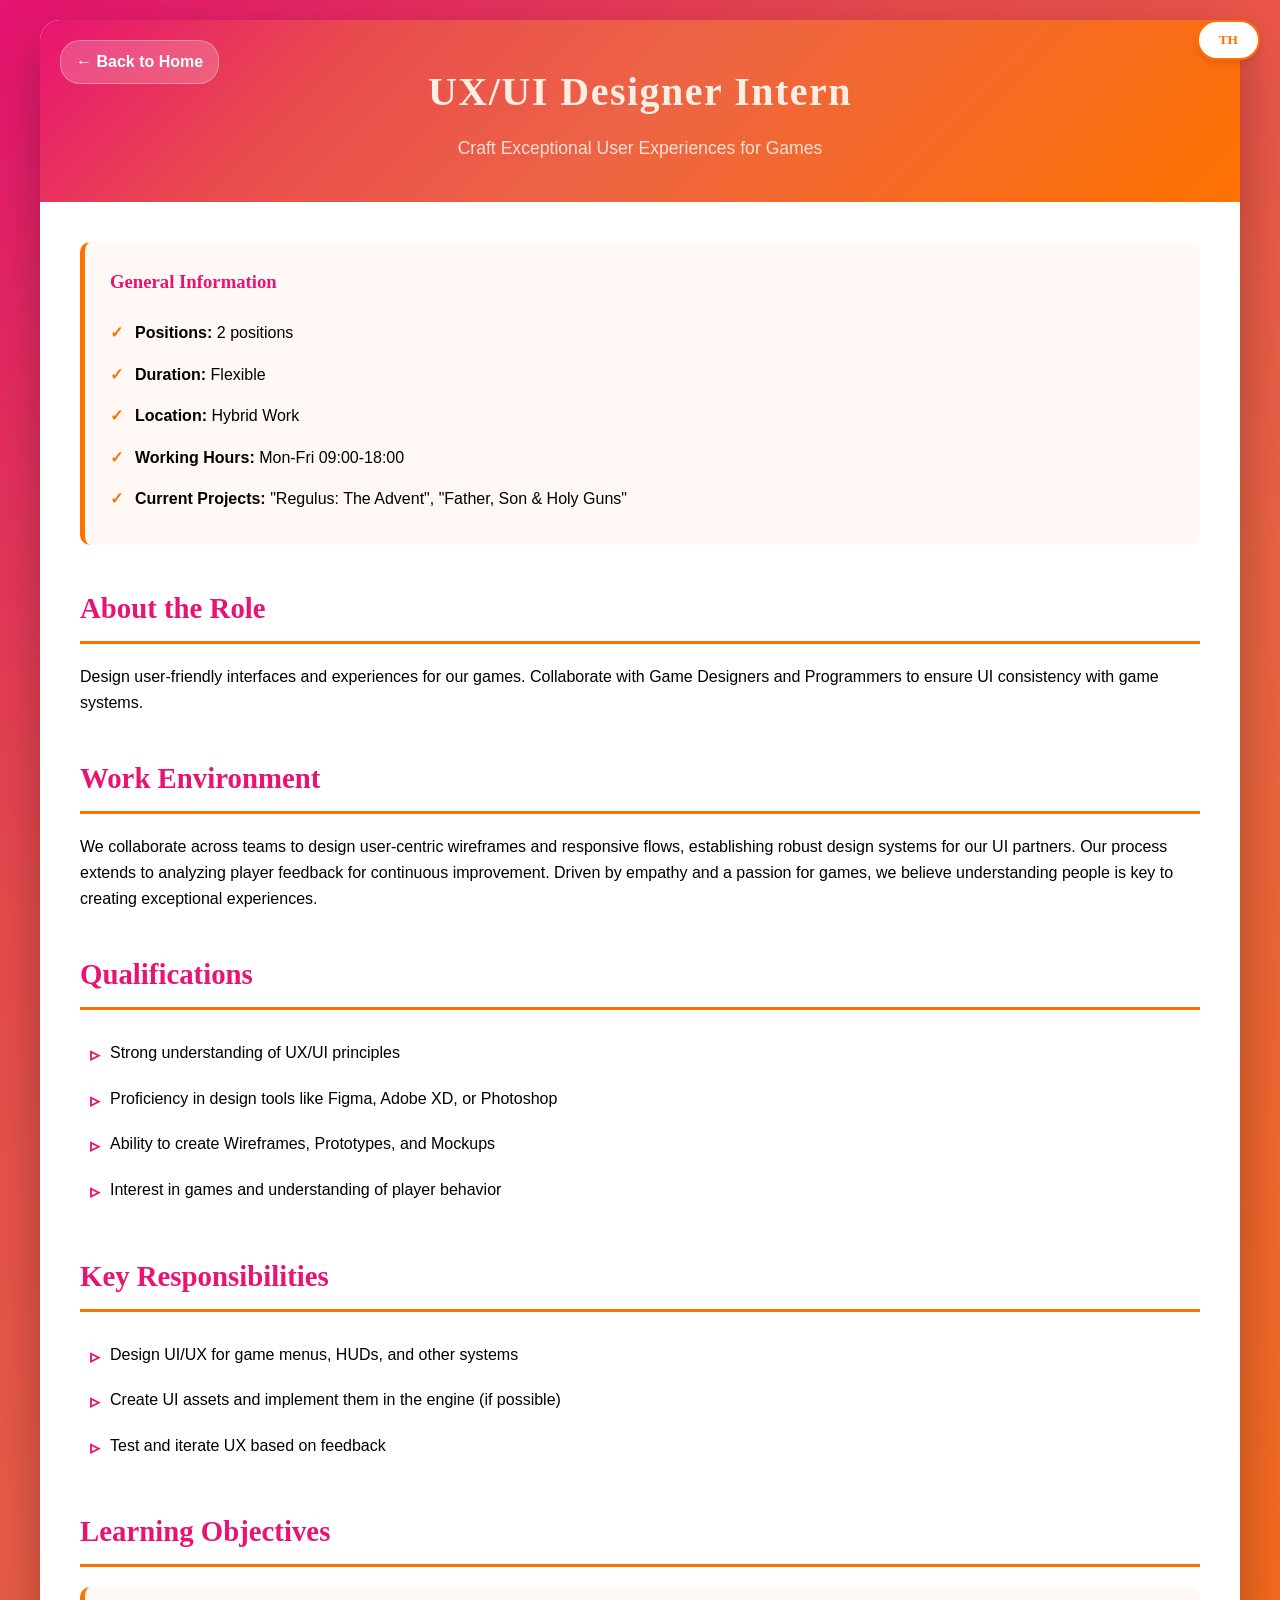
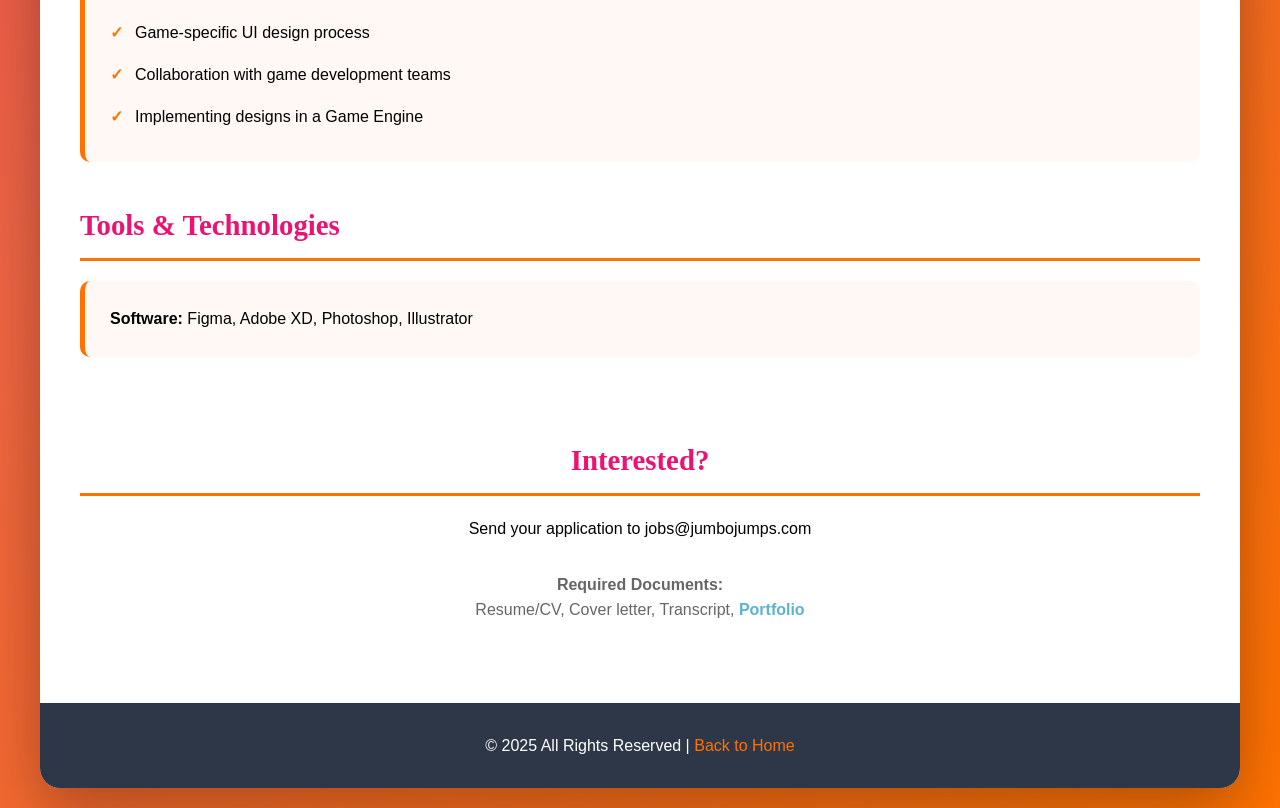
<file: ux-ui-design.html>
<!DOCTYPE html>
<html lang="th">

<head>
    <meta charset="UTF-8">

    <meta name="viewport" content="width=device-width, initial-scale=1.0">
    <meta http-equiv="Content-Security-Policy"
        content="default-src 'self'; script-src 'self' 'unsafe-inline' 'unsafe-eval'; style-src 'self' 'unsafe-inline' https://fonts.googleapis.com; font-src 'self' https://fonts.gstatic.com; img-src 'self' data:; object-src 'none'; base-uri 'self';">
    <title>UX/UI Design - รับสมัครนักศึกษาฝึกงาน</title>
    <link rel="icon" href="Logo PNG Export/Colored/JumboJumps_Secondary_Logo_Colored_v2026.png" type="image/png">
    <link href="https://fonts.googleapis.com/css2?family=Lilita+One&family=Assistant:wght@400;600;700&display=swap"
        rel="stylesheet">
    <link rel="stylesheet" href="style.css">
</head>

<body>
    <div class="container">
        <header>
            <a href="index.html" class="back-link">
                <span class="lang-th">← กลับหน้าหลัก</span>
                <span class="lang-en">← Back to Home</span>
            </a>
            <h1>UX/UI Designer Intern</h1>
            <p class="subtitle">Craft Exceptional User Experiences for Games</p>
        </header>

        <div class="content">
            <section>
                <div class="info-box">
                    <h3>
                        <span class="lang-th">ข้อมูลทั่วไป</span>
                        <span class="lang-en">General Information</span>
                    </h3>
                    <ul>
                        <li>
                            <strong><span class="lang-th">จำนวนรับ:</span><span
                                    class="lang-en">Positions:</span></strong>
                            <span class="lang-th">2 ตำแหน่ง</span><span class="lang-en">2 positions</span>
                        </li>
                        <li>
                            <strong><span class="lang-th">ระยะเวลา:</span><span
                                    class="lang-en">Duration:</span></strong>
                            <span class="lang-th">Flexible (ยืดหยุ่นตามภาคเรียน)</span><span
                                class="lang-en">Flexible</span>
                        </li>
                        <li>
                            <strong><span class="lang-th">สถานที่:</span><span class="lang-en">Location:</span></strong>
                            <span class="lang-th">Hybrid Work (สลับทำงานที่สำนักงานและที่บ้าน)</span><span
                                class="lang-en">Hybrid Work</span>
                        </li>
                        <li>
                            <strong><span class="lang-th">เวลาทำงาน:</span><span class="lang-en">Working
                                    Hours:</span></strong>
                            <span class="lang-th">จันทร์-ศุกร์ 09:00-18:00 น.</span><span class="lang-en">Mon-Fri
                                09:00-18:00</span>
                        </li>
                        <li>
                            <strong><span class="lang-th">โปรเจคปัจจุบัน:</span><span class="lang-en">Current
                                    Projects:</span></strong>
                            "Regulus: The Advent", "Father, Son & Holy Guns"
                        </li>
                    </ul>
                </div>
            </section>

            <section>
                <h2>
                    <span class="lang-th">เกี่ยวกับตำแหน่ง</span>
                    <span class="lang-en">About the Role</span>
                </h2>
                <p>
                    <span class="lang-th">ออกแบบอินเทอร์เฟซและประสบการณ์ผู้ใช้ที่ใช้งานง่ายและสวยงามสำหรับเกมของเรา
                        ทำงานร่วมกับ Game Designers และ Programmers เพื่อให้แน่ใจว่า UI สอดคล้องกับระบบเกม</span>
                    <span class="lang-en">Design user-friendly interfaces and experiences for our games. Collaborate
                        with Game Designers and Programmers to ensure UI consistency with game systems.</span>
                </p>
            </section>

            <section>
                <h2>
                    <span class="lang-th">บรรยากาศการทำงาน</span>
                    <span class="lang-en">Work Environment</span>
                </h2>
                <p>
                    <span class="lang-th">เราทำงานร่วมกับทีมต่างๆ เพื่อออกแบบ Wireframes และ Flow
                        ที่ตอบโจทย์ผู้ใช้งานและรองรับทุกอุปกรณ์ พร้อมสร้าง Design System ที่แข็งแรงให้ทีม UI นำไปสานต่อ
                        รวมถึงวิเคราะห์ Feedback ผู้เล่นเพื่อพัฒนาผลงานอย่างต่อเนื่อง
                        เราขับเคลื่อนด้วยความอินในเกมและความเข้าใจผู้อื่น เพราะเราเชื่อว่า "ความเข้าอกเข้าใจ"
                        คือหัวใจสำคัญของการสร้างประสบการณ์ที่ยอดเยี่ยม</span>
                    <span class="lang-en">We collaborate across teams to design user-centric wireframes and responsive
                        flows, establishing robust design systems for our UI partners. Our process extends to analyzing
                        player feedback for continuous improvement. Driven by empathy and a passion for games, we
                        believe understanding people is key to creating exceptional experiences.</span>
                </p>
            </section>

            <section class="qualifications">
                <h2>
                    <span class="lang-th">คุณสมบัติ</span>
                    <span class="lang-en">Qualifications</span>
                </h2>
                <ul>
                    <li>
                        <span class="lang-th">มีความเข้าใจหลักการ UX/UI เป็นอย่างดี</span>
                        <span class="lang-en">Strong understanding of UX/UI principles</span>
                    </li>
                    <li>
                        <span class="lang-th">เชี่ยวชาญในการใช้เครื่องมือออกแบบเช่น Figma, Adobe XD หรือ
                            Photoshop</span>
                        <span class="lang-en">Proficiency in design tools like Figma, Adobe XD, or Photoshop</span>
                    </li>
                    <li>
                        <span class="lang-th">มีความสามารถในการสร้าง Wireframes, Prototypes และ Mockups</span>
                        <span class="lang-en">Ability to create Wireframes, Prototypes, and Mockups</span>
                    </li>
                    <li>
                        <span class="lang-th">มีความสนใจในเกมและเข้าใจพฤติกรรมผู้เล่น</span>
                        <span class="lang-en">Interest in games and understanding of player behavior</span>
                    </li>
                </ul>
            </section>

            <section class="qualifications">
                <h2>
                    <span class="lang-th">ความรับผิดชอบหลัก</span>
                    <span class="lang-en">Key Responsibilities</span>
                </h2>
                <ul>
                    <li>
                        <span class="lang-th">ออกแบบ UI/UX สำหรับเมนูเกม, HUD และระบบอื่นๆ</span>
                        <span class="lang-en">Design UI/UX for game menus, HUDs, and other systems</span>
                    </li>
                    <li>
                        <span class="lang-th">สร้าง Assets สำหรับ UI และนำไปใช้ใน Engine (ถ้าทำได้)</span>
                        <span class="lang-en">Create UI assets and implement them in the engine (if possible)</span>
                    </li>
                    <li>
                        <span class="lang-th">ทดสอบและปรับปรุง UX ตาม Feedback</span>
                        <span class="lang-en">Test and iterate UX based on feedback</span>
                    </li>
                </ul>
            </section>

            <section>
                <h2>
                    <span class="lang-th">สิ่งที่จะได้เรียนรู้</span>
                    <span class="lang-en">Learning Objectives</span>
                </h2>
                <div class="info-box">
                    <ul>
                        <li>
                            <span class="lang-th">กระบวนการออกแบบ UI สำหรับเกมโดยเฉพาะ</span>
                            <span class="lang-en">Game-specific UI design process</span>
                        </li>
                        <li>
                            <span class="lang-th">การทำงานร่วมกับทีมพัฒนาเกม</span>
                            <span class="lang-en">Collaboration with game development teams</span>
                        </li>
                        <li>
                            <span class="lang-th">การนำงานออกแบบไปใช้จริงใน Game Engine</span>
                            <span class="lang-en">Implementing designs in a Game Engine</span>
                        </li>
                    </ul>
                </div>
            </section>

            <section>
                <h2>
                    <span class="lang-th">Software และ Tools ที่ใช้</span>
                    <span class="lang-en">Tools & Technologies</span>
                </h2>
                <div class="info-box">
                    <p><strong>Software:</strong> Figma, Adobe XD, Photoshop, Illustrator</p>
                </div>
            </section>

            <div class="apply-section">
                <h2>
                    <span class="lang-th">สนใจสมัคร?</span>
                    <span class="lang-en">Interested?</span>
                </h2>
                <p style="margin: 20px 0;">
                    <span class="lang-th">ส่งเอกสารสมัครงานมาที่ jobs@jumbojumps.com</span>
                    <span class="lang-en">Send your application to jobs@jumbojumps.com</span>
                </p>
                <!-- <a href="mailto:jobs@jumbojumps.com?subject=Application%20for%202D%20Artist%20Intern" class="apply-btn">
                    <span class="lang-th">สมัครเลย</span>
                    <span class="lang-en">Apply Now</span>
                </a> -->
                <p style="margin-top: 30px; color: #666;">
                    <strong>
                        <span class="lang-th">เอกสารประกอบการสมัคร:</span>
                        <span class="lang-en">Required Documents:</span>
                    </strong><br>
                    Resume/CV, Cover letter, Transcript, <strong style="color: #5cb3cc;">Portfolio</strong>
                </p>
            </div>
        </div>

        <footer>
            <p>© 2025 All Rights Reserved |
                <a href="index.html" style="color: #FF7200;">
                    <span class="lang-th">กลับหน้าหลัก</span>
                    <span class="lang-en">Back to Home</span>
                </a>
            </p>
        </footer>
    </div>
    <script src="script.js"></script>
</body>

</html>
</file>
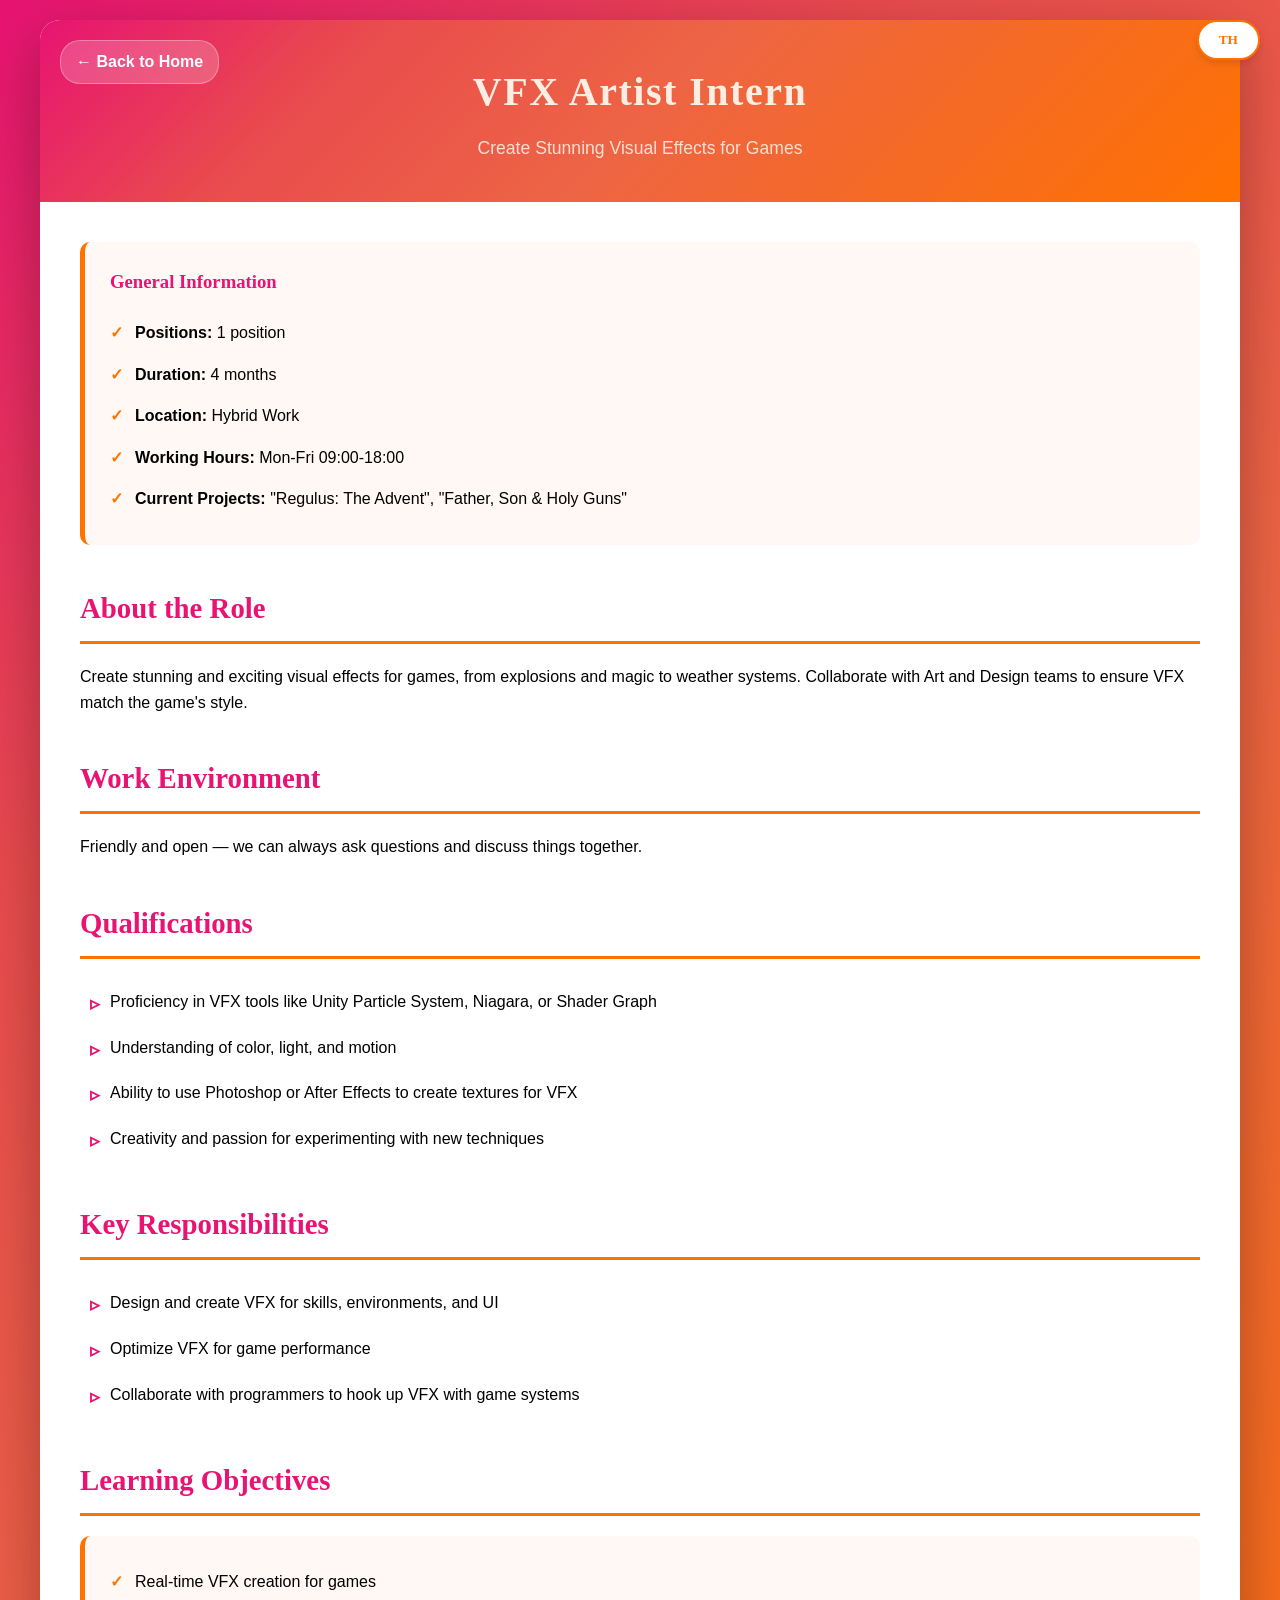
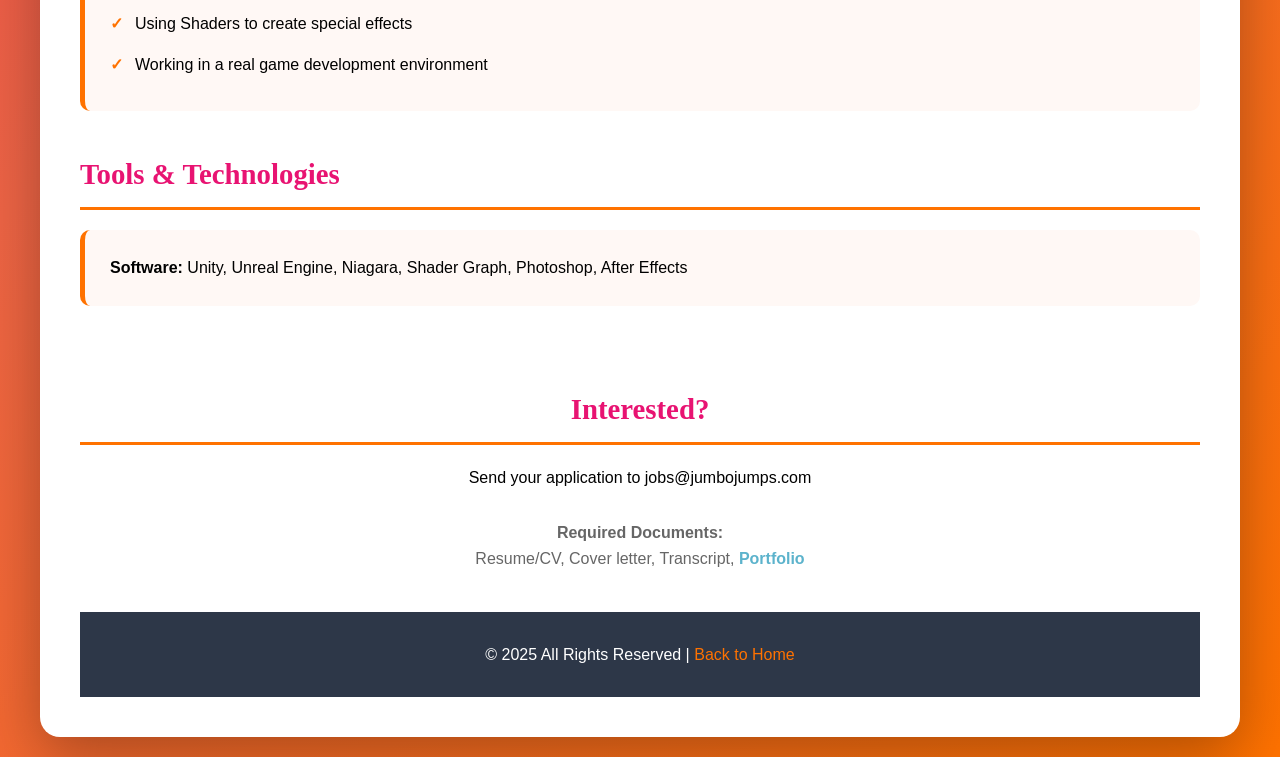
<file: vfx-artist.html>
<!DOCTYPE html>
<html lang="th">

<head>
    <meta charset="UTF-8">

    <meta name="viewport" content="width=device-width, initial-scale=1.0">
    <meta http-equiv="Content-Security-Policy"
        content="default-src 'self'; script-src 'self' 'unsafe-inline' 'unsafe-eval'; style-src 'self' 'unsafe-inline' https://fonts.googleapis.com; font-src 'self' https://fonts.gstatic.com; img-src 'self' data:; object-src 'none'; base-uri 'self';">
    <title>VFX Artist - รับสมัครนักศึกษาฝึกงาน</title>
    <link rel="icon" href="Logo PNG Export/Colored/JumboJumps_Secondary_Logo_Colored_v2026.png" type="image/png">
    <link href="https://fonts.googleapis.com/css2?family=Lilita+One&family=Assistant:wght@400;600;700&display=swap"
        rel="stylesheet">
    <link rel="stylesheet" href="style.css">
</head>

<body>
    <div class="container">
        <header>
            <a href="index.html" class="back-link">
                <span class="lang-th">← กลับหน้าหลัก</span>
                <span class="lang-en">← Back to Home</span>
            </a>
            <h1>VFX Artist Intern</h1>
            <p class="subtitle">Create Stunning Visual Effects for Games</p>
        </header>

        <div class="content">
            <section>
                <div class="info-box">
                    <h3>
                        <span class="lang-th">ข้อมูลทั่วไป</span>
                        <span class="lang-en">General Information</span>
                    </h3>
                    <ul>
                        <li>
                            <strong><span class="lang-th">จำนวนรับ:</span><span
                                    class="lang-en">Positions:</span></strong>
                            <span class="lang-th">1 ตำแหน่ง</span><span class="lang-en">1 position</span>
                        </li>
                        <li>
                            <strong><span class="lang-th">ระยะเวลา:</span><span
                                    class="lang-en">Duration:</span></strong>
                            <span class="lang-th">4 เดือน</span><span class="lang-en">4 months</span>
                        </li>
                        <li>
                            <strong><span class="lang-th">สถานที่:</span><span class="lang-en">Location:</span></strong>
                            <span class="lang-th">Hybrid Work (สลับทำงานที่สำนักงานและที่บ้าน)</span><span
                                class="lang-en">Hybrid Work</span>
                        </li>
                        <li>
                            <strong><span class="lang-th">เวลาทำงาน:</span><span class="lang-en">Working
                                    Hours:</span></strong>
                            <span class="lang-th">จันทร์-ศุกร์ 09:00-18:00 น.</span><span class="lang-en">Mon-Fri
                                09:00-18:00</span>
                        </li>
                        <li>
                            <strong><span class="lang-th">โปรเจคปัจจุบัน:</span><span class="lang-en">Current
                                    Projects:</span></strong>
                            "Regulus: The Advent", "Father, Son & Holy Guns"
                        </li>
                    </ul>
                </div>
            </section>

            <section>
                <h2>
                    <span class="lang-th">เกี่ยวกับตำแหน่ง</span>
                    <span class="lang-en">About the Role</span>
                </h2>
                <p>
                    <span class="lang-th">สร้างเอฟเฟกต์ภาพที่สวยงามและน่าตื่นเต้นสำหรับเกม ตั้งแต่ระเบิด เวทมนตร์
                        ไปจนถึงสภาพอากาศ ทำงานร่วมกับ Art และ Design เพื่อให้ VFX สอดคล้องกับสไตล์ของเกม</span>
                    <span class="lang-en">Create stunning and exciting visual effects for games, from explosions and
                        magic to weather systems. Collaborate with Art and Design teams to ensure VFX match the game's
                        style.</span>
                </p>
            </section>

            <section>
                <h2>
                    <span class="lang-th">บรรยากาศการทำงาน</span>
                    <span class="lang-en">Work Environment</span>
                </h2>
                <p>
                    <span class="lang-th">เป็นกันเองและเปิดกว้าง — เราสามารถถามคำถามและพูดคุยกันได้เสมอ</span>
                    <span class="lang-en">Friendly and open — we can always ask questions and discuss things
                        together.</span>
                </p>
            </section>

            <section class="qualifications">
                <h2>
                    <span class="lang-th">คุณสมบัติ</span>
                    <span class="lang-en">Qualifications</span>
                </h2>
                <ul>
                    <li>
                        <span class="lang-th">เชี่ยวชาญในเครื่องมือ VFX เช่น Unity Particle System, Niagara หรือ Shader
                            Graph</span>
                        <span class="lang-en">Proficiency in VFX tools like Unity Particle System, Niagara, or Shader
                            Graph</span>
                    </li>
                    <li>
                        <span class="lang-th">มีความเข้าใจเรื่องสี แสง และการเคลื่อนไหว</span>
                        <span class="lang-en">Understanding of color, light, and motion</span>
                    </li>
                    <li>
                        <span class="lang-th">สามารถใช้ Photoshop หรือ After Effects เพื่อสร้าง Texture สำหรับ
                            VFX</span>
                        <span class="lang-en">Ability to use Photoshop or After Effects to create textures for
                            VFX</span>
                    </li>
                    <li>
                        <span class="lang-th">มีความคิดสร้างสรรค์และชอบทดลองเทคนิคใหม่ๆ</span>
                        <span class="lang-en">Creativity and passion for experimenting with new techniques</span>
                    </li>
                </ul>
            </section>

            <section class="qualifications">
                <h2>
                    <span class="lang-th">ความรับผิดชอบหลัก</span>
                    <span class="lang-en">Key Responsibilities</span>
                </h2>
                <ul>
                    <li>
                        <span class="lang-th">ออกแบบและสร้าง VFX สำหรับสกิล, สภาพแวดล้อม และ UI</span>
                        <span class="lang-en">Design and create VFX for skills, environments, and UI</span>
                    </li>
                    <li>
                        <span class="lang-th">ปรับปรุงประสิทธิภาพของ VFX เพื่อให้เกมทำงานได้ลื่นไหล</span>
                        <span class="lang-en">Optimize VFX for game performance</span>
                    </li>
                    <li>
                        <span class="lang-th">ทำงานร่วมกับโปรแกรมเมอร์เพื่อเชื่อมต่อ VFX กับระบบเกม</span>
                        <span class="lang-en">Collaborate with programmers to hook up VFX with game systems</span>
                    </li>
                </ul>
            </section>

            <section>
                <h2>
                    <span class="lang-th">สิ่งที่จะได้เรียนรู้</span>
                    <span class="lang-en">Learning Objectives</span>
                </h2>
                <div class="info-box">
                    <ul>
                        <li>
                            <span class="lang-th">การสร้าง VFX แบบ Real-time สำหรับเกม</span>
                            <span class="lang-en">Real-time VFX creation for games</span>
                        </li>
                        <li>
                            <span class="lang-th">เทคนิคการใช้ Shader เพื่อสร้างเอฟเฟกต์พิเศษ</span>
                            <span class="lang-en">Using Shaders to create special effects</span>
                        </li>
                        <li>
                            <span class="lang-th">การทำงานในสภาพแวดล้อมการพัฒนาเกมจริง</span>
                            <span class="lang-en">Working in a real game development environment</span>
                        </li>
                    </ul>
                </div>
            </section>

            <section>
                <h2>
                    <span class="lang-th">Software และ Tools ที่ใช้</span>
                    <span class="lang-en">Tools & Technologies</span>
                </h2>
                <div class="info-box">
                    <p><strong>Software:</strong> Unity, Unreal Engine, Niagara, Shader Graph, Photoshop, After Effects
                    </p>
                </div>
            </section>

            <div class="apply-section">
                <h2>
                    <span class="lang-th">สนใจสมัคร?</span>
                    <span class="lang-en">Interested?</span>
                </h2>
                <p style="margin: 20px 0;">
                    <span class="lang-th">ส่งเอกสารสมัครงานมาที่ jobs@jumbojumps.com</span>
                    <span class="lang-en">Send your application to jobs@jumbojumps.com</span>
                </p>
                <!-- <a href="mailto:jobs@jumbojumps.com?subject=Application%20for%202D%20Artist%20Intern" class="apply-btn">
                    <span class="lang-th">สมัครเลย</span>
                    <span class="lang-en">Apply Now</span>
                </a> -->
                <p style="margin-top: 30px; color: #666;">
                    <strong>
                        <span class="lang-th">เอกสารประกอบการสมัคร:</span>
                        <span class="lang-en">Required Documents:</span>
                    </strong><br>
                    Resume/CV, Cover letter, Transcript, <strong style="color: #5cb3cc;">Portfolio</strong>
                </p>
            </div>

            <footer>
                <p>© 2025 All Rights Reserved |
                    <a href="index.html" style="color: #FF7200;">
                        <span class="lang-th">กลับหน้าหลัก</span>
                        <span class="lang-en">Back to Home</span>
                    </a>
                </p>
            </footer>
        </div>
        <script src="script.js"></script>
</body>

</html>
</file>
<file: style.css>
/* Global Styles */
* {
    margin: 0;
    padding: 0;
    box-sizing: border-box;
}

body {
    font-family: 'Assistant', 'Sarabun', 'Segoe UI', Tahoma, Geneva, Verdana, sans-serif;
    line-height: 1.6;
    background: linear-gradient(135deg, #E81372 0%, #E94C4D 25%, #ED6445 50%, #FF7200 100%);
    min-height: 100vh;
    padding: 20px;
}

.container {
    max-width: 1200px;
    margin: 0 auto;
    background: white;
    border-radius: 20px;
    box-shadow: 0 20px 60px rgba(0, 0, 0, 0.3);
    overflow: hidden;
}

/* Header */
header {
    background: linear-gradient(135deg, #E81372 0%, #E94C4D 25%, #ED6445 50%, #FF7200 100%);
    color: #FDEDE3;
    padding: 40px 20px;
    position: relative;
    text-align: center;
    /* Default center alignment */
}

header h1 {
    font-family: 'Lilita One', cursive;
    font-size: 2.5em;
    margin-bottom: 10px;
    color: #FDEDE3;
    letter-spacing: 1.5px;
}

header p {
    font-size: 1.2em;
    opacity: 0.9;
}

header .subtitle {
    font-size: 1.1em;
    opacity: 0.9;
    color: #FDEDE3;
}

.logo {
    max-width: 200px;
    margin-bottom: 20px;
}

.back-link {
    position: absolute;
    top: 20px;
    left: 20px;
    display: inline-block;
    color: #fff;
    text-decoration: none;
    background: rgba(255, 255, 255, 0.2);
    padding: 8px 15px;
    border-radius: 20px;
    font-weight: bold;
    backdrop-filter: blur(5px);
    transition: all 0.3s ease;
    border: 1px solid rgba(255, 255, 255, 0.3);
}

.back-link:hover {
    opacity: 1;
}

/* Content & Layout */
.content {
    padding: 40px;
}

section {
    margin-bottom: 40px;
}

/* Typography */
h2 {
    font-family: 'Lilita One', cursive;
    color: #E81372;
    font-size: 1.8em;
    margin-bottom: 20px;
    padding-bottom: 10px;
    border-bottom: 3px solid #FF7200;
}

.intro {
    text-align: center;
    margin-bottom: 50px;
}

.intro h2 {
    font-size: 2em;
    border-bottom: none;
    /* Override generic h2 */
}

.intro p {
    font-size: 1.1em;
    color: #555;
    max-width: 800px;
    margin: 0 auto;
}

.highlight {
    color: #E81372;
    font-weight: bold;
}

/* Positions Grid (Home) */
.positions-grid {
    display: grid;
    grid-template-columns: repeat(auto-fit, minmax(300px, 1fr));
    gap: 30px;
    margin-bottom: 50px;
}

.position-card {
    background: #f8f9fa;
    border-radius: 15px;
    padding: 30px;
    transition: transform 0.3s, box-shadow 0.3s;
    border: 2px solid #e9ecef;
    color: #333;
}

.position-card h3 {
    font-family: 'Lilita One', cursive;
    color: #E81372;
    font-size: 1.5em;
    margin-bottom: 15px;
    display: flex;
    align-items: center;
    letter-spacing: 1px;
}

.position-card h3::before {
    content: "📌";
    margin-right: 10px;
    font-size: 1.2em;
}

.position-card .detail {
    margin: 10px 0;
    color: #555;
}

.position-card .detail strong {
    color: #333;
}

.position-card .btn {
    display: inline-block;
    margin-top: 15px;
    padding: 10px 25px;
    background: linear-gradient(135deg, #E81372 0%, #FF7200 100%);
    color: #FDEDE3;
    text-decoration: none;
    border-radius: 25px;
    transition: transform 0.2s;
    font-weight: 600;
}

.position-card .btn:hover {
    transform: scale(1.05);
}

/* Timeline (Home) */
.timeline {
    background: #f8f9fa;
    border-radius: 15px;
    padding: 40px;
    margin-bottom: 40px;
}

.timeline h2 {
    font-size: 2em;
    margin-bottom: 30px;
    text-align: center;
    border-bottom: none;
    /* Override generic h2 */
}

.timeline-item {
    display: flex;
    margin-bottom: 20px;
    padding: 15px;
    background: white;
    border-radius: 10px;
    border-left: 4px solid #FF7200;
}

.timeline-date {
    flex: 0 0 200px;
    font-weight: bold;
    color: #E81372;
}

.timeline-content {
    flex: 1;
    color: #555;
}

/* Info Box (Detail Pages) */
.info-box {
    background: #fff8f5;
    border-radius: 10px;
    padding: 25px;
    margin-bottom: 20px;
    border-left: 5px solid #FF7200;
}

.info-box h3 {
    font-family: 'Lilita One', cursive;
    color: #E81372;
    margin-bottom: 15px;
}

.info-box ul {
    list-style: none;
    padding-left: 0;
}

.info-box ul li {
    padding: 8px 0;
    padding-left: 25px;
    position: relative;
}

.info-box ul li::before {
    content: "✓";
    position: absolute;
    left: 0;
    color: #FF7200;
    font-weight: bold;
}

/* Lists (Detail Pages) */
.qualifications ul,
.responsibilities ul {
    list-style: none;
    padding-left: 0;
}

.qualifications ul li,
.responsibilities ul li {
    padding: 10px 0;
    padding-left: 30px;
    position: relative;
}

.qualifications ul li::before {
    content: "▹";
    position: absolute;
    left: 10px;
    color: #E81372;
    font-weight: bold;
    font-size: 1.2em;
}

.responsibilities ul li::before {
    content: "•";
    position: absolute;
    left: 10px;
    color: #FF7200;
    font-weight: bold;
    font-size: 1.5em;
}

/* Apply Section (Detail Pages) */
.apply-section {
    text-align: center;
    padding: 40px 0;
}

.apply-btn {
    display: inline-block;
    padding: 15px 40px;
    background: linear-gradient(135deg, #E81372 0%, #FF7200 100%);
    color: #FDEDE3;
    text-decoration: none;
    border-radius: 30px;
    font-size: 1.2em;
    font-weight: 600;
    transition: transform 0.3s;
    box-shadow: 0 5px 15px rgba(232, 19, 114, 0.3);
}

.apply-btn:hover {
    transform: translateY(-3px);
    box-shadow: 0 8px 20px rgba(255, 114, 0, 0.4);
}

/* Footer */
footer {
    background: #2d3748;
    color: white;
    text-align: center;
    padding: 30px;
}

footer a {
    color: #FF7200;
    text-decoration: none;
}

footer a:hover {
    text-decoration: underline;
}

/* Responsive */
@media (max-width: 768px) {
    .content {
        padding: 20px;
    }

    .timeline {
        padding: 20px;
    }

    .timeline-item {
        flex-direction: column;
        padding: 15px;
    }

    .timeline-date {
        flex-basis: auto;
        margin-bottom: 10px;
        white-space: normal;
    }
}

/* Language Toggling */
body.lang-en .lang-th {
    display: none !important;
}

body.lang-th .lang-en {
    display: none !important;
}

/* Toggle Button */
#lang-toggle {
    position: fixed;
    top: 20px;
    right: 20px;
    z-index: 1000;
    padding: 10px 20px;
    background: #fff;
    border: 2px solid #FF7200;
    color: #FF7200;
    border-radius: 20px;
    cursor: pointer;
    font-weight: bold;
    font-family: 'Lilita One', cursive;
    box-shadow: 0 4px 6px rgba(0,0,0,0.1);
    transition: all 0.3s ease;
}

#lang-toggle:hover {
    background: #FF7200;
    color: #fff;
    transform: scale(1.1);
}
</file>
